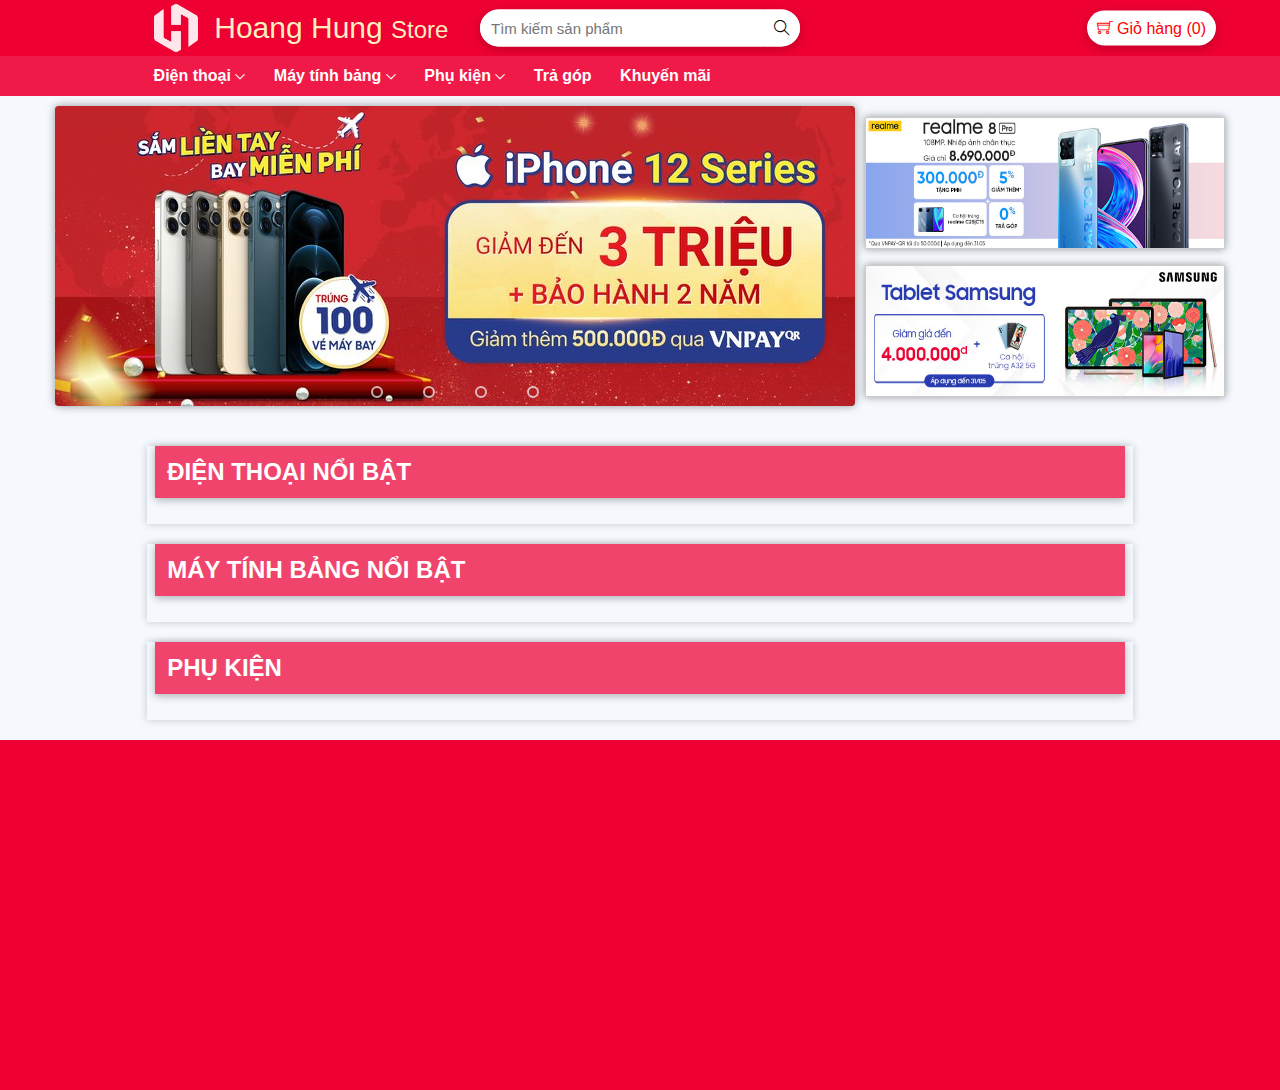
<file: index.html>
<!DOCTYPE html>
<html lang="en">

<head>
    <meta charset="UTF-8">
    <meta http-equiv="X-UA-Compatible" content="IE=edge">
    <meta name="viewport" content="width=device-width, initial-scale=1.0">

    <title>Hoàng Hưng Mobile</title>
    <!-- <link rel="stylesheet" href="./assets/css/bootstrap.min.css">
    <script src="./assets/js/jquery-3.6.0.min.js"></script>
    <script src="./assets/js/bootstrap.min.js"></script> -->

    <link rel="stylesheet" href="./assets/fonts/themify-icons/themify-icons.css">


    <script src="./assets/js/jquery-3.6.0.min.js"></script>
    <link rel="stylesheet" href="./assets/css/style.css">
    <link rel="stylesheet" href="./assets/css/header.css">
    <link rel="stylesheet" href="./assets/css/nav.css">
    <link rel="stylesheet" href="./assets/css/banner.css">
    <link rel="stylesheet" href="./assets/css/content.css">
    <link rel="stylesheet" href="./assets/css/footer.css">

    <script src="./assets/js/content.js" type="text/javascript"></script>

</head>

<body>
    <div id="main">
        <div id="header">
            <div id="logo">
                <img src="./assets/img/logo/logoS.png" alt="">
                <label for="">&nbsp; Hoang Hung <span>Store</span></label>
            </div>
            <div class="search">
                <input type="text" placeholder="Tìm kiếm sản phẩm" class="txt-search">
                <div class="btnSearch">
                    <i class="ti-search"></i>
                </div>
            </div>

            <div class="cart">

                <p><i class="ti-shopping-cart"></i> Giỏ hàng (0)</p>
            </div>
        </div>


        <ul id="nav">
            <li>
                <a href="#">Điện thoại <i class="ti-angle-down"></i></a>

                <div class="subnav">
                    <ul class="subnav-item">
                        <label for=""><b>Thương hiệu</b></label> <br>
                        <li><a href="#">Iphone</a></li>
                        <li><a href="#">Samsung</a></li>
                        <li><a href="#">Oppo</a></li>
                        <li><a href="#">Vivo</a></li>
                        <li><a href="#">Vsmart</a></li>
                        <li><a href="#">Nokia</a></li>
                        <li><a href="#">Huawei</a></li>
                        <li><a href="#">Realme</a></li>
                    </ul>

                    <ul class="subnav-item">
                        <label for=""><b>Mức giá</b></label> <br>
                        <li><a href="#">Dưới 1 triệu</a></li>
                        <li><a href="#">Từ 1 - 3 triệu</a></li>
                        <li><a href="#">Từ 3 - 7 triệu</a></li>
                        <li><a href="#">Từ 7 - 12 triệu</a></li>
                        <li><a href="#">Trên 12 triệu</a></li>
                    </ul>
                </div>
            </li>
            <li>
                <a href="#">Máy tính bảng <i class="ti-angle-down"></i></a>

                <div class="subnav">
                    <ul class="subnav-item">
                        <label for=""><b>Thương hiệu</b></label> <br>
                        <li><a href="#">Apple(iPad)</a></li>
                        <li><a href="#">Samsung</a></li>
                        <li><a href="#">Lenovo</a></li>
                        <li><a href="#">Masstel</a></li>
                        <li><a href="#">Microsoft</a></li>
                    </ul>

                    <ul class="subnav-item">
                        <label for=""><b>Mức giá</b></label> <br>
                        <li><a href="#">Dưới 3 triệu</a></li>
                        <li><a href="#">Từ 3 - 8 triệu</a></li>
                        <li><a href="#">Từ 8 - 15 triệu</a></li>
                        <li><a href="#">Trên 15 triệu</a></li>
                    </ul>
                </div>

            </li>
            <li>
                <a href="#">Phụ kiện <i class="ti-angle-down"></i></a>

                <div class="subnav">
                    <ul class="subnav-item">
                        <li><a href="#">Cáp sạc</a></li>
                        <li><a href="#">Pin dự phòng</a></li>
                        <li><a href="#">Tai nghe</a></li>
                        <li><a href="#">Ốp lưng, bao da</a></li>
                        <li><a href="#">Thẻ nhớ</a></li>
                        <li><a href="#">Kính cường lực</a></li>
                    </ul>

                </div>
            </li>
            <li>
                <a href="#">Trả góp</a>
            </li>
            <li>
                <a href="#">Khuyến mãi</a>
            </li>
        </ul>

        <div id="banner">

            <div id="slider">
                <div id="slides">

                    <!-- radio button start -->
                    <input type="radio" name="radio-btn" id="radio1">
                    <input type="radio" name="radio-btn" id="radio2">
                    <input type="radio" name="radio-btn" id="radio3">
                    <input type="radio" name="radio-btn" id="radio4">
                    <!-- radio button end -->

                    <!-- slide image start -->
                    <div class="slide first">
                        <img src="./assets/img/slide/slide1.jpeg" alt="">
                    </div>
                    <div class="slide ">
                        <img src="./assets/img/slide/slide2.jpeg" alt="">
                    </div>
                    <div class="slide">
                        <img src="./assets/img/slide/slide3.jpeg" alt="">
                    </div>
                    <div class="slide">
                        <img src="./assets/img/slide/slide4.jpeg" alt="">
                    </div>
                    <!-- slide image end -->

                    <!-- automatic navigation start -->
                    <div class="navigation-auto">
                        <div class="btn-auto1"></div>
                        <div class="btn-auto2"></div>
                        <div class="btn-auto3"></div>
                        <div class="btn-auto4"></div>
                    </div>
                    <!-- automatic navigation end -->


                    <div id="btn-prevSlide" class="btn-slide nextSlide">
                        <i class="ti-angle-left"></i>
                    </div>

                    <div id="btn-nextSlide" class="btn-slide prevSlide">
                        <i class="ti-angle-right"></i>
                    </div>

                </div>
                <!-- manual navigation start -->
                <!-- <div class="navigation-manual">
                    <label for="radio1" class="manual-btn"></label>
                    <label for="radio2" class="manual-btn"></label>
                    <label for="radio3" class="manual-btn"></label>
                    <label for="radio4" class="manual-btn"></label>
                </div> -->
                <!-- manual navigation end -->



            </div>

            <!-- begin:js for slider -->
            <script>
                // $(document).ready(function () {
                //     const mySlide = document.querySelectorAll('.slide');
                //     var count = 1;

                //     $('#slides').hover(function () {
                //         // hiện thị nút next và prev khi hover lên slide
                //         document.getElementById('btn-nextSlide').style.display = "flex";
                //         if (count == 1)
                //             document.getElementById('btn-prevSlide').style.display = "none";
                //         else
                //             document.getElementById('btn-prevSlide').style.display = "flex";
                //     })

                //     $('#slides').mouseleave(function () {
                //         //ẩn nút next và prev khi k hover lên slide
                //         document.getElementById('btn-nextSlide').style.display = "none";
                //         document.getElementById('btn-prevSlide').style.display = "none";
                //     })


                //     let timer = setInterval(autoSlide, 5000);

                //     function autoSlide() {
                //         document.getElementById('radio' + count).checked = true;
                //         count++;
                //         if (count > mySlide.length) {
                //             count = 1;
                //         }
                //     }

                //     // function resetTimer() {
                //     //     clearInterval(timer);
                //     //     timer = setInterval(autoSlide, 5000);
                //     // }

                //     $('#btn-nextSlide').click(function () {
                //         clearInterval(timer);

                //         count++;
                //         if (count > mySlide.length) {
                //             count = 1;
                //             document.getElementById('btn-prevSlide').style.display = "none";
                //         }
                //         if (count != 1)
                //             document.getElementById('btn-prevSlide').style.display = "flex";

                //         document.getElementById('radio' + count).checked = true;

                //         timer = setInterval(autoSlide, 5000);
                //         // resetTimer()
                //     })

                //     $('#btn-prevSlide').click(function () {
                //         clearInterval(timer);
                //         count--;
                //         if (count < 1) {
                //             count = 1;
                //             return 0;
                //         }

                //         document.getElementById('radio' + count).checked = true;

                //         timer = setInterval(autoSlide, 5000);
                //         // resetTimer()
                //     })

                //     $('.product').on("mouseenter", function () {
                //         // $(this).css("z-index", "20");
                //         $(this).css("box-shadow", "0 0 8px rgba(0, 0, 0, 0.2), 0px 8px 8px rgba(0, 0, 0, 0.2)");
                //         $(this).css("border", "1px solid rgba(0, 0, 0, 0.1)");
                //     }).on("mouseleave", function () {
                //         $(".product").css("box-shadow", "none");
                //         $(this).css("border", "none");

                //     });


                // })
            </script>
            <!-- end:js for slider -->

            <div id="subBanner">
                <div class="subBanner-item">
                    <img src="./assets/img/subBanner/image1.jpg" alt="">
                </div>
                <div class="subBanner-item">
                    <img src="./assets/img/subBanner/image3.jpg" alt="">
                </div>
            </div>
        </div>

        <div id="content">
            <div class="row product-type w-77p mt-20 bs-02" id="phone-popular">
                <label for="" class="label-type">Điện thoại nổi bật</label> <br>

                <!-- <div class="col col-5">
                    <div class="product">
                        <img src="./assets/img/product/phone/iphone/iphone-12-violet.jpg" class="product-img mt-8"
                            alt="">
                        <div class="product-info">
                            <h3 class="product-name mt-10">Product Name</h3>
                            <p class="product-price mt-10">10,000,000 VND</p>
                        </div>
                    </div>
                </div> -->

            </div>

            <div class="row product-type w-77p mt-20 bs-02" id="tablet">
                <label for="" class="label-type">Máy tính bảng nổi bật</label> <br>
                <!-- <div class="col col-5">
                    <div class="product">
                        <img src="./assets/img/product/tablet/samsung/samsung-galaxy-tab-s7-gold-new-600x600.jpg" class="product-img" alt="">
                        <div class="product-info">
                            <h3 class="product-name mt-10">Product Name</h3>
                            <p class="product-price mt-10">10,000,000 VND</p>
                        </div>
                    </div>
                </div>
                -->
            </div>

            <div class="row product-type w-77p mt-20 bs-02" id="phone-accessories">
                <label for="" class="label-type">Phụ kiện</label> <br>
                <!-- <div class="col col-5">
                    <div class="product">
                        <img src="./assets/img/product/phone/iphone/iphone-12-violet.jpg" class="product-img" alt="">
                        <div class="product-info">
                            <h3 class="product-name mt-10">Product Name</h3>
                            <p class="product-price mt-10">10,000,000 VND</p>
                        </div>
                    </div>
                </div> -->

            </div>
        </div>

        <div id="footer">

            <div id="content">

            </div>
        </div>


</body>

</html>
</file>
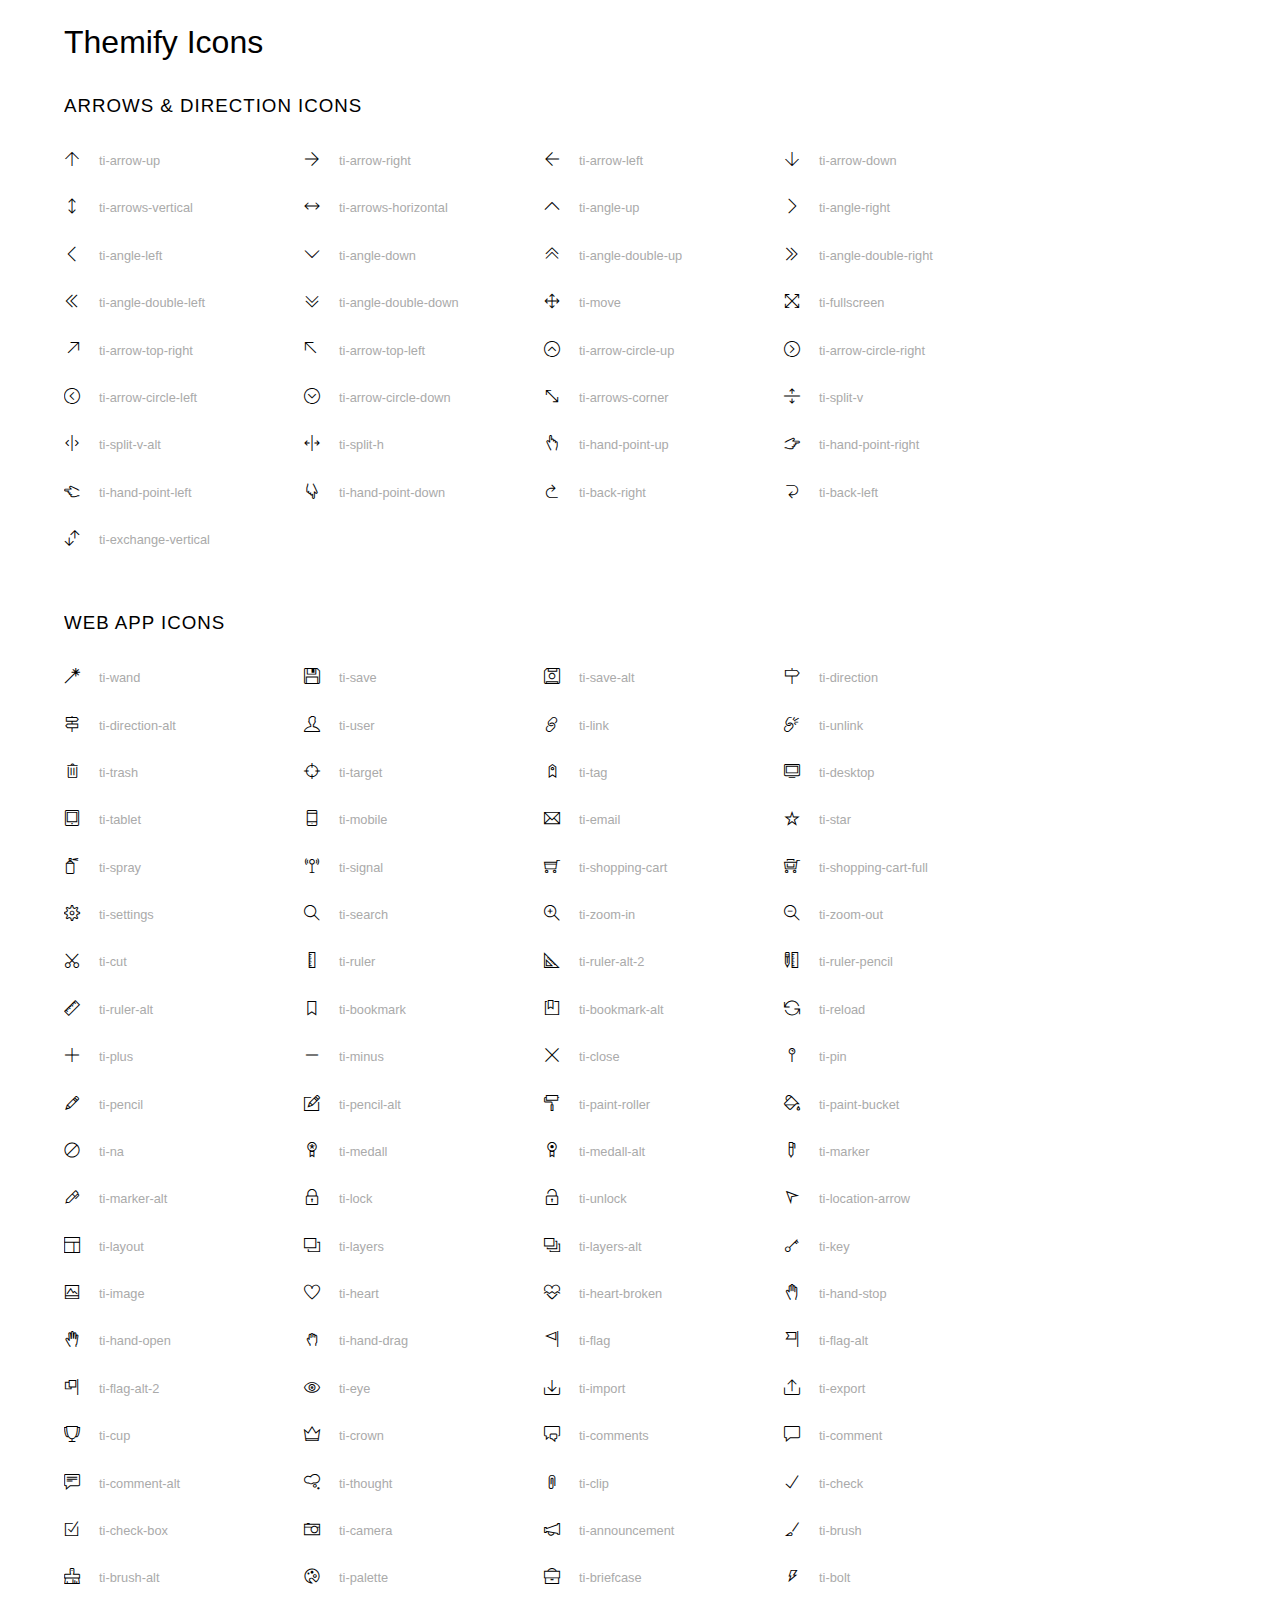
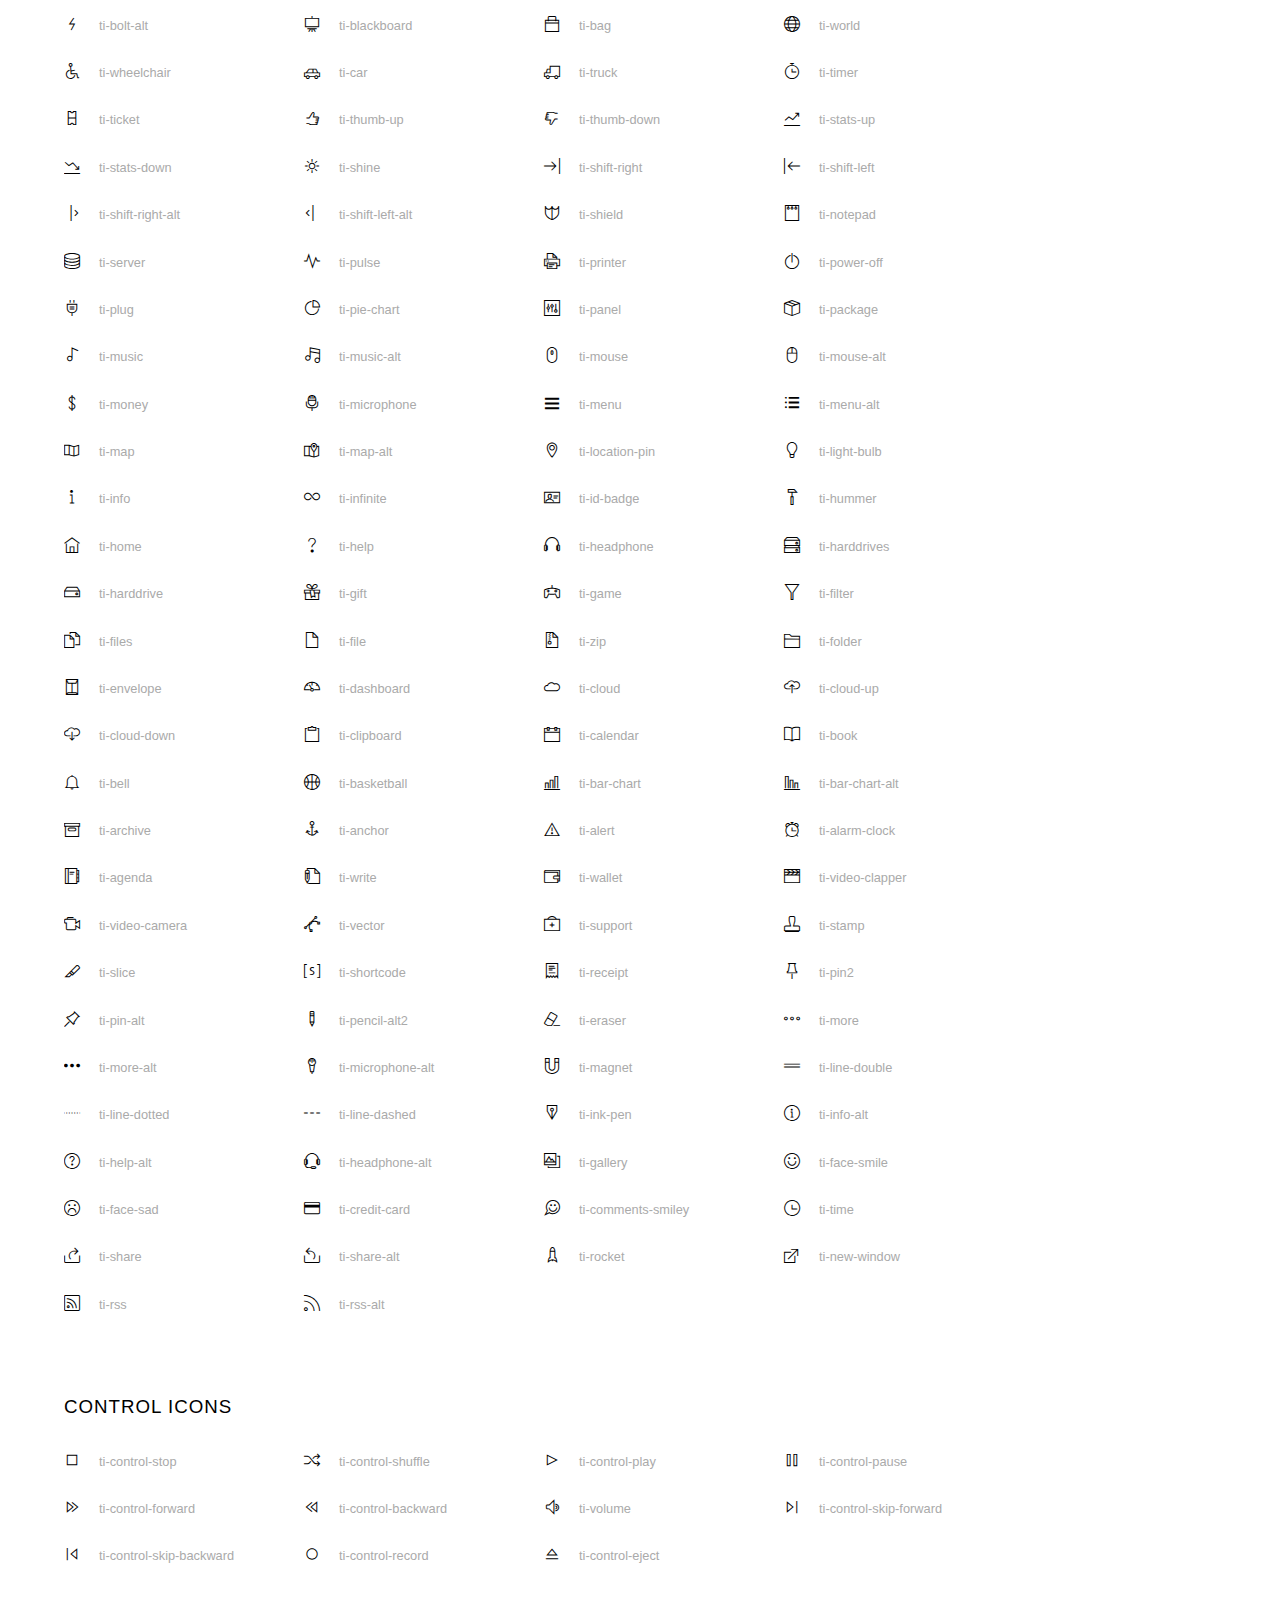
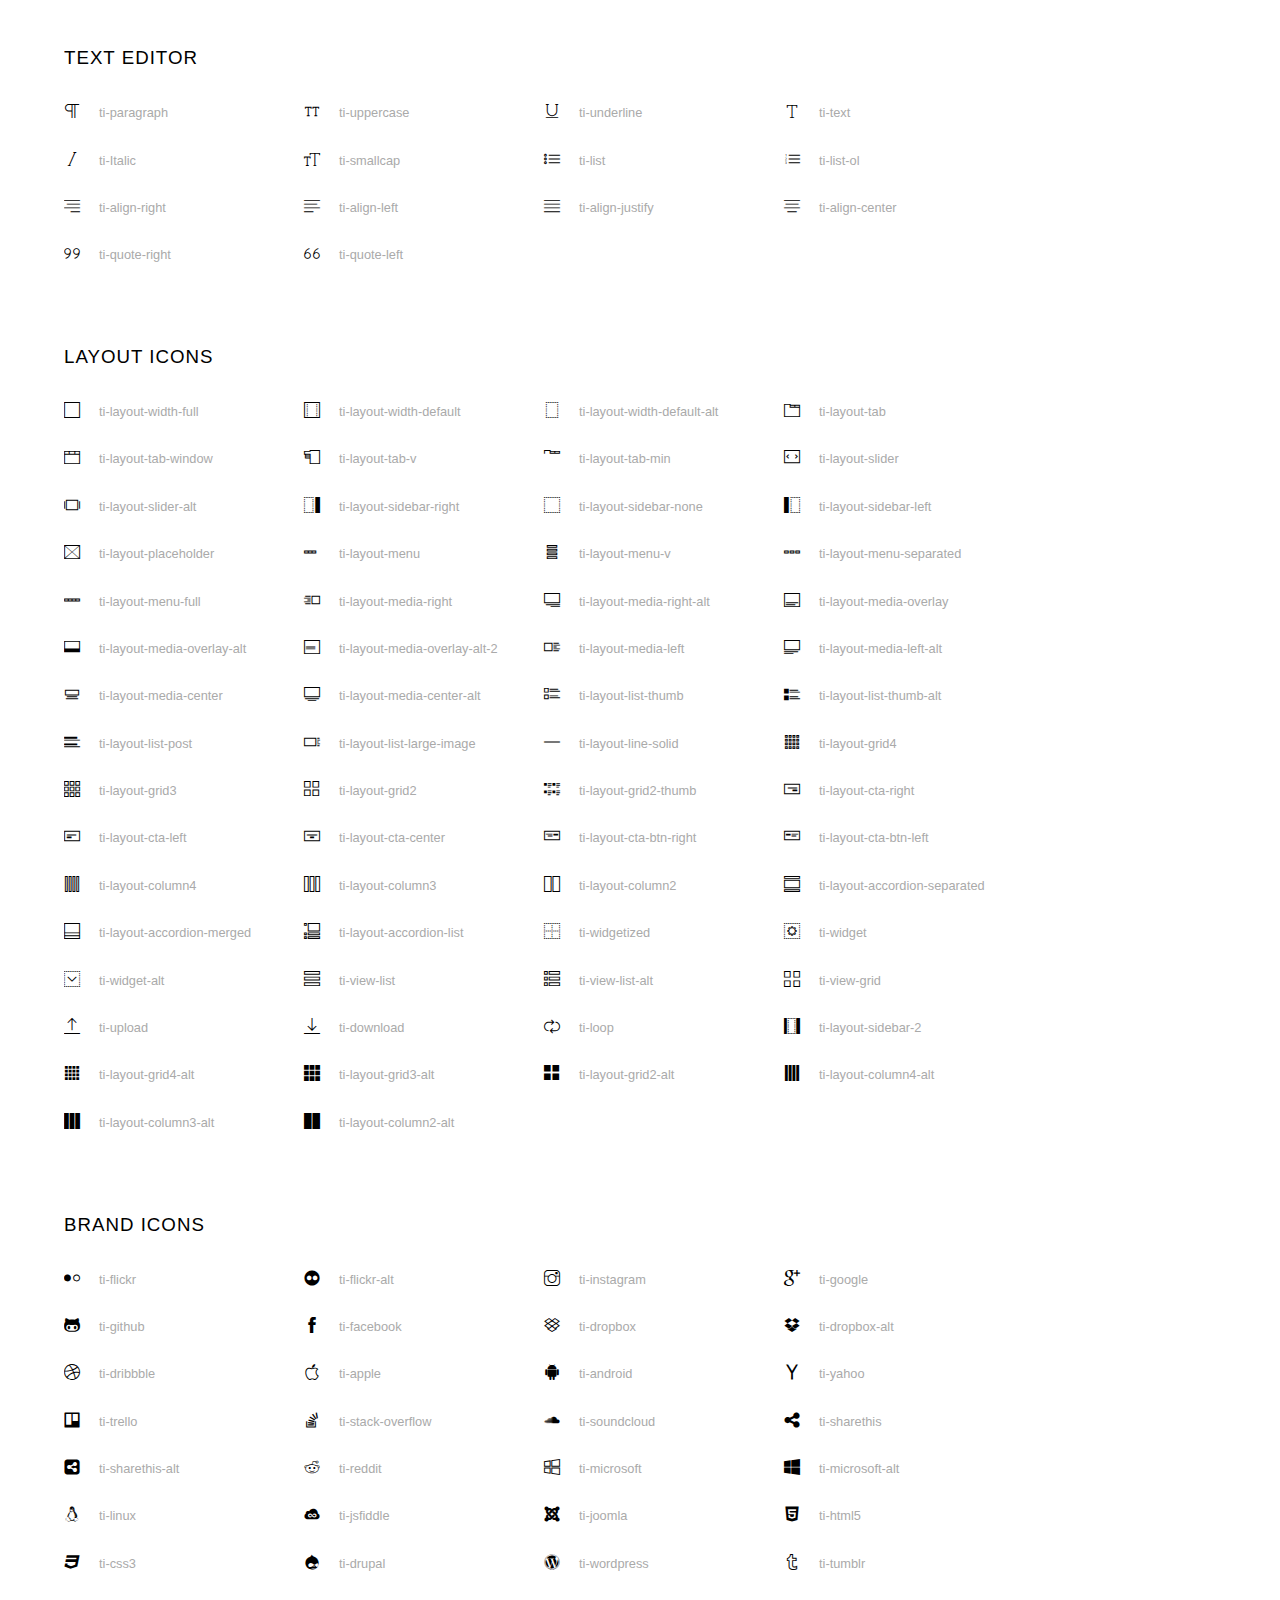
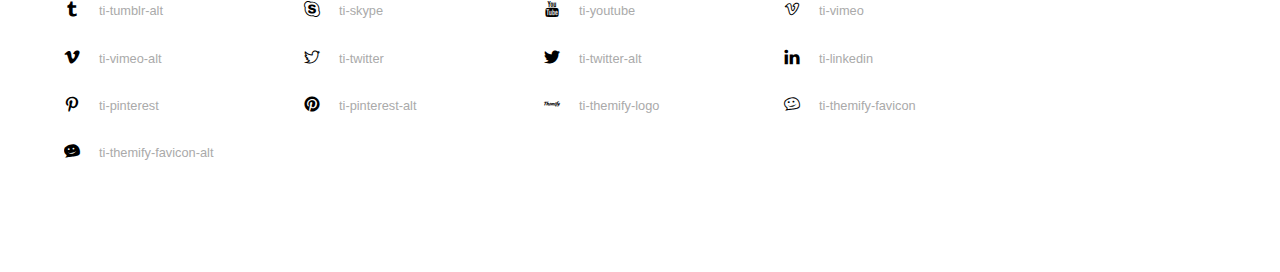
<file: assets/fonts/themify-icons/index.html>
<!doctype html>
<html>
<head>
	<meta charset="utf-8">
	<title>Themify Icon Font</title>
	<meta name="viewport" content="width=device-width">
	<link rel="stylesheet" href="demo-files/demo.css">
	<link rel="stylesheet" href="themify-icons.css">
	<!--[if lt IE 8]><!-->
	<link rel="stylesheet" href="ie7/ie7.css">
	<!--<![endif]-->
</head>
<body>
	<h1>Themify Icons</h1>

	<div class="icon-section">

		<div class="icon-section">
			<h3>Arrows &amp; Direction Icons </h3>

			<div class="icon-container">
				<span class="ti-arrow-up"></span><span class="icon-name"> ti-arrow-up</span>
			</div>
			<div class="icon-container">
				<span class="ti-arrow-right"></span><span class="icon-name"> ti-arrow-right</span>
			</div>
			<div class="icon-container">
				<span class="ti-arrow-left"></span><span class="icon-name"> ti-arrow-left</span>
			</div>
			<div class="icon-container">
				<span class="ti-arrow-down"></span><span class="icon-name"> ti-arrow-down</span>
			</div>
			<div class="icon-container">
				<span class="ti-arrows-vertical"></span><span class="icon-name"> ti-arrows-vertical</span>
			</div>
			<div class="icon-container">
				<span class="ti-arrows-horizontal"></span><span class="icon-name"> ti-arrows-horizontal</span>
			</div>
			<div class="icon-container">
				<span class="ti-angle-up"></span><span class="icon-name"> ti-angle-up</span>
			</div>
			<div class="icon-container">
				<span class="ti-angle-right"></span><span class="icon-name"> ti-angle-right</span>
			</div>
			<div class="icon-container">
				<span class="ti-angle-left"></span><span class="icon-name"> ti-angle-left</span>
			</div>
			<div class="icon-container">
				<span class="ti-angle-down"></span><span class="icon-name"> ti-angle-down</span>
			</div>	
			<div class="icon-container">
				<span class="ti-angle-double-up"></span><span class="icon-name"> ti-angle-double-up</span>
			</div>
			<div class="icon-container">
				<span class="ti-angle-double-right"></span><span class="icon-name"> ti-angle-double-right</span>
			</div>
			<div class="icon-container">
				<span class="ti-angle-double-left"></span><span class="icon-name"> ti-angle-double-left</span>
			</div>
			<div class="icon-container">
				<span class="ti-angle-double-down"></span><span class="icon-name"> ti-angle-double-down</span>
			</div>					
			<div class="icon-container">
				<span class="ti-move"></span><span class="icon-name"> ti-move</span>
			</div>
			<div class="icon-container">
				<span class="ti-fullscreen"></span><span class="icon-name"> ti-fullscreen</span>
			</div>
			<div class="icon-container">
				<span class="ti-arrow-top-right"></span><span class="icon-name"> ti-arrow-top-right</span>
			</div>
			<div class="icon-container">
				<span class="ti-arrow-top-left"></span><span class="icon-name"> ti-arrow-top-left</span>
			</div>
			<div class="icon-container">
				<span class="ti-arrow-circle-up"></span><span class="icon-name"> ti-arrow-circle-up</span>
			</div>
			<div class="icon-container">
				<span class="ti-arrow-circle-right"></span><span class="icon-name"> ti-arrow-circle-right</span>
			</div>
			<div class="icon-container">
				<span class="ti-arrow-circle-left"></span><span class="icon-name"> ti-arrow-circle-left</span>
			</div>
			<div class="icon-container">
				<span class="ti-arrow-circle-down"></span><span class="icon-name"> ti-arrow-circle-down</span>
			</div>
			<div class="icon-container">
				<span class="ti-arrows-corner"></span><span class="icon-name"> ti-arrows-corner</span>
			</div>
			<div class="icon-container">
				<span class="ti-split-v"></span><span class="icon-name"> ti-split-v</span>
			</div>

			<div class="icon-container">
				<span class="ti-split-v-alt"></span><span class="icon-name"> ti-split-v-alt</span>
			</div>
			<div class="icon-container">
				<span class="ti-split-h"></span><span class="icon-name"> ti-split-h</span>
			</div>
			<div class="icon-container">
				<span class="ti-hand-point-up"></span><span class="icon-name"> ti-hand-point-up</span>
			</div>
			<div class="icon-container">
				<span class="ti-hand-point-right"></span><span class="icon-name"> ti-hand-point-right</span>
			</div>
			<div class="icon-container">
				<span class="ti-hand-point-left"></span><span class="icon-name"> ti-hand-point-left</span>
			</div>
			<div class="icon-container">
				<span class="ti-hand-point-down"></span><span class="icon-name"> ti-hand-point-down</span>
			</div>
			<div class="icon-container">
				<span class="ti-back-right"></span><span class="icon-name"> ti-back-right</span>
			</div>
			<div class="icon-container">
				<span class="ti-back-left"></span><span class="icon-name"> ti-back-left</span>
			</div>
			<div class="icon-container">
				<span class="ti-exchange-vertical"></span><span class="icon-name"> ti-exchange-vertical</span>
			</div>

		</div> <!-- Arrows Icons -->



		<h3>Web App Icons</h3>
		
		<div class="icon-section">

			<div class="icon-container">
				<span class="ti-wand"></span><span class="icon-name"> ti-wand</span>
			</div>
			<div class="icon-container">
				<span class="ti-save"></span><span class="icon-name"> ti-save</span>
			</div>
			<div class="icon-container">
				<span class="ti-save-alt"></span><span class="icon-name"> ti-save-alt</span>
			</div>

			<div class="icon-container">
				<span class="ti-direction"></span><span class="icon-name"> ti-direction</span>
			</div>
			<div class="icon-container">
				<span class="ti-direction-alt"></span><span class="icon-name"> ti-direction-alt</span>
			</div>
			<div class="icon-container">
				<span class="ti-user"></span><span class="icon-name"> ti-user</span>
			</div>
			<div class="icon-container">
				<span class="ti-link"></span><span class="icon-name"> ti-link</span>
			</div>
			<div class="icon-container">
				<span class="ti-unlink"></span><span class="icon-name"> ti-unlink</span>
			</div>
			<div class="icon-container">
				<span class="ti-trash"></span><span class="icon-name"> ti-trash</span>
			</div>
			<div class="icon-container">
				<span class="ti-target"></span><span class="icon-name"> ti-target</span>
			</div>
			<div class="icon-container">
				<span class="ti-tag"></span><span class="icon-name"> ti-tag</span>
			</div>
			<div class="icon-container">
				<span class="ti-desktop"></span><span class="icon-name"> ti-desktop</span>
			</div>
			<div class="icon-container">
				<span class="ti-tablet"></span><span class="icon-name"> ti-tablet</span>
			</div>
			<div class="icon-container">
				<span class="ti-mobile"></span><span class="icon-name"> ti-mobile</span>
			</div>
			<div class="icon-container">
				<span class="ti-email"></span><span class="icon-name"> ti-email</span>
			</div>	
			<div class="icon-container">
				<span class="ti-star"></span><span class="icon-name"> ti-star</span>
			</div>
			<div class="icon-container">
				<span class="ti-spray"></span><span class="icon-name"> ti-spray</span>
			</div>
			<div class="icon-container">
				<span class="ti-signal"></span><span class="icon-name"> ti-signal</span>
			</div>
			<div class="icon-container">
				<span class="ti-shopping-cart"></span><span class="icon-name"> ti-shopping-cart</span>
			</div>
			<div class="icon-container">
				<span class="ti-shopping-cart-full"></span><span class="icon-name"> ti-shopping-cart-full</span>
			</div>
			<div class="icon-container">
				<span class="ti-settings"></span><span class="icon-name"> ti-settings</span>
			</div>
			<div class="icon-container">
				<span class="ti-search"></span><span class="icon-name"> ti-search</span>
			</div>
			<div class="icon-container">
				<span class="ti-zoom-in"></span><span class="icon-name"> ti-zoom-in</span>
			</div>
			<div class="icon-container">
				<span class="ti-zoom-out"></span><span class="icon-name"> ti-zoom-out</span>
			</div>
			<div class="icon-container">
				<span class="ti-cut"></span><span class="icon-name"> ti-cut</span>
			</div>
			<div class="icon-container">
				<span class="ti-ruler"></span><span class="icon-name"> ti-ruler</span>
			</div>
			<div class="icon-container">
				<span class="ti-ruler-alt-2"></span><span class="icon-name"> ti-ruler-alt-2</span>
			</div>			
			<div class="icon-container">
				<span class="ti-ruler-pencil"></span><span class="icon-name"> ti-ruler-pencil</span>
			</div>
			<div class="icon-container">
				<span class="ti-ruler-alt"></span><span class="icon-name"> ti-ruler-alt</span>
			</div>
			<div class="icon-container">
				<span class="ti-bookmark"></span><span class="icon-name"> ti-bookmark</span>
			</div>
			<div class="icon-container">
				<span class="ti-bookmark-alt"></span><span class="icon-name"> ti-bookmark-alt</span>
			</div>
			<div class="icon-container">
				<span class="ti-reload"></span><span class="icon-name"> ti-reload</span>
			</div>
			<div class="icon-container">
				<span class="ti-plus"></span><span class="icon-name"> ti-plus</span>
			</div>
			<div class="icon-container">
				<span class="ti-minus"></span><span class="icon-name"> ti-minus</span>
			</div>
			<div class="icon-container">
				<span class="ti-close"></span><span class="icon-name"> ti-close</span>
			</div>			
			<div class="icon-container">
				<span class="ti-pin"></span><span class="icon-name"> ti-pin</span>
			</div>
			<div class="icon-container">
				<span class="ti-pencil"></span><span class="icon-name"> ti-pencil</span>
			</div>
					
		  	<div class="icon-container">
				<span class="ti-pencil-alt"></span><span class="icon-name"> ti-pencil-alt</span>
			</div>
			<div class="icon-container">
				<span class="ti-paint-roller"></span><span class="icon-name"> ti-paint-roller</span>
			</div>
			<div class="icon-container">
				<span class="ti-paint-bucket"></span><span class="icon-name"> ti-paint-bucket</span>
			</div>
			<div class="icon-container">
				<span class="ti-na"></span><span class="icon-name"> ti-na</span>
			</div>
			<div class="icon-container">
				<span class="ti-medall"></span><span class="icon-name"> ti-medall</span>
			</div>
			<div class="icon-container">
				<span class="ti-medall-alt"></span><span class="icon-name"> ti-medall-alt</span>
			</div>
			<div class="icon-container">
				<span class="ti-marker"></span><span class="icon-name"> ti-marker</span>
			</div>
			<div class="icon-container">
				<span class="ti-marker-alt"></span><span class="icon-name"> ti-marker-alt</span>
			</div>

			<div class="icon-container">
				<span class="ti-lock"></span><span class="icon-name"> ti-lock</span>
			</div>
			<div class="icon-container">
				<span class="ti-unlock"></span><span class="icon-name"> ti-unlock</span>
			</div>
			<div class="icon-container">
				<span class="ti-location-arrow"></span><span class="icon-name"> ti-location-arrow</span>
			</div>
			<div class="icon-container">
				<span class="ti-layout"></span><span class="icon-name"> ti-layout</span>
			</div>
			<div class="icon-container">
				<span class="ti-layers"></span><span class="icon-name"> ti-layers</span>
			</div>
			<div class="icon-container">
				<span class="ti-layers-alt"></span><span class="icon-name"> ti-layers-alt</span>
			</div>
			<div class="icon-container">
				<span class="ti-key"></span><span class="icon-name"> ti-key</span>
			</div>
			<div class="icon-container">
				<span class="ti-image"></span><span class="icon-name"> ti-image</span>
			</div>
			<div class="icon-container">
				<span class="ti-heart"></span><span class="icon-name"> ti-heart</span>
			</div>
			<div class="icon-container">
				<span class="ti-heart-broken"></span><span class="icon-name"> ti-heart-broken</span>
			</div>
			<div class="icon-container">
				<span class="ti-hand-stop"></span><span class="icon-name"> ti-hand-stop</span>
			</div>
			<div class="icon-container">
				<span class="ti-hand-open"></span><span class="icon-name"> ti-hand-open</span>
			</div>
			<div class="icon-container">
				<span class="ti-hand-drag"></span><span class="icon-name"> ti-hand-drag</span>
			</div>
			<div class="icon-container">
				<span class="ti-flag"></span><span class="icon-name"> ti-flag</span>
			</div>
			<div class="icon-container">
				<span class="ti-flag-alt"></span><span class="icon-name"> ti-flag-alt</span>
			</div>
			<div class="icon-container">
				<span class="ti-flag-alt-2"></span><span class="icon-name"> ti-flag-alt-2</span>
			</div>
			<div class="icon-container">
				<span class="ti-eye"></span><span class="icon-name"> ti-eye</span>
			</div>
			<div class="icon-container">
				<span class="ti-import"></span><span class="icon-name"> ti-import</span>
			</div>			
			<div class="icon-container">
				<span class="ti-export"></span><span class="icon-name"> ti-export</span>
			</div>
			<div class="icon-container">
				<span class="ti-cup"></span><span class="icon-name"> ti-cup</span>
			</div>
			<div class="icon-container">
				<span class="ti-crown"></span><span class="icon-name"> ti-crown</span>
			</div>
			<div class="icon-container">
				<span class="ti-comments"></span><span class="icon-name"> ti-comments</span>
			</div>
			<div class="icon-container">
				<span class="ti-comment"></span><span class="icon-name"> ti-comment</span>
			</div>
			<div class="icon-container">
				<span class="ti-comment-alt"></span><span class="icon-name"> ti-comment-alt</span>
			</div>
			<div class="icon-container">
				<span class="ti-thought"></span><span class="icon-name"> ti-thought</span>
			</div>			
			<div class="icon-container">
				<span class="ti-clip"></span><span class="icon-name"> ti-clip</span>
			</div>

			<div class="icon-container">
				<span class="ti-check"></span><span class="icon-name"> ti-check</span>
			</div>
			<div class="icon-container">
				<span class="ti-check-box"></span><span class="icon-name"> ti-check-box</span>
			</div>
			<div class="icon-container">
				<span class="ti-camera"></span><span class="icon-name"> ti-camera</span>
			</div>
			<div class="icon-container">
				<span class="ti-announcement"></span><span class="icon-name"> ti-announcement</span>
			</div>
			<div class="icon-container">
				<span class="ti-brush"></span><span class="icon-name"> ti-brush</span>
			</div>
			<div class="icon-container">
				<span class="ti-brush-alt"></span><span class="icon-name"> ti-brush-alt</span>
			</div>
			<div class="icon-container">
				<span class="ti-palette"></span><span class="icon-name"> ti-palette</span>
			</div>			
			<div class="icon-container">
				<span class="ti-briefcase"></span><span class="icon-name"> ti-briefcase</span>
			</div>
			<div class="icon-container">
				<span class="ti-bolt"></span><span class="icon-name"> ti-bolt</span>
			</div>
			<div class="icon-container">
				<span class="ti-bolt-alt"></span><span class="icon-name"> ti-bolt-alt</span>
			</div>
			<div class="icon-container">
				<span class="ti-blackboard"></span><span class="icon-name"> ti-blackboard</span>
			</div>
			<div class="icon-container">
				<span class="ti-bag"></span><span class="icon-name"> ti-bag</span>
			</div>
			<div class="icon-container">
				<span class="ti-world"></span><span class="icon-name"> ti-world</span>
			</div>
			<div class="icon-container">
				<span class="ti-wheelchair"></span><span class="icon-name"> ti-wheelchair</span>
			</div>
			<div class="icon-container">
				<span class="ti-car"></span><span class="icon-name"> ti-car</span>
			</div>
			<div class="icon-container">
				<span class="ti-truck"></span><span class="icon-name"> ti-truck</span>
			</div>
			<div class="icon-container">
				<span class="ti-timer"></span><span class="icon-name"> ti-timer</span>
			</div>
			<div class="icon-container">
				<span class="ti-ticket"></span><span class="icon-name"> ti-ticket</span>
			</div>
			<div class="icon-container">
				<span class="ti-thumb-up"></span><span class="icon-name"> ti-thumb-up</span>
			</div>
			<div class="icon-container">
				<span class="ti-thumb-down"></span><span class="icon-name"> ti-thumb-down</span>
			</div>

			<div class="icon-container">
				<span class="ti-stats-up"></span><span class="icon-name"> ti-stats-up</span>
			</div>
			<div class="icon-container">
				<span class="ti-stats-down"></span><span class="icon-name"> ti-stats-down</span>
			</div>
			<div class="icon-container">
				<span class="ti-shine"></span><span class="icon-name"> ti-shine</span>
			</div>
			<div class="icon-container">
				<span class="ti-shift-right"></span><span class="icon-name"> ti-shift-right</span>
			</div>
			<div class="icon-container">
				<span class="ti-shift-left"></span><span class="icon-name"> ti-shift-left</span>
			</div>

			<div class="icon-container">
				<span class="ti-shift-right-alt"></span><span class="icon-name"> ti-shift-right-alt</span>
			</div>
			<div class="icon-container">
				<span class="ti-shift-left-alt"></span><span class="icon-name"> ti-shift-left-alt</span>
			</div>
			<div class="icon-container">
				<span class="ti-shield"></span><span class="icon-name"> ti-shield</span>
			</div>
			<div class="icon-container">
				<span class="ti-notepad"></span><span class="icon-name"> ti-notepad</span>
			</div>
			<div class="icon-container">
				<span class="ti-server"></span><span class="icon-name"> ti-server</span>
			</div>

			<div class="icon-container">
				<span class="ti-pulse"></span><span class="icon-name"> ti-pulse</span>
			</div>
			<div class="icon-container">
				<span class="ti-printer"></span><span class="icon-name"> ti-printer</span>
			</div>
			<div class="icon-container">
				<span class="ti-power-off"></span><span class="icon-name"> ti-power-off</span>
			</div>
			<div class="icon-container">
				<span class="ti-plug"></span><span class="icon-name"> ti-plug</span>
			</div>
			<div class="icon-container">
				<span class="ti-pie-chart"></span><span class="icon-name"> ti-pie-chart</span>
			</div>

			<div class="icon-container">
				<span class="ti-panel"></span><span class="icon-name"> ti-panel</span>
			</div>
			<div class="icon-container">
				<span class="ti-package"></span><span class="icon-name"> ti-package</span>
			</div>
			<div class="icon-container">
				<span class="ti-music"></span><span class="icon-name"> ti-music</span>
			</div>
			<div class="icon-container">
				<span class="ti-music-alt"></span><span class="icon-name"> ti-music-alt</span>
			</div>
			<div class="icon-container">
				<span class="ti-mouse"></span><span class="icon-name"> ti-mouse</span>
			</div>
			<div class="icon-container">
				<span class="ti-mouse-alt"></span><span class="icon-name"> ti-mouse-alt</span>
			</div>
			<div class="icon-container">
				<span class="ti-money"></span><span class="icon-name"> ti-money</span>
			</div>
			<div class="icon-container">
				<span class="ti-microphone"></span><span class="icon-name"> ti-microphone</span>
			</div>
			<div class="icon-container">
				<span class="ti-menu"></span><span class="icon-name"> ti-menu</span>
			</div>
			<div class="icon-container">
				<span class="ti-menu-alt"></span><span class="icon-name"> ti-menu-alt</span>
			</div>
			<div class="icon-container">
				<span class="ti-map"></span><span class="icon-name"> ti-map</span>
			</div>
			<div class="icon-container">
				<span class="ti-map-alt"></span><span class="icon-name"> ti-map-alt</span>
			</div>

			<div class="icon-container">
				<span class="ti-location-pin"></span><span class="icon-name"> ti-location-pin</span>
			</div>

			<div class="icon-container">
				<span class="ti-light-bulb"></span><span class="icon-name"> ti-light-bulb</span>
			</div>
			<div class="icon-container">
				<span class="ti-info"></span><span class="icon-name"> ti-info</span>
			</div>
			<div class="icon-container">
				<span class="ti-infinite"></span><span class="icon-name"> ti-infinite</span>
			</div>
			<div class="icon-container">
				<span class="ti-id-badge"></span><span class="icon-name"> ti-id-badge</span>
			</div>
			<div class="icon-container">
				<span class="ti-hummer"></span><span class="icon-name"> ti-hummer</span>
			</div>
			<div class="icon-container">
				<span class="ti-home"></span><span class="icon-name"> ti-home</span>
			</div>
			<div class="icon-container">
				<span class="ti-help"></span><span class="icon-name"> ti-help</span>
			</div>
			<div class="icon-container">
				<span class="ti-headphone"></span><span class="icon-name"> ti-headphone</span>
			</div>
			<div class="icon-container">
				<span class="ti-harddrives"></span><span class="icon-name"> ti-harddrives</span>
			</div>
			<div class="icon-container">
				<span class="ti-harddrive"></span><span class="icon-name"> ti-harddrive</span>
			</div>
			<div class="icon-container">
				<span class="ti-gift"></span><span class="icon-name"> ti-gift</span>
			</div>
			<div class="icon-container">
				<span class="ti-game"></span><span class="icon-name"> ti-game</span>
			</div>
			<div class="icon-container">
				<span class="ti-filter"></span><span class="icon-name"> ti-filter</span>
			</div>
			<div class="icon-container">
				<span class="ti-files"></span><span class="icon-name"> ti-files</span>
			</div>
			<div class="icon-container">
				<span class="ti-file"></span><span class="icon-name"> ti-file</span>
			</div>
			<div class="icon-container">
				<span class="ti-zip"></span><span class="icon-name"> ti-zip</span>
			</div>
			<div class="icon-container">
				<span class="ti-folder"></span><span class="icon-name"> ti-folder</span>
			</div>			
			<div class="icon-container">
				<span class="ti-envelope"></span><span class="icon-name"> ti-envelope</span>
			</div>


			<div class="icon-container">
				<span class="ti-dashboard"></span><span class="icon-name"> ti-dashboard</span>
			</div>
			<div class="icon-container">
				<span class="ti-cloud"></span><span class="icon-name"> ti-cloud</span>
			</div>
			<div class="icon-container">
				<span class="ti-cloud-up"></span><span class="icon-name"> ti-cloud-up</span>
			</div>
			<div class="icon-container">
				<span class="ti-cloud-down"></span><span class="icon-name"> ti-cloud-down</span>
			</div>
			<div class="icon-container">
				<span class="ti-clipboard"></span><span class="icon-name"> ti-clipboard</span>
			</div>
			<div class="icon-container">
				<span class="ti-calendar"></span><span class="icon-name"> ti-calendar</span>
			</div>
			<div class="icon-container">
				<span class="ti-book"></span><span class="icon-name"> ti-book</span>
			</div>
			<div class="icon-container">
				<span class="ti-bell"></span><span class="icon-name"> ti-bell</span>
			</div>
			<div class="icon-container">
				<span class="ti-basketball"></span><span class="icon-name"> ti-basketball</span>
			</div>
			<div class="icon-container">
				<span class="ti-bar-chart"></span><span class="icon-name"> ti-bar-chart</span>
			</div>
			<div class="icon-container">
				<span class="ti-bar-chart-alt"></span><span class="icon-name"> ti-bar-chart-alt</span>
			</div>


			<div class="icon-container">
				<span class="ti-archive"></span><span class="icon-name"> ti-archive</span>
			</div>
			<div class="icon-container">
				<span class="ti-anchor"></span><span class="icon-name"> ti-anchor</span>
			</div>

			<div class="icon-container">
				<span class="ti-alert"></span><span class="icon-name"> ti-alert</span>
			</div>
			<div class="icon-container">
				<span class="ti-alarm-clock"></span><span class="icon-name"> ti-alarm-clock</span>
			</div>
			<div class="icon-container">
				<span class="ti-agenda"></span><span class="icon-name"> ti-agenda</span>
			</div>
			<div class="icon-container">
				<span class="ti-write"></span><span class="icon-name"> ti-write</span>
			</div>

			<div class="icon-container">
				<span class="ti-wallet"></span><span class="icon-name"> ti-wallet</span>
			</div>
			<div class="icon-container">
				<span class="ti-video-clapper"></span><span class="icon-name"> ti-video-clapper</span>
			</div>
			<div class="icon-container">
				<span class="ti-video-camera"></span><span class="icon-name"> ti-video-camera</span>
			</div>
			<div class="icon-container">
				<span class="ti-vector"></span><span class="icon-name"> ti-vector</span>
			</div>

			<div class="icon-container">
				<span class="ti-support"></span><span class="icon-name"> ti-support</span>
			</div>
			<div class="icon-container">
				<span class="ti-stamp"></span><span class="icon-name"> ti-stamp</span>
			</div>
			<div class="icon-container">
				<span class="ti-slice"></span><span class="icon-name"> ti-slice</span>
			</div>
			<div class="icon-container">
				<span class="ti-shortcode"></span><span class="icon-name"> ti-shortcode</span>
			</div>
			<div class="icon-container">
				<span class="ti-receipt"></span><span class="icon-name"> ti-receipt</span>
			</div>
			<div class="icon-container">
				<span class="ti-pin2"></span><span class="icon-name"> ti-pin2</span>
			</div>
			<div class="icon-container">
				<span class="ti-pin-alt"></span><span class="icon-name"> ti-pin-alt</span>
			</div>
			<div class="icon-container">
				<span class="ti-pencil-alt2"></span><span class="icon-name"> ti-pencil-alt2</span>
			</div>
			<div class="icon-container">
				<span class="ti-eraser"></span><span class="icon-name"> ti-eraser</span>
			</div>			
			<div class="icon-container">
				<span class="ti-more"></span><span class="icon-name"> ti-more</span>
			</div>
			<div class="icon-container">
				<span class="ti-more-alt"></span><span class="icon-name"> ti-more-alt</span>
			</div>
			<div class="icon-container">
				<span class="ti-microphone-alt"></span><span class="icon-name"> ti-microphone-alt</span>
			</div>
			<div class="icon-container">
				<span class="ti-magnet"></span><span class="icon-name"> ti-magnet</span>
			</div>
			<div class="icon-container">
				<span class="ti-line-double"></span><span class="icon-name"> ti-line-double</span>
			</div>
			<div class="icon-container">
				<span class="ti-line-dotted"></span><span class="icon-name"> ti-line-dotted</span>
			</div>
			<div class="icon-container">
				<span class="ti-line-dashed"></span><span class="icon-name"> ti-line-dashed</span>
			</div>

			<div class="icon-container">
				<span class="ti-ink-pen"></span><span class="icon-name"> ti-ink-pen</span>
			</div>
			<div class="icon-container">
				<span class="ti-info-alt"></span><span class="icon-name"> ti-info-alt</span>
			</div>
			<div class="icon-container">
				<span class="ti-help-alt"></span><span class="icon-name"> ti-help-alt</span>
			</div>
			<div class="icon-container">
				<span class="ti-headphone-alt"></span><span class="icon-name"> ti-headphone-alt</span>
			</div>

			<div class="icon-container">
				<span class="ti-gallery"></span><span class="icon-name"> ti-gallery</span>
			</div>
			<div class="icon-container">
				<span class="ti-face-smile"></span><span class="icon-name"> ti-face-smile</span>
			</div>
			<div class="icon-container">
				<span class="ti-face-sad"></span><span class="icon-name"> ti-face-sad</span>
			</div>
			<div class="icon-container">
				<span class="ti-credit-card"></span><span class="icon-name"> ti-credit-card</span>
			</div>
			<div class="icon-container">
				<span class="ti-comments-smiley"></span><span class="icon-name"> ti-comments-smiley</span>
			</div>
			<div class="icon-container">
				<span class="ti-time"></span><span class="icon-name"> ti-time</span>
			</div>
			<div class="icon-container">
				<span class="ti-share"></span><span class="icon-name"> ti-share</span>
			</div>
			<div class="icon-container">
				<span class="ti-share-alt"></span><span class="icon-name"> ti-share-alt</span>
			</div>
			<div class="icon-container">
				<span class="ti-rocket"></span><span class="icon-name"> ti-rocket</span>
			</div>

			<div class="icon-container">
				<span class="ti-new-window"></span><span class="icon-name"> ti-new-window</span>
			</div>

			<div class="icon-container">
				<span class="ti-rss"></span><span class="icon-name"> ti-rss</span>
			</div>

			<div class="icon-container">
				<span class="ti-rss-alt"></span><span class="icon-name"> ti-rss-alt</span>
			</div>
			
		</div><!-- Web App Icons -->


		<div class="icon-section">
			<h3>Control Icons</h3>
			<div class="icon-container">
				<span class="ti-control-stop"></span><span class="icon-name"> ti-control-stop</span>
			</div>
			<div class="icon-container">
				<span class="ti-control-shuffle"></span><span class="icon-name"> ti-control-shuffle</span>
			</div>
			<div class="icon-container">
				<span class="ti-control-play"></span><span class="icon-name"> ti-control-play</span>
			</div>
			<div class="icon-container">
				<span class="ti-control-pause"></span><span class="icon-name"> ti-control-pause</span>
			</div>
			<div class="icon-container">
				<span class="ti-control-forward"></span><span class="icon-name"> ti-control-forward</span>
			</div>
			<div class="icon-container">
				<span class="ti-control-backward"></span><span class="icon-name"> ti-control-backward</span>
			</div>	
			<div class="icon-container">
				<span class="ti-volume"></span><span class="icon-name"> ti-volume</span>
			</div>
			<div class="icon-container">
				<span class="ti-control-skip-forward"></span><span class="icon-name"> ti-control-skip-forward</span>
			</div>
			<div class="icon-container">
				<span class="ti-control-skip-backward"></span><span class="icon-name"> ti-control-skip-backward</span>
			</div>
			<div class="icon-container">
				<span class="ti-control-record"></span><span class="icon-name"> ti-control-record</span>
			</div>
			<div class="icon-container">
				<span class="ti-control-eject"></span><span class="icon-name"> ti-control-eject</span>
			</div>			
		</div> <!-- Control Icons -->


		<div class="icon-section">
			<h3>Text Editor</h3>

			<div class="icon-container">
				<span class="ti-paragraph"></span><span class="icon-name"> ti-paragraph</span>
			</div>
			<div class="icon-container">
				<span class="ti-uppercase"></span><span class="icon-name"> ti-uppercase</span>
			</div>

			<div class="icon-container">
				<span class="ti-underline"></span><span class="icon-name"> ti-underline</span>
			</div>
			<div class="icon-container">
				<span class="ti-text"></span><span class="icon-name"> ti-text</span>
			</div>
			<div class="icon-container">
				<span class="ti-Italic"></span><span class="icon-name"> ti-Italic</span>
			</div>
			<div class="icon-container">
				<span class="ti-smallcap"></span><span class="icon-name"> ti-smallcap</span>
			</div>
			<div class="icon-container">
				<span class="ti-list"></span><span class="icon-name"> ti-list</span>
			</div>
			<div class="icon-container">
				<span class="ti-list-ol"></span><span class="icon-name"> ti-list-ol</span>
			</div>
			<div class="icon-container">
				<span class="ti-align-right"></span><span class="icon-name"> ti-align-right</span>
			</div>
			<div class="icon-container">
				<span class="ti-align-left"></span><span class="icon-name"> ti-align-left</span>
			</div>
			<div class="icon-container">
				<span class="ti-align-justify"></span><span class="icon-name"> ti-align-justify</span>
			</div>
			<div class="icon-container">
				<span class="ti-align-center"></span><span class="icon-name"> ti-align-center</span>
			</div>
			<div class="icon-container">
				<span class="ti-quote-right"></span><span class="icon-name"> ti-quote-right</span>
			</div>
			<div class="icon-container">
				<span class="ti-quote-left"></span><span class="icon-name"> ti-quote-left</span>
			</div>

		</div> <!-- Text Editor -->



		<div class="icon-section">
			<h3>Layout Icons</h3>
			<div class="icon-container">
				<span class="ti-layout-width-full"></span><span class="icon-name"> ti-layout-width-full</span>
			</div>
			<div class="icon-container">
				<span class="ti-layout-width-default"></span><span class="icon-name"> ti-layout-width-default</span>
			</div>
			<div class="icon-container">
				<span class="ti-layout-width-default-alt"></span><span class="icon-name"> ti-layout-width-default-alt</span>
			</div>
			<div class="icon-container">
				<span class="ti-layout-tab"></span><span class="icon-name"> ti-layout-tab</span>
			</div>
			<div class="icon-container">
				<span class="ti-layout-tab-window"></span><span class="icon-name"> ti-layout-tab-window</span>
			</div>
			<div class="icon-container">
				<span class="ti-layout-tab-v"></span><span class="icon-name"> ti-layout-tab-v</span>
			</div>
			<div class="icon-container">
				<span class="ti-layout-tab-min"></span><span class="icon-name"> ti-layout-tab-min</span>
			</div>
			<div class="icon-container">
				<span class="ti-layout-slider"></span><span class="icon-name"> ti-layout-slider</span>
			</div>
			<div class="icon-container">
				<span class="ti-layout-slider-alt"></span><span class="icon-name"> ti-layout-slider-alt</span>
			</div>
			<div class="icon-container">
				<span class="ti-layout-sidebar-right"></span><span class="icon-name"> ti-layout-sidebar-right</span>
			</div>
			<div class="icon-container">
				<span class="ti-layout-sidebar-none"></span><span class="icon-name"> ti-layout-sidebar-none</span>
			</div>
			<div class="icon-container">
				<span class="ti-layout-sidebar-left"></span><span class="icon-name"> ti-layout-sidebar-left</span>
			</div>
			<div class="icon-container">
				<span class="ti-layout-placeholder"></span><span class="icon-name"> ti-layout-placeholder</span>
			</div>
			<div class="icon-container">
				<span class="ti-layout-menu"></span><span class="icon-name"> ti-layout-menu</span>
			</div>
			<div class="icon-container">
				<span class="ti-layout-menu-v"></span><span class="icon-name"> ti-layout-menu-v</span>
			</div>
			<div class="icon-container">
				<span class="ti-layout-menu-separated"></span><span class="icon-name"> ti-layout-menu-separated</span>
			</div>
			<div class="icon-container">
				<span class="ti-layout-menu-full"></span><span class="icon-name"> ti-layout-menu-full</span>
			</div>
			<div class="icon-container">
				<span class="ti-layout-media-right"></span><span class="icon-name"> ti-layout-media-right</span>
			</div>
			<div class="icon-container">
				<span class="ti-layout-media-right-alt"></span><span class="icon-name"> ti-layout-media-right-alt</span>
			</div>
			<div class="icon-container">
				<span class="ti-layout-media-overlay"></span><span class="icon-name"> ti-layout-media-overlay</span>
			</div>
			<div class="icon-container">
				<span class="ti-layout-media-overlay-alt"></span><span class="icon-name"> ti-layout-media-overlay-alt</span>
			</div>
			<div class="icon-container">
				<span class="ti-layout-media-overlay-alt-2"></span><span class="icon-name"> ti-layout-media-overlay-alt-2</span>
			</div>
			<div class="icon-container">
				<span class="ti-layout-media-left"></span><span class="icon-name"> ti-layout-media-left</span>
			</div>
			<div class="icon-container">
				<span class="ti-layout-media-left-alt"></span><span class="icon-name"> ti-layout-media-left-alt</span>
			</div>
			<div class="icon-container">
				<span class="ti-layout-media-center"></span><span class="icon-name"> ti-layout-media-center</span>
			</div>
			<div class="icon-container">
				<span class="ti-layout-media-center-alt"></span><span class="icon-name"> ti-layout-media-center-alt</span>
			</div>
			<div class="icon-container">
				<span class="ti-layout-list-thumb"></span><span class="icon-name"> ti-layout-list-thumb</span>
			</div>
			<div class="icon-container">
				<span class="ti-layout-list-thumb-alt"></span><span class="icon-name"> ti-layout-list-thumb-alt</span>
			</div>
			<div class="icon-container">
				<span class="ti-layout-list-post"></span><span class="icon-name"> ti-layout-list-post</span>
			</div>
			<div class="icon-container">
				<span class="ti-layout-list-large-image"></span><span class="icon-name"> ti-layout-list-large-image</span>
			</div>
			<div class="icon-container">
				<span class="ti-layout-line-solid"></span><span class="icon-name"> ti-layout-line-solid</span>
			</div>
			<div class="icon-container">
				<span class="ti-layout-grid4"></span><span class="icon-name"> ti-layout-grid4</span>
			</div>
			<div class="icon-container">
				<span class="ti-layout-grid3"></span><span class="icon-name"> ti-layout-grid3</span>
			</div>
			<div class="icon-container">
				<span class="ti-layout-grid2"></span><span class="icon-name"> ti-layout-grid2</span>
			</div>
			<div class="icon-container">
				<span class="ti-layout-grid2-thumb"></span><span class="icon-name"> ti-layout-grid2-thumb</span>
			</div>
			<div class="icon-container">
				<span class="ti-layout-cta-right"></span><span class="icon-name"> ti-layout-cta-right</span>
			</div>
			<div class="icon-container">
				<span class="ti-layout-cta-left"></span><span class="icon-name"> ti-layout-cta-left</span>
			</div>
			<div class="icon-container">
				<span class="ti-layout-cta-center"></span><span class="icon-name"> ti-layout-cta-center</span>
			</div>
			<div class="icon-container">
				<span class="ti-layout-cta-btn-right"></span><span class="icon-name"> ti-layout-cta-btn-right</span>
			</div>
			<div class="icon-container">
				<span class="ti-layout-cta-btn-left"></span><span class="icon-name"> ti-layout-cta-btn-left</span>
			</div>
			<div class="icon-container">
				<span class="ti-layout-column4"></span><span class="icon-name"> ti-layout-column4</span>
			</div>
			<div class="icon-container">
				<span class="ti-layout-column3"></span><span class="icon-name"> ti-layout-column3</span>
			</div>
			<div class="icon-container">
				<span class="ti-layout-column2"></span><span class="icon-name"> ti-layout-column2</span>
			</div>
			<div class="icon-container">
				<span class="ti-layout-accordion-separated"></span><span class="icon-name"> ti-layout-accordion-separated</span>
			</div>
			<div class="icon-container">
				<span class="ti-layout-accordion-merged"></span><span class="icon-name"> ti-layout-accordion-merged</span>
			</div>
			<div class="icon-container">
				<span class="ti-layout-accordion-list"></span><span class="icon-name"> ti-layout-accordion-list</span>
			</div>
			<div class="icon-container">
				<span class="ti-widgetized"></span><span class="icon-name"> ti-widgetized</span>
			</div>
			<div class="icon-container">
				<span class="ti-widget"></span><span class="icon-name"> ti-widget</span>
			</div>
			<div class="icon-container">
				<span class="ti-widget-alt"></span><span class="icon-name"> ti-widget-alt</span>
			</div>
			<div class="icon-container">
				<span class="ti-view-list"></span><span class="icon-name"> ti-view-list</span>
			</div>
			<div class="icon-container">
				<span class="ti-view-list-alt"></span><span class="icon-name"> ti-view-list-alt</span>
			</div>
			<div class="icon-container">
				<span class="ti-view-grid"></span><span class="icon-name"> ti-view-grid</span>
			</div>
			<div class="icon-container">
				<span class="ti-upload"></span><span class="icon-name"> ti-upload</span>
			</div>
			<div class="icon-container">
				<span class="ti-download"></span><span class="icon-name"> ti-download</span>
			</div>	
			<div class="icon-container">
				<span class="ti-loop"></span><span class="icon-name"> ti-loop</span>
			</div>
			<div class="icon-container">
				<span class="ti-layout-sidebar-2"></span><span class="icon-name"> ti-layout-sidebar-2</span>
			</div>
			<div class="icon-container">
				<span class="ti-layout-grid4-alt"></span><span class="icon-name"> ti-layout-grid4-alt</span>
			</div>
			<div class="icon-container">
				<span class="ti-layout-grid3-alt"></span><span class="icon-name"> ti-layout-grid3-alt</span>
			</div>
			<div class="icon-container">
				<span class="ti-layout-grid2-alt"></span><span class="icon-name"> ti-layout-grid2-alt</span>
			</div>
			<div class="icon-container">
				<span class="ti-layout-column4-alt"></span><span class="icon-name"> ti-layout-column4-alt</span>
			</div>
			<div class="icon-container">
				<span class="ti-layout-column3-alt"></span><span class="icon-name"> ti-layout-column3-alt</span>
			</div>
			<div class="icon-container">
				<span class="ti-layout-column2-alt"></span><span class="icon-name"> ti-layout-column2-alt</span>
			</div>		


		</div> <!-- Layout Icons -->


		<div class="icon-section">
			<h3>Brand Icons</h3>

			<div class="icon-container">
				<span class="ti-flickr"></span><span class="icon-name"> ti-flickr</span>
			</div>
			<div class="icon-container">
				<span class="ti-flickr-alt"></span><span class="icon-name"> ti-flickr-alt</span>
			</div>			
			<div class="icon-container">
				<span class="ti-instagram"></span><span class="icon-name"> ti-instagram</span>
			</div>
			<div class="icon-container">
				<span class="ti-google"></span><span class="icon-name"> ti-google</span>
			</div>
			<div class="icon-container">
				<span class="ti-github"></span><span class="icon-name"> ti-github</span>
			</div>

			<div class="icon-container">
				<span class="ti-facebook"></span><span class="icon-name"> ti-facebook</span>
			</div>
			<div class="icon-container">
				<span class="ti-dropbox"></span><span class="icon-name"> ti-dropbox</span>
			</div>
			<div class="icon-container">
				<span class="ti-dropbox-alt"></span><span class="icon-name"> ti-dropbox-alt</span>
			</div>
			<div class="icon-container">
				<span class="ti-dribbble"></span><span class="icon-name"> ti-dribbble</span>
			</div>
			<div class="icon-container">
				<span class="ti-apple"></span><span class="icon-name"> ti-apple</span>
			</div>
			<div class="icon-container">
				<span class="ti-android"></span><span class="icon-name"> ti-android</span>
			</div>
			<div class="icon-container">
				<span class="ti-yahoo"></span><span class="icon-name"> ti-yahoo</span>
			</div>
			<div class="icon-container">
				<span class="ti-trello"></span><span class="icon-name"> ti-trello</span>
			</div>
			<div class="icon-container">
				<span class="ti-stack-overflow"></span><span class="icon-name"> ti-stack-overflow</span>
			</div>
			<div class="icon-container">
				<span class="ti-soundcloud"></span><span class="icon-name"> ti-soundcloud</span>
			</div>
			<div class="icon-container">
				<span class="ti-sharethis"></span><span class="icon-name"> ti-sharethis</span>
			</div>
			<div class="icon-container">
				<span class="ti-sharethis-alt"></span><span class="icon-name"> ti-sharethis-alt</span>
			</div>
			<div class="icon-container">
				<span class="ti-reddit"></span><span class="icon-name"> ti-reddit</span>
			</div>

			<div class="icon-container">
				<span class="ti-microsoft"></span><span class="icon-name"> ti-microsoft</span>
			</div>
			<div class="icon-container">
				<span class="ti-microsoft-alt"></span><span class="icon-name"> ti-microsoft-alt</span>
			</div>
			<div class="icon-container">
				<span class="ti-linux"></span><span class="icon-name"> ti-linux</span>
			</div>
			<div class="icon-container">
				<span class="ti-jsfiddle"></span><span class="icon-name"> ti-jsfiddle</span>
			</div>
			<div class="icon-container">
				<span class="ti-joomla"></span><span class="icon-name"> ti-joomla</span>
			</div>
			<div class="icon-container">
				<span class="ti-html5"></span><span class="icon-name"> ti-html5</span>
			</div>
			<div class="icon-container">
				<span class="ti-css3"></span><span class="icon-name"> ti-css3</span>
			</div>	
			<div class="icon-container">
				<span class="ti-drupal"></span><span class="icon-name"> ti-drupal</span>
			</div>
			<div class="icon-container">
				<span class="ti-wordpress"></span><span class="icon-name"> ti-wordpress</span>
			</div>		
			<div class="icon-container">
				<span class="ti-tumblr"></span><span class="icon-name"> ti-tumblr</span>
			</div>
			<div class="icon-container">
				<span class="ti-tumblr-alt"></span><span class="icon-name"> ti-tumblr-alt</span>
			</div>
			<div class="icon-container">
				<span class="ti-skype"></span><span class="icon-name"> ti-skype</span>
			</div>
			<div class="icon-container">
				<span class="ti-youtube"></span><span class="icon-name"> ti-youtube</span>
			</div>
			<div class="icon-container">
				<span class="ti-vimeo"></span><span class="icon-name"> ti-vimeo</span>
			</div>
			<div class="icon-container">
				<span class="ti-vimeo-alt"></span><span class="icon-name"> ti-vimeo-alt</span>
			</div>			
			<div class="icon-container">
				<span class="ti-twitter"></span><span class="icon-name"> ti-twitter</span>
			</div>
			<div class="icon-container">
				<span class="ti-twitter-alt"></span><span class="icon-name"> ti-twitter-alt</span>
			</div>
			<div class="icon-container">
				<span class="ti-linkedin"></span><span class="icon-name"> ti-linkedin</span>
			</div>
			<div class="icon-container">
				<span class="ti-pinterest"></span><span class="icon-name"> ti-pinterest</span>
			</div>

			<div class="icon-container">
				<span class="ti-pinterest-alt"></span><span class="icon-name"> ti-pinterest-alt</span>
			</div>
			<div class="icon-container">
				<span class="ti-themify-logo"></span><span class="icon-name"> ti-themify-logo</span>
			</div>
			<div class="icon-container">
				<span class="ti-themify-favicon"></span><span class="icon-name"> ti-themify-favicon</span>
			</div>
			<div class="icon-container">
				<span class="ti-themify-favicon-alt"></span><span class="icon-name"> ti-themify-favicon-alt</span>
			</div>

		</div> <!-- brand Icons -->

	</div>

</body>
</html>
</file>
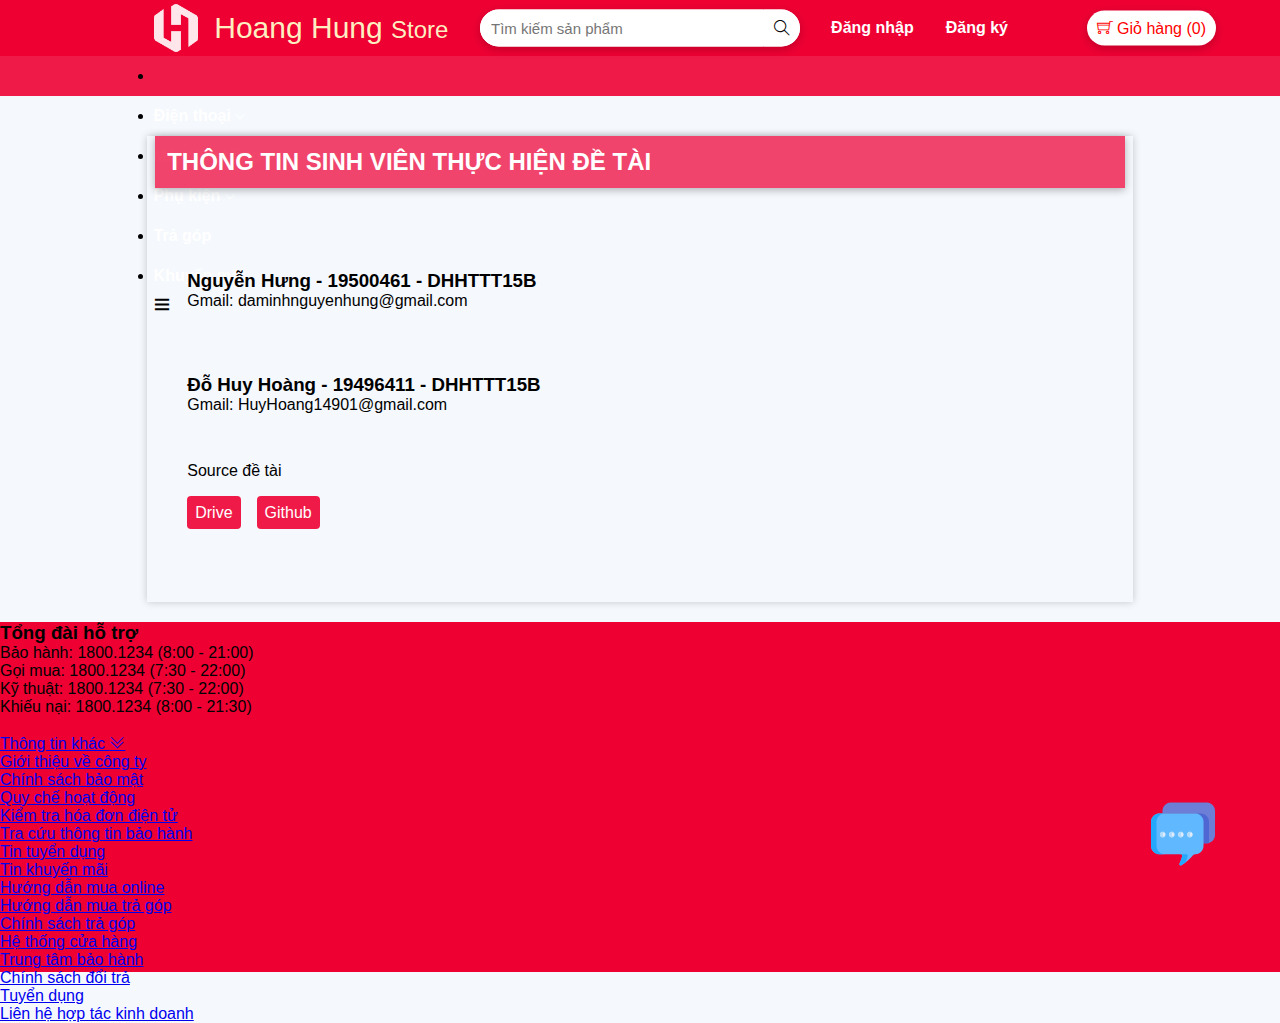
<file: aboutUs.html>
<!DOCTYPE html>
<html lang="en">

<head>
    <meta charset="UTF-8">
    <meta http-equiv="X-UA-Compatible" content="IE=edge">
    <meta name="viewport" content="width=device-width, initial-scale=1.0">

    <title>Hoàng Hưng Store</title>
    <!-- <link rel="stylesheet" href="./assets/css/bootstrap.min.css">
    <script src="./assets/js/jquery-3.6.0.min.js"></script>
    <script src="./assets/js/bootstrap.min.js"></script> -->

    <link rel="stylesheet" href="./assets/fonts/themify-icons/themify-icons.css">


    <script src="./assets/js/jquery-3.6.0.min.js"></script>
    <link rel="stylesheet" href="./assets/css/style.css">
    <link rel="stylesheet" href="./assets/css/header.css">
    <link rel="stylesheet" href="./assets/css/nav.css">
    <link rel="stylesheet" href="./assets/css/banner.css">
    <link rel="stylesheet" href="./assets/css/content.css">
    <link rel="stylesheet" href="./assets/css/footer.css">

    <link rel="stylesheet" href="./assets/css/iconFixed.css">
    <link rel="stylesheet" href="./assets/css/content_aboutUs.css">


    <script src="./assets/js/header.js" type="module"></script>
    <script src="./assets/js/nav_index.js" type="module"></script>
    <script src="./assets/js/content.js" type="module"></script>
    <script src="./assets/js/data.js" type="module"></script>
    <script src="./assets/js/footer.js" type="module"></script>
    <script src="./assets/js/iconFixed.js" type="module"></script>
    <script src="./assets/js/modal.js" type="module"></script>

</head>

<body>
    <div id="main">
        <div id="header">
            <div id="logo">
                <img src="./assets/img/logo/logoS.png" alt="">
                <label for="">&nbsp; Hoang Hung <span>Store</span></label>
            </div>
            <div class="search">
                <input type="text" placeholder="Tìm kiếm sản phẩm" class="txt-search">
                <div class="btnSearch">
                    <i class="ti-search"></i>
                </div>
            </div>

            <div class="account">
                <div class="btn-account sign-in" id="btnLogin">
                    Đăng nhập
                </div>
                <div class="btn-account sign-up" id="btnRegister">
                    Đăng ký
                </div>
            </div>

            <div class="cart">

                <p><i class="ti-shopping-cart"></i> Giỏ hàng (0)</p>
            </div>
        </div>


        <div id="nav">
            <ul id="nav-body" class="nav-content">
                <li><a href="javascript:void(0);" id="pseudo-nav-item"></a></li>
                <li>
                    <a href="" id="nav-phone">Điện thoại <i class="icon-down ti-angle-down"></i></a>

                    <div class="subnav">
                        <ul class="subnav-item">
                            <label for=""><b>Thương hiệu</b></label> <br>
                            <li><a href="#" id="iphone">Iphone</a></li>
                            <li><a href="#" id="samsung">Samsung</a></li>
                            <li><a href="#" id="oppo">Oppo</a></li>
                            <li><a href="#" id="vivo">Vivo</a></li>
                            <li><a href="#" id="vsmart">Vsmart</a></li>
                            <li><a href="#" id="realme">Realme</a></li>

                        </ul>

                        <ul class="subnav-item">
                            <label for=""><b>Mức giá</b></label> <br>
                            <li><a href="#">Dưới 1 triệu</a></li>
                            <li><a href="#">Từ 1 - 3 triệu</a></li>
                            <li><a href="#">Từ 3 - 7 triệu</a></li>
                            <li><a href="#">Từ 7 - 12 triệu</a></li>
                            <li><a href="#">Trên 12 triệu</a></li>
                        </ul>
                    </div>
                </li>
                <li>
                    <a href="#" id="nav-tablet">Máy tính bảng <i class="icon-down ti-angle-down"></i></a>

                    <div class="subnav">
                        <ul class="subnav-item">
                            <label for=""><b>Thương hiệu</b></label> <br>
                            <li><a href="#" id="ipad">Apple(iPad)</a></li>
                            <li><a href="#" id="tablet-samsung">Samsung</a></li>
                            <li><a href="#" id="tablet-lenovo">Lenovo</a></li>
                            <li><a href="#" id="tablet-masstel">Masstel</a></li>
                            <li><a href="#" id="tablet-microsoft">Microsoft</a></li>
                        </ul>

                        <ul class="subnav-item">
                            <label for=""><b>Mức giá</b></label> <br>
                            <li><a href="#">Dưới 3 triệu</a></li>
                            <li><a href="#">Từ 3 - 8 triệu</a></li>
                            <li><a href="#">Từ 8 - 15 triệu</a></li>
                            <li><a href="#">Trên 15 triệu</a></li>
                        </ul>
                    </div>

                </li>
                <li>
                    <a href="#" id="nav-accessories">Phụ kiện <i class="icon-down ti-angle-down"></i></a>

                    <div class="subnav">
                        <ul class="subnav-item">
                            <li><a href="#">Cáp sạc</a></li>
                            <li><a href="#">Pin dự phòng</a></li>
                            <li><a href="#">Tai nghe</a></li>
                            <li><a href="#">Ốp lưng, bao da</a></li>
                            <li><a href="#">Thẻ nhớ</a></li>
                            <li><a href="#">Kính cường lực</a></li>
                        </ul>

                    </div>
                </li>
                <li>
                    <a href="#">Trả góp</a>
                </li>
                <li>
                    <a href="#">Khuyến mãi</a>
                </li>

                <!-- <a href="javascript:void(0);" class="menu-nav" onclick="navResponsive();"><i>Menu</i></a> -->
            </ul>

            <div id="mobile-menu" class="mobile-menu-btn">
                <i class="ti-menu"></i>
            </div>
        </div>

        <script>
            var headerMenu = document.getElementById('nav-body');
            var mobileMenu = document.getElementById('mobile-menu');
            var navHeight = document.getElementById('nav-body');
            mobileMenu.onclick = function () {
                var isClose = headerMenu.clientHeight === 40;
                if (isClose) {
                    headerMenu.style.height = 'auto';
                    // console.log("456")
                } else {
                    headerMenu.style.height = '40px';
                    // console.log("4567")

                }

                // console.log(headerMenu)

            }



        </script>



        <div id="content">

            <div class="row product-type w-77p mt-20 bs-02">
                <label for="" class="label-type">Thông tin sinh viên thực hiện đề tài</label> <br>

                <div class="aboutUs">
                    <div class="member">
                        <h3>Nguyễn Hưng - 19500461 - DHHTTT15B</h3>
                        <p>Gmail: daminhnguyenhung@gmail.com</p>
                    </div>
                    <div class="member">
                        <h3>Đỗ Huy Hoàng - 19496411 - DHHTTT15B</h3>
                        <p>Gmail: HuyHoang14901@gmail.com</p>
                    </div>

                    <div class="source-link">
                        <label for="">Source đề tài</label>
                        <ul>
                            <li><a href="https://drive.google.com/drive/folders/1Z9hJvgNxH_KTJmi5s2ScxHmo_dhmn4e-?usp=sharing">Drive</a></li>
                            <li><a href="https://github.com/NguyenHung-Hub/Shop_smartphone.git">Github</a></li>
                        </ul>
                    </div>
                </div>


            </div>

        </div>

        <div id="footer">
            <div id="info" class="footer-content">

                <div class="switchBoard">
                    <ul>
                        <h3>Tổng đài hỗ trợ</h3>
                        <li>Bảo hành: 1800.1234 (8:00 - 21:00)</li>
                        <li>Gọi mua: 1800.1234 (7:30 - 22:00)</li>
                        <li>Kỹ thuật: 1800.1234 (7:30 - 22:00)</li>
                        <li>Khiếu nại: 1800.1234 (8:00 - 21:30)</li>
                    </ul>
                </div>

                <br>
                <a href="javascript:void(0);" class="icon" onclick="collapseService()">
                    Thông tin khác
                    <i class="ti-angle-double-down" id="angle-double-down"></i>
                    <!-- <i class="ti-angle-double-up" id="angle-double-up"></i> -->
                </a>

                <div class="service">
                    <ul>
                        <li><a href="./aboutUs.html">Giới thiệu về công ty</a></li>
                        <li><a href="#">Chính sách bảo mật</a></li>
                        <li><a href="#">Quy chế hoạt động</a></li>
                        <li><a href="#">Kiểm tra hóa đơn điện tử</a></li>
                        <li><a href="#">Tra cứu thông tin bảo hành</a></li>
                    </ul>
                </div>
                <div class="service">
                    <ul>
                        <li><a href="#">Tin tuyển dụng</a></li>
                        <li><a href="#">Tin khuyến mãi</a></li>
                        <li><a href="#">Hướng dẫn mua online</a></li>
                        <li><a href="#">Hướng dẫn mua trả góp</a></li>
                        <li><a href="#">Chính sách trả góp</a></li>
                    </ul>
                </div>

                <div class="service">
                    <ul>
                        <li><a href="#">Hệ thống cửa hàng</a></li>
                        <li><a href="#">Trung tâm bảo hành</a></li>
                        <li><a href="#">Chính sách đổi trả</a></li>
                        <li><a href="#">Tuyển dụng</a></li>
                        <li><a href="#">Liên hệ hợp tác kinh doanh</a></li>
                    </ul>
                </div>



                <script>
                    function collapseService() {
                        var x = document.getElementById("info");
                        if (x.className === "footer-content") {
                            x.className += " responsive";

                            //đổi chiều mũi tên lên
                            document.getElementById("angle-double-down").setAttribute("class", "ti-angle-double-up");
                        } else {
                            x.className = "footer-content";

                            //đổi chiều mũi tên xuống
                            document.getElementById("angle-double-down").setAttribute("class", "ti-angle-double-down");

                        }
                    }
                </script>
            </div>
        </div>

        <div id="message-icon">
            <img src="./assets/img/icon-message/comments64.png" alt="message" id="mesage-img">
        </div>

        <div id="message-box">
            <div class="message-box-head">
                <label for="">HoangHungStore <br>
                    <p>Chúng tôi sẵn sàng hỗ trợ bạn</p>
                </label>
                <i class="ti-close" id="close-mesage-btn"></i>
            </div>

            <div class="message-box-content">

                <div class="message-box-input">
                    <label for="">Họ và tên </label> <span class="text-danger">*</span> <br>
                    <input type="text" id="txtCustomer">
                </div>
                <div class="message-box-input">
                    <label for="">Số điện thoại</label> <span class="text-danger">*</span> <br>
                    <input type="number" id="txtCustomerPhone">
                </div>
                <div class="message-box-input">
                    <label for="">Tin nhắn</label> <span class="text-danger">*</span> <br>
                    <textarea name="" id="txtMessage" cols="30" rows="10"></textarea>
                </div>



            </div>

            <input type="button" value="Để lại tin nhắn" id="send-message-btn">
        </div>

        <a href="#" class="btnGoTop">
            <i class="ti-arrow-circle-up"></i>
        </a>
    </div>

    <!-- <div class="modal" id="modalContainer">
        <div class="modal__overlay"></div>
        <div class="modal__body">
            <div class="auth-form" id="formRegister">
                <div class="auth-form__container">
                    <div class="auth-form__header">
                        <h3 class="auth-form__heading">Đăng ký</h3>
                        <span class="auth-form__switch-btn">Đăng nhập</span>
                    </div>

                    <div class="auth-form__form">
                        <div class="auth-form__group">
                            <input type="text" class="auth-form__input" placeholder="Email của bạn">
                        </div>
                        <div class="auth-form__group">
                            <input type="password" class="auth-form__input" placeholder="Mật khẩu của bạn">
                        </div>
                        <div class="auth-form__group">
                            <input type="password" class="auth-form__input" placeholder="Nhập lại mật khẩu">
                        </div>
                    </div>

                    <div class="auth-form__aside">
                        <p class="auth-form__policy-text">
                            Bằng việc đăng ký, bạn đã đồng ý với chúng tôi về
                            <a href="" class="auth-form__text-link">Điều khoản dịch vụ</a> &
                            <a href="" class="auth-form__text-link">Chính sách bảo mật</a>
                        </p>
                    </div>

                    <div class="auth-form__control">
                        <button class="btn-auth-form auth-form__control-back btn--normal">TRỞ LẠI</button>
                        <button class="btn-auth-form btn-primary">ĐĂNG KÝ</button>
                    </div>
                </div>

                <div class="auth-form__socials">
                    <a href="" class="auth-form__socials-facebook btn-auth-form btn--size-s btn--with-icon">
                        <i class="auth-form__socials-icon ti-facebook"></i>

                        <span class="auth-form__socials-title">
                            Kết nối với Facebook
                        </span>
                    </a>
                    <a href="" class="auth-form__socials-google btn-auth-form btn--size-s btn--with-icon">
                        <i class="auth-form__socials-icon ti-google"></i>

                        <span class="auth-form__socials-title">
                            Kết nối với Google
                        </span>
                    </a>
                </div>
            </div>

            <div class="auth-form" id="formLogin">
                <div class="auth-form__container">
                    <div class="auth-form__header">
                        <h3 class="auth-form__heading">Đăng nhập</h3>
                        <span class="auth-form__switch-btn">Đăng ký</span>
                    </div>

                    <div class="auth-form__form">
                        <div class="auth-form__group">
                            <input type="text" class="auth-form__input" placeholder="Email của bạn">
                        </div>
                        <div class="auth-form__group">
                            <input type="password" class="auth-form__input" placeholder="Mật khẩu của bạn">
                        </div>

                    </div>

                    <div class="auth-form__aside">
                        <p class="auth-form__policy-text">
                        <div class="auth-form__help">
                            <a href="" class="auth-form__help-link auth-form__help-forgot">Quên mật khẩu</a>
                            <span class="auth-form__help-separate"></span>
                            <a href="" class="auth-form__help-link">Cần trợ giúp?</a>
                        </div>
                        </p>
                    </div>

                    <div class="auth-form__control">
                        <button class="btn-auth-form auth-form__control-back btn--normal" id="btnBack">TRỞ LẠI</button>
                        <button class="btn-auth-form btn-primary">ĐĂNG NHẬP</button>
                    </div>
                </div>

                <div class="auth-form__socials">
                    <a href="" class="auth-form__socials-facebook btn-auth-form btn--size-s btn--with-icon">
                        <i class="auth-form__socials-icon ti-facebook"></i>

                        <span class="auth-form__socials-title">
                            Kết nối với Facebook
                        </span>
                    </a>
                    <a href="" class="auth-form__socials-google btn-auth-form btn--size-s btn--with-icon">
                        <i class="auth-form__socials-icon ti-google"></i>

                        <span class="auth-form__socials-title">
                            Kết nối với Google
                        </span>
                    </a>
                </div>
            </div>
        </div>
    </div> -->

    <div class="modal" id="modalRegister">
        <div class="modal__overlay"></div>
        <div class="modal__body">
            <!-- Register form -->
            <div class="auth-form" id="formRegister">
                <div class="auth-form__container">
                    <div class="auth-form__header">
                        <h3 class="auth-form__heading">Đăng ký</h3>
                        <span class="auth-form__switch-btn">Đăng nhập</span>
                    </div>

                    <div class="auth-form__form">
                        <div class="auth-form__group">
                            <input type="text" class="auth-form__input" placeholder="Email của bạn">
                        </div>
                        <div class="auth-form__group">
                            <input type="password" class="auth-form__input" placeholder="Mật khẩu của bạn">
                        </div>
                        <div class="auth-form__group">
                            <input type="password" class="auth-form__input" placeholder="Nhập lại mật khẩu">
                        </div>
                    </div>

                    <div class="auth-form__aside">
                        <p class="auth-form__policy-text">
                            Bằng việc đăng ký, bạn đã đồng ý với chúng tôi về
                            <a href="" class="auth-form__text-link">Điều khoản dịch vụ</a> &
                            <a href="" class="auth-form__text-link">Chính sách bảo mật</a>
                        </p>
                    </div>

                    <div class="auth-form__control">
                        <button class="btn-auth-form auth-form__control-back btn--normal" id="btnBackRegister">TRỞ
                            LẠI</button>
                        <button class="btn-auth-form btn-primary">ĐĂNG KÝ</button>
                    </div>
                </div>

                <div class="auth-form__socials">
                    <a href="" class="auth-form__socials-facebook btn-auth-form btn--size-s btn--with-icon">
                        <i class="auth-form__socials-icon ti-facebook"></i>

                        <span class="auth-form__socials-title">
                            Kết nối với Facebook
                        </span>
                    </a>
                    <a href="" class="auth-form__socials-google btn-auth-form btn--size-s btn--with-icon">
                        <i class="auth-form__socials-icon ti-google"></i>

                        <span class="auth-form__socials-title">
                            Kết nối với Google
                        </span>
                    </a>
                </div>
            </div>

            <!-- Login form -->
            <!-- <div class="auth-form" id="formLogin">
                <div class="auth-form__container">
                    <div class="auth-form__header">
                        <h3 class="auth-form__heading">Đăng nhập</h3>
                        <span class="auth-form__switch-btn">Đăng ký</span>
                    </div>

                    <div class="auth-form__form">
                        <div class="auth-form__group">
                            <input type="text" class="auth-form__input" placeholder="Email của bạn">
                        </div>
                        <div class="auth-form__group">
                            <input type="password" class="auth-form__input" placeholder="Mật khẩu của bạn">
                        </div>

                    </div>

                    <div class="auth-form__aside">
                        <p class="auth-form__policy-text">
                        <div class="auth-form__help">
                            <a href="" class="auth-form__help-link auth-form__help-forgot">Quên mật khẩu</a>
                            <span class="auth-form__help-separate"></span>
                            <a href="" class="auth-form__help-link">Cần trợ giúp?</a>
                        </div>
                        </p>
                    </div>

                    <div class="auth-form__control">
                        <button class="btn-auth-form auth-form__control-back btn--normal" id="btnBack">TRỞ LẠI</button>
                        <button class="btn-auth-form btn-primary">ĐĂNG NHẬP</button>
                    </div>
                </div>

                <div class="auth-form__socials">
                    <a href="" class="auth-form__socials-facebook btn-auth-form btn--size-s btn--with-icon">
                        <i class="auth-form__socials-icon ti-facebook"></i>

                        <span class="auth-form__socials-title">
                            Kết nối với Facebook
                        </span>
                    </a>
                    <a href="" class="auth-form__socials-google btn-auth-form btn--size-s btn--with-icon">
                        <i class="auth-form__socials-icon ti-google"></i>

                        <span class="auth-form__socials-title">
                            Kết nối với Google
                        </span>
                    </a>
                </div>
            </div> -->
        </div>
    </div>

    <div class="modal" id="modalLogin">
        <div class="modal__overlay"></div>
        <div class="modal__body">
            <!-- Register form -->
            <!-- <div class="auth-form" id="formRegister">
                <div class="auth-form__container">
                    <div class="auth-form__header">
                        <h3 class="auth-form__heading">Đăng ký</h3>
                        <span class="auth-form__switch-btn">Đăng nhập</span>
                    </div>

                    <div class="auth-form__form">
                        <div class="auth-form__group">
                            <input type="text" class="auth-form__input" placeholder="Email của bạn">
                        </div>
                        <div class="auth-form__group">
                            <input type="password" class="auth-form__input" placeholder="Mật khẩu của bạn">
                        </div>
                        <div class="auth-form__group">
                            <input type="password" class="auth-form__input" placeholder="Nhập lại mật khẩu">
                        </div>
                    </div>

                    <div class="auth-form__aside">
                        <p class="auth-form__policy-text">
                            Bằng việc đăng ký, bạn đã đồng ý với chúng tôi về
                            <a href="" class="auth-form__text-link">Điều khoản dịch vụ</a> &
                            <a href="" class="auth-form__text-link">Chính sách bảo mật</a>
                        </p>
                    </div>

                    <div class="auth-form__control">
                        <button class="btn-auth-form auth-form__control-back btn--normal">TRỞ LẠI</button>
                        <button class="btn-auth-form btn-primary">ĐĂNG KÝ</button>
                    </div>
                </div>

                <div class="auth-form__socials">
                    <a href="" class="auth-form__socials-facebook btn-auth-form btn--size-s btn--with-icon">
                        <i class="auth-form__socials-icon ti-facebook"></i>

                        <span class="auth-form__socials-title">
                            Kết nối với Facebook
                        </span>
                    </a>
                    <a href="" class="auth-form__socials-google btn-auth-form btn--size-s btn--with-icon">
                        <i class="auth-form__socials-icon ti-google"></i>

                        <span class="auth-form__socials-title">
                            Kết nối với Google
                        </span>
                    </a>
                </div>
            </div> -->

            <!-- Login form -->
            <div class="auth-form" id="formLogin">
                <div class="auth-form__container">
                    <div class="auth-form__header">
                        <h3 class="auth-form__heading">Đăng nhập</h3>
                        <span class="auth-form__switch-btn">Đăng ký</span>
                    </div>

                    <div class="auth-form__form">
                        <div class="auth-form__group">
                            <input type="text" class="auth-form__input" placeholder="Email của bạn">
                        </div>
                        <div class="auth-form__group">
                            <input type="password" class="auth-form__input" placeholder="Mật khẩu của bạn">
                        </div>

                    </div>

                    <div class="auth-form__aside">
                        <p class="auth-form__policy-text">
                        <div class="auth-form__help">
                            <a href="" class="auth-form__help-link auth-form__help-forgot">Quên mật khẩu</a>
                            <span class="auth-form__help-separate"></span>
                            <a href="" class="auth-form__help-link">Cần trợ giúp?</a>
                        </div>
                        </p>
                    </div>

                    <div class="auth-form__control">
                        <button class="btn-auth-form auth-form__control-back btn--normal" id="btnBackLogin">TRỞ
                            LẠI</button>
                        <button class="btn-auth-form btn-primary">ĐĂNG NHẬP</button>
                    </div>
                </div>

                <div class="auth-form__socials">
                    <a href="" class="auth-form__socials-facebook btn-auth-form btn--size-s btn--with-icon">
                        <i class="auth-form__socials-icon ti-facebook"></i>

                        <span class="auth-form__socials-title">
                            Kết nối với Facebook
                        </span>
                    </a>
                    <a href="" class="auth-form__socials-google btn-auth-form btn--size-s btn--with-icon">
                        <i class="auth-form__socials-icon ti-google"></i>

                        <span class="auth-form__socials-title">
                            Kết nối với Google
                        </span>
                    </a>
                </div>
            </div>
        </div>
    </div>

</body>

</html>
</file>
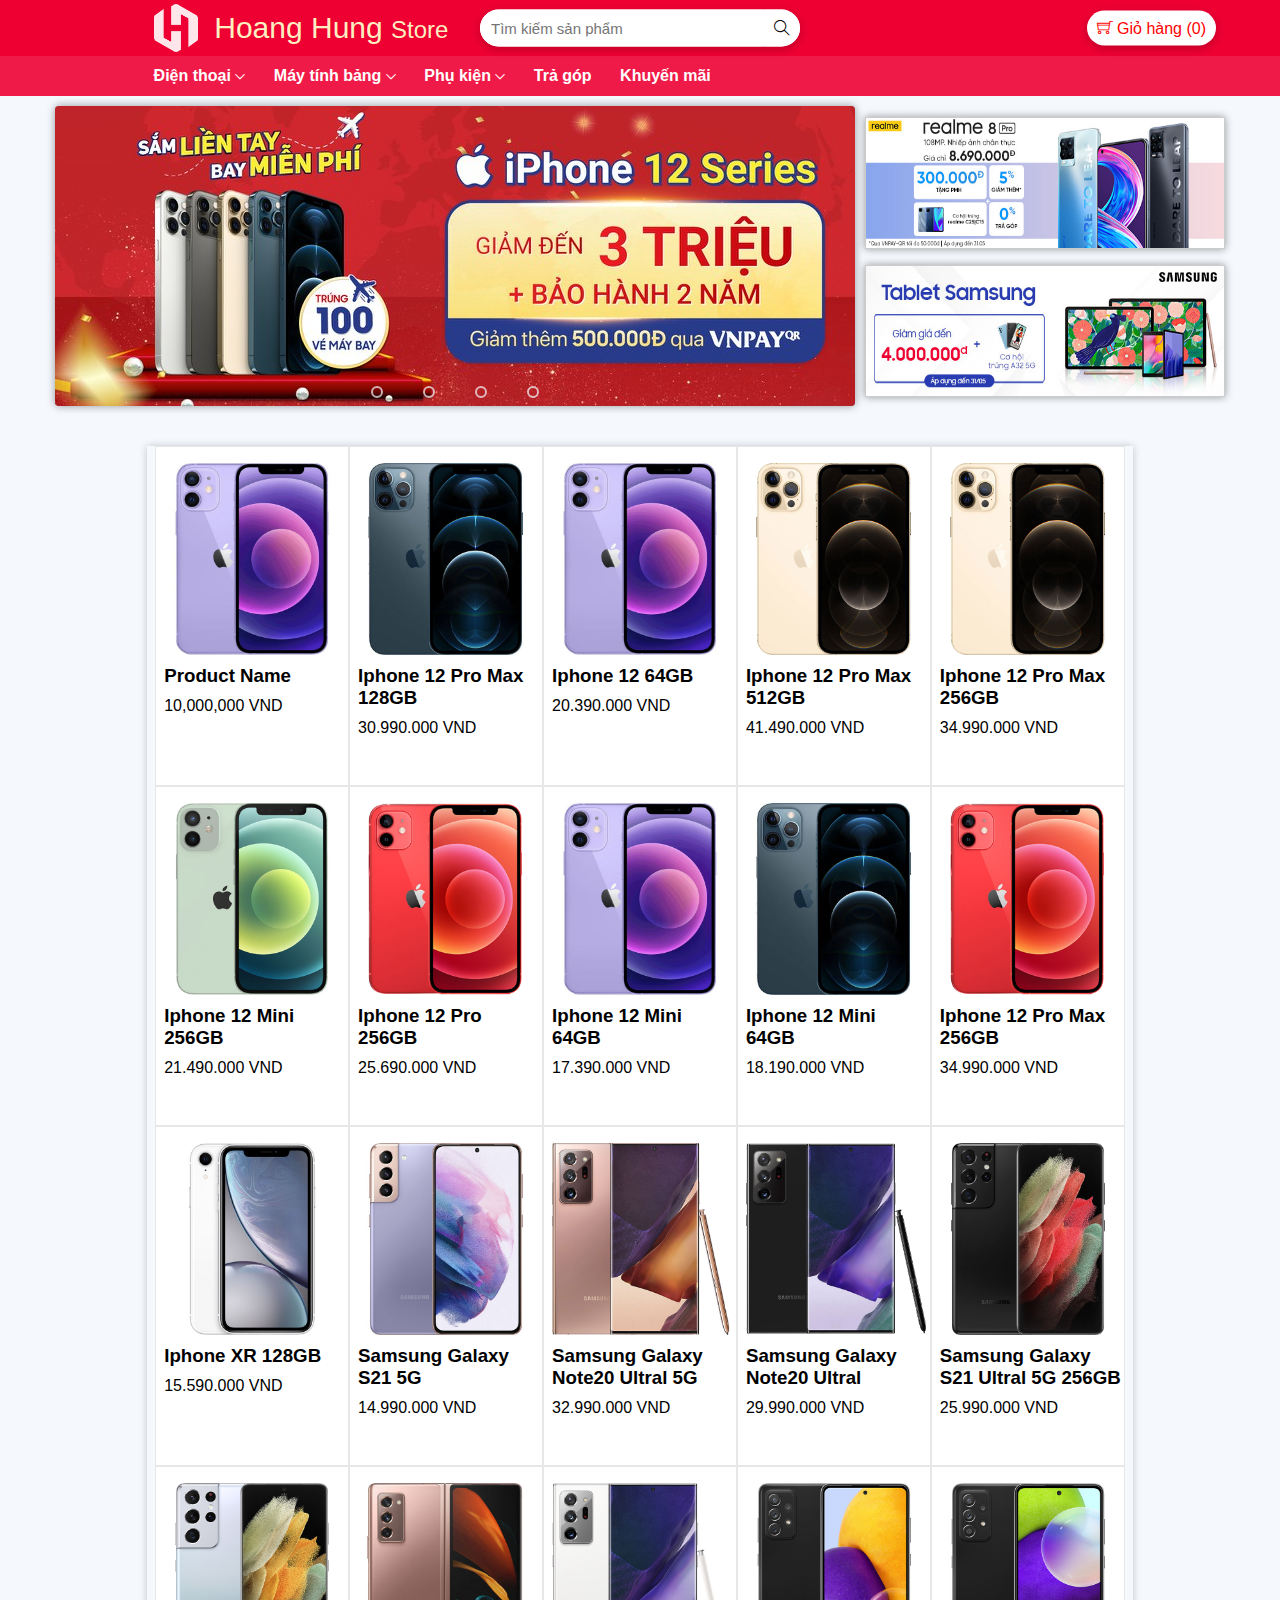
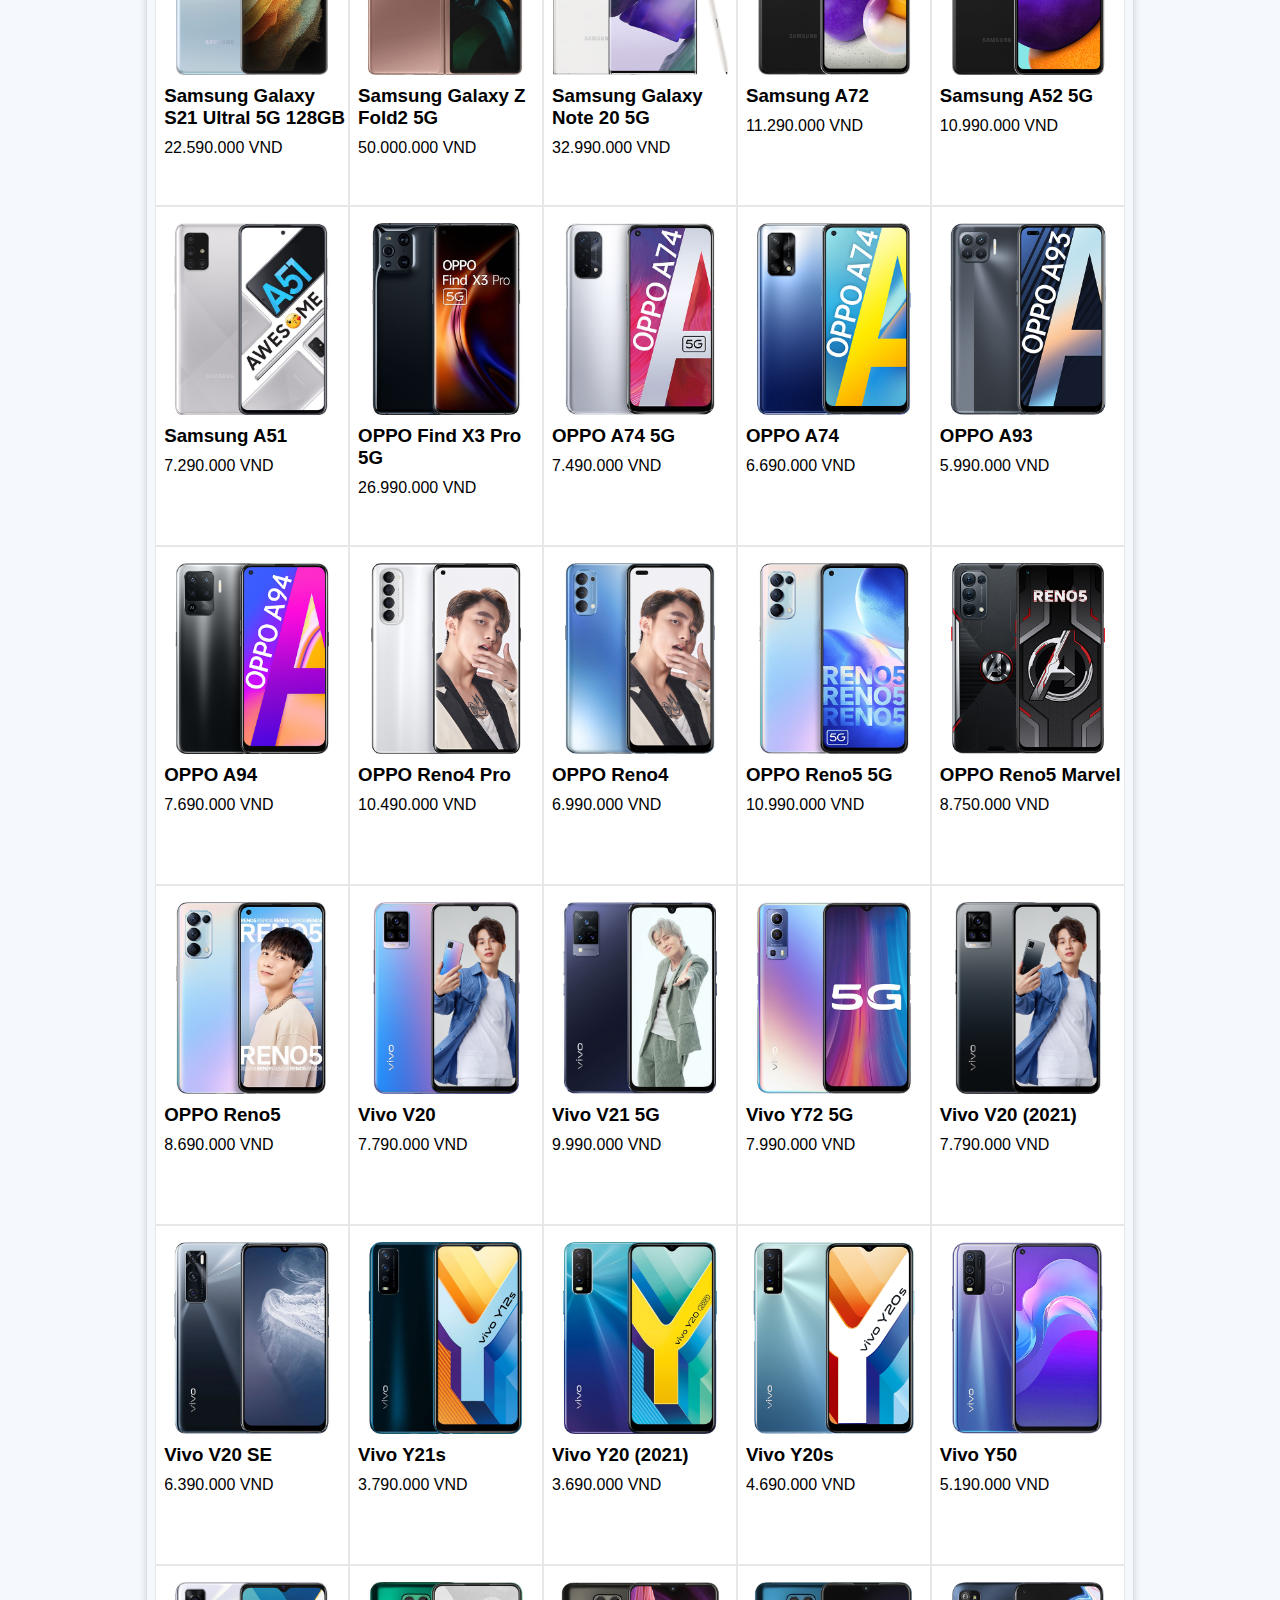
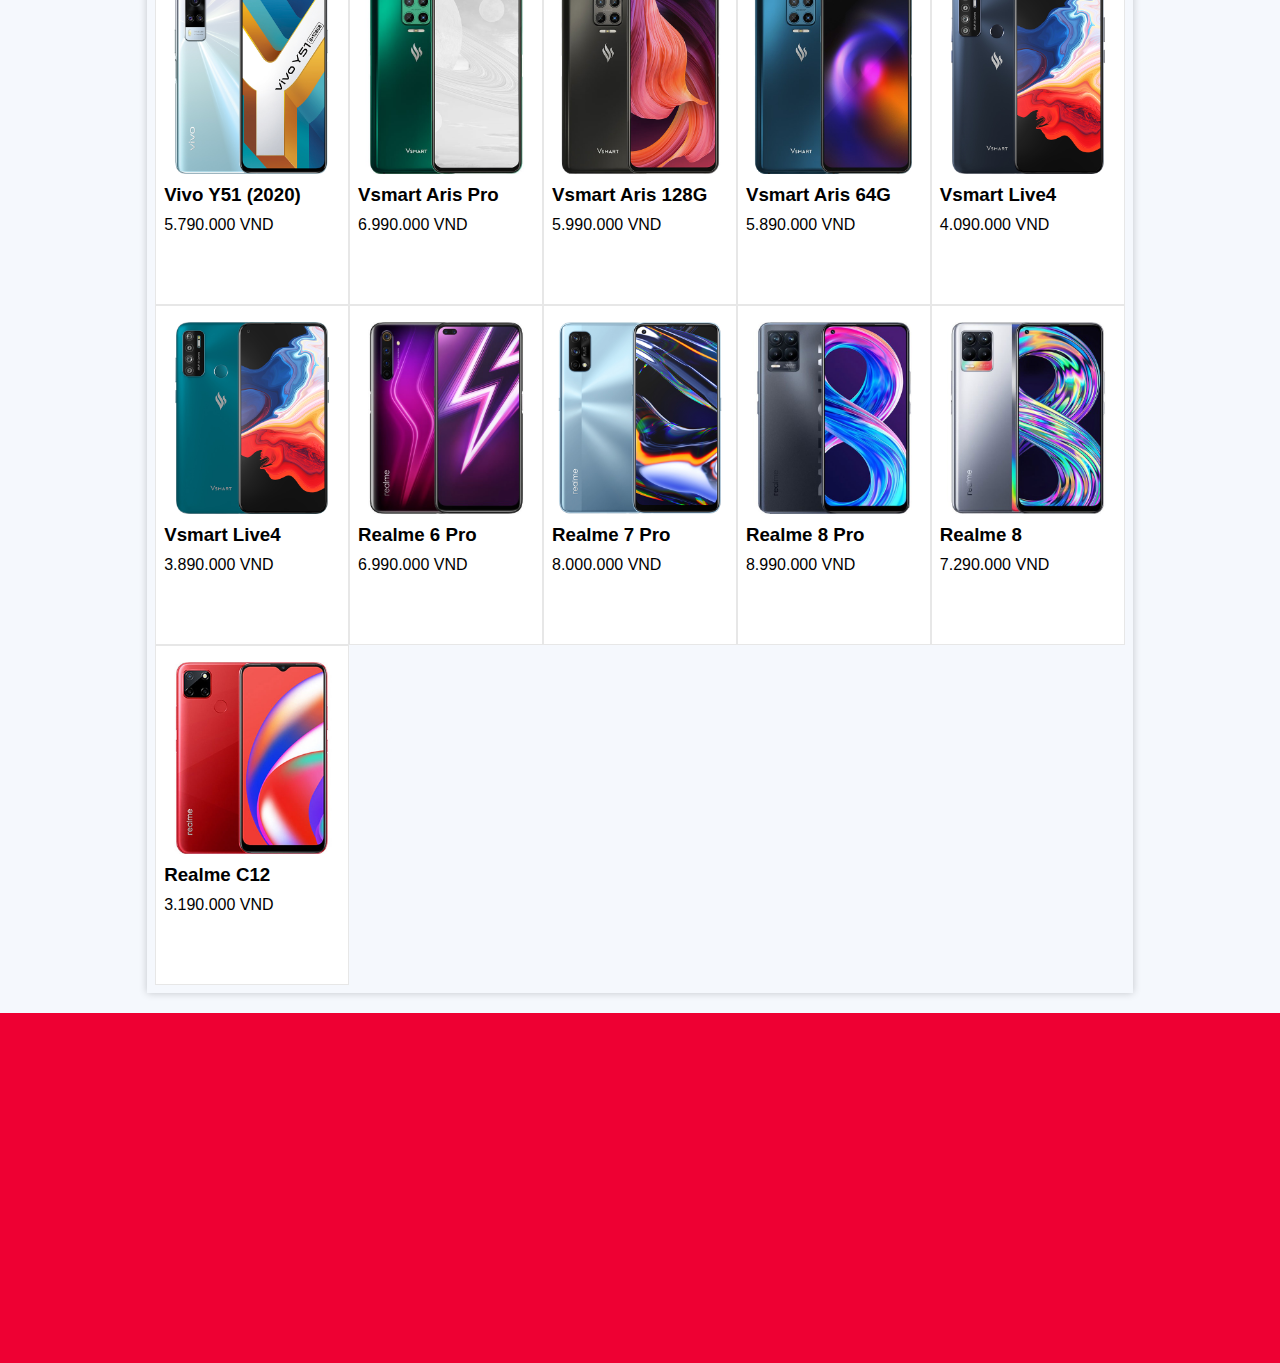
<file: phone.html>
<!DOCTYPE html>
<html lang="en">

<head>
    <meta charset="UTF-8">
    <meta http-equiv="X-UA-Compatible" content="IE=edge">
    <meta name="viewport" content="width=device-width, initial-scale=1.0">

    <title>Hoàng Hưng Mobile</title>
    <!-- <link rel="stylesheet" href="./assets/css/bootstrap.min.css">
    <script src="./assets/js/jquery-3.6.0.min.js"></script>
    <script src="./assets/js/bootstrap.min.js"></script> -->

    <link rel="stylesheet" href="./assets/fonts/themify-icons/themify-icons.css">


    <script src="./assets/js/jquery-3.6.0.min.js"></script>
    <link rel="stylesheet" href="./assets/css/style.css">
    <link rel="stylesheet" href="./assets/css/header.css">
    <link rel="stylesheet" href="./assets/css/nav.css">
    <link rel="stylesheet" href="./assets/css/banner.css">
    <link rel="stylesheet" href="./assets/css/content.css">
    <link rel="stylesheet" href="./assets/css/footer.css">

    <script src="./assets/js/nav_index.js" type="text/javascript"></script>
    <script src="./assets/js/content.js" type="module"></script>
    <script src="./assets/js/data.js" type="module"></script>

</head>

<body>
    <div id="main">
        <div id="header">
            <div id="logo">
                <img src="./assets/img/logo/logoS.png" alt="">
                <label for="">&nbsp; Hoang Hung <span>Store</span></label>
            </div>
            <div class="search">
                <input type="text" placeholder="Tìm kiếm sản phẩm" class="txt-search">
                <div class="btnSearch">
                    <i class="ti-search"></i>
                </div>
            </div>

            <div class="cart">

                <p><i class="ti-shopping-cart"></i> Giỏ hàng (0)</p>
            </div>
        </div>


        <ul id="nav">
            <li>
                <a href="#">Điện thoại <i class="ti-angle-down"></i></a>

                <div class="subnav">
                    <ul class="subnav-item">
                        <label for=""><b>Thương hiệu</b></label> <br>
                        <li><a href="./phone.html">Iphone</a></li>
                        <li><a href="#">Samsung</a></li>
                        <li><a href="#">Oppo</a></li>
                        <li><a href="#">Vivo</a></li>
                        <li><a href="#">Vsmart</a></li>
                        <li><a href="#">Nokia</a></li>
                        <li><a href="#">Huawei</a></li>
                        <li><a href="#">Realme</a></li>
                    </ul>

                    <ul class="subnav-item">
                        <label for=""><b>Mức giá</b></label> <br>
                        <li><a href="#">Dưới 1 triệu</a></li>
                        <li><a href="#">Từ 1 - 3 triệu</a></li>
                        <li><a href="#">Từ 3 - 7 triệu</a></li>
                        <li><a href="#">Từ 7 - 12 triệu</a></li>
                        <li><a href="#">Trên 12 triệu</a></li>
                    </ul>
                </div>
            </li>
            <li>
                <a href="#">Máy tính bảng <i class="ti-angle-down"></i></a>

                <div class="subnav">
                    <ul class="subnav-item">
                        <label for=""><b>Thương hiệu</b></label> <br>
                        <li><a href="#">Apple(iPad)</a></li>
                        <li><a href="#">Samsung</a></li>
                        <li><a href="#">Lenovo</a></li>
                        <li><a href="#">Masstel</a></li>
                        <li><a href="#">Microsoft</a></li>
                    </ul>

                    <ul class="subnav-item">
                        <label for=""><b>Mức giá</b></label> <br>
                        <li><a href="#">Dưới 3 triệu</a></li>
                        <li><a href="#">Từ 3 - 8 triệu</a></li>
                        <li><a href="#">Từ 8 - 15 triệu</a></li>
                        <li><a href="#">Trên 15 triệu</a></li>
                    </ul>
                </div>

            </li>
            <li>
                <a href="#">Phụ kiện <i class="ti-angle-down"></i></a>

                <div class="subnav">
                    <ul class="subnav-item">
                        <li><a href="#">Cáp sạc</a></li>
                        <li><a href="#">Pin dự phòng</a></li>
                        <li><a href="#">Tai nghe</a></li>
                        <li><a href="#">Ốp lưng, bao da</a></li>
                        <li><a href="#">Thẻ nhớ</a></li>
                        <li><a href="#">Kính cường lực</a></li>
                    </ul>

                </div>
            </li>
            <li>
                <a href="#">Trả góp</a>
            </li>
            <li>
                <a href="#">Khuyến mãi</a>
            </li>
        </ul>

        <div id="banner">

            <div id="slider">
                <div id="slides">

                    <!-- radio button start -->
                    <input type="radio" name="radio-btn" id="radio1">
                    <input type="radio" name="radio-btn" id="radio2">
                    <input type="radio" name="radio-btn" id="radio3">
                    <input type="radio" name="radio-btn" id="radio4">
                    <!-- radio button end -->

                    <!-- slide image start -->
                    <div class="slide first">
                        <img src="./assets/img/slide/slide1.jpeg" alt="">
                    </div>
                    <div class="slide ">
                        <img src="./assets/img/slide/slide2.jpeg" alt="">
                    </div>
                    <div class="slide">
                        <img src="./assets/img/slide/slide3.jpeg" alt="">
                    </div>
                    <div class="slide">
                        <img src="./assets/img/slide/slide4.jpeg" alt="">
                    </div>
                    <!-- slide image end -->

                    <!-- automatic navigation start -->
                    <div class="navigation-auto">
                        <div class="btn-auto1"></div>
                        <div class="btn-auto2"></div>
                        <div class="btn-auto3"></div>
                        <div class="btn-auto4"></div>
                    </div>
                    <!-- automatic navigation end -->


                    <div id="btn-prevSlide" class="btn-slide nextSlide">
                        <i class="ti-angle-left"></i>
                    </div>

                    <div id="btn-nextSlide" class="btn-slide prevSlide">
                        <i class="ti-angle-right"></i>
                    </div>

                </div>
                <!-- manual navigation start -->
                <!-- <div class="navigation-manual">
                    <label for="radio1" class="manual-btn"></label>
                    <label for="radio2" class="manual-btn"></label>
                    <label for="radio3" class="manual-btn"></label>
                    <label for="radio4" class="manual-btn"></label>
                </div> -->
                <!-- manual navigation end -->



            </div>



            <div id="subBanner">
                <div class="subBanner-item">
                    <img src="./assets/img/subBanner/image1.jpg" alt="">
                </div>
                <div class="subBanner-item">
                    <img src="./assets/img/subBanner/image3.jpg" alt="">
                </div>
            </div>
        </div>

        <div id="content">
            <div class="row product-type w-77p mt-20 bs-02" id="phone-popular">
                <div class="col col-5">
                    <div class="product">
                        <img src="./assets/img/product/phone/iphone/iphone-12-violet.jpg" class="product-img mt-8"
                            alt="">
                        <div class="product-info">
                            <h3 class="product-name mt-10">Product Name</h3>
                            <p class="product-price mt-10">10,000,000 VND</p>
                        </div>
                    </div>
                </div>
            </div>
        </div>

        <div id="footer">
            <div id="content">

            </div>
        </div>
    </div>
</body>

</html>
</file>
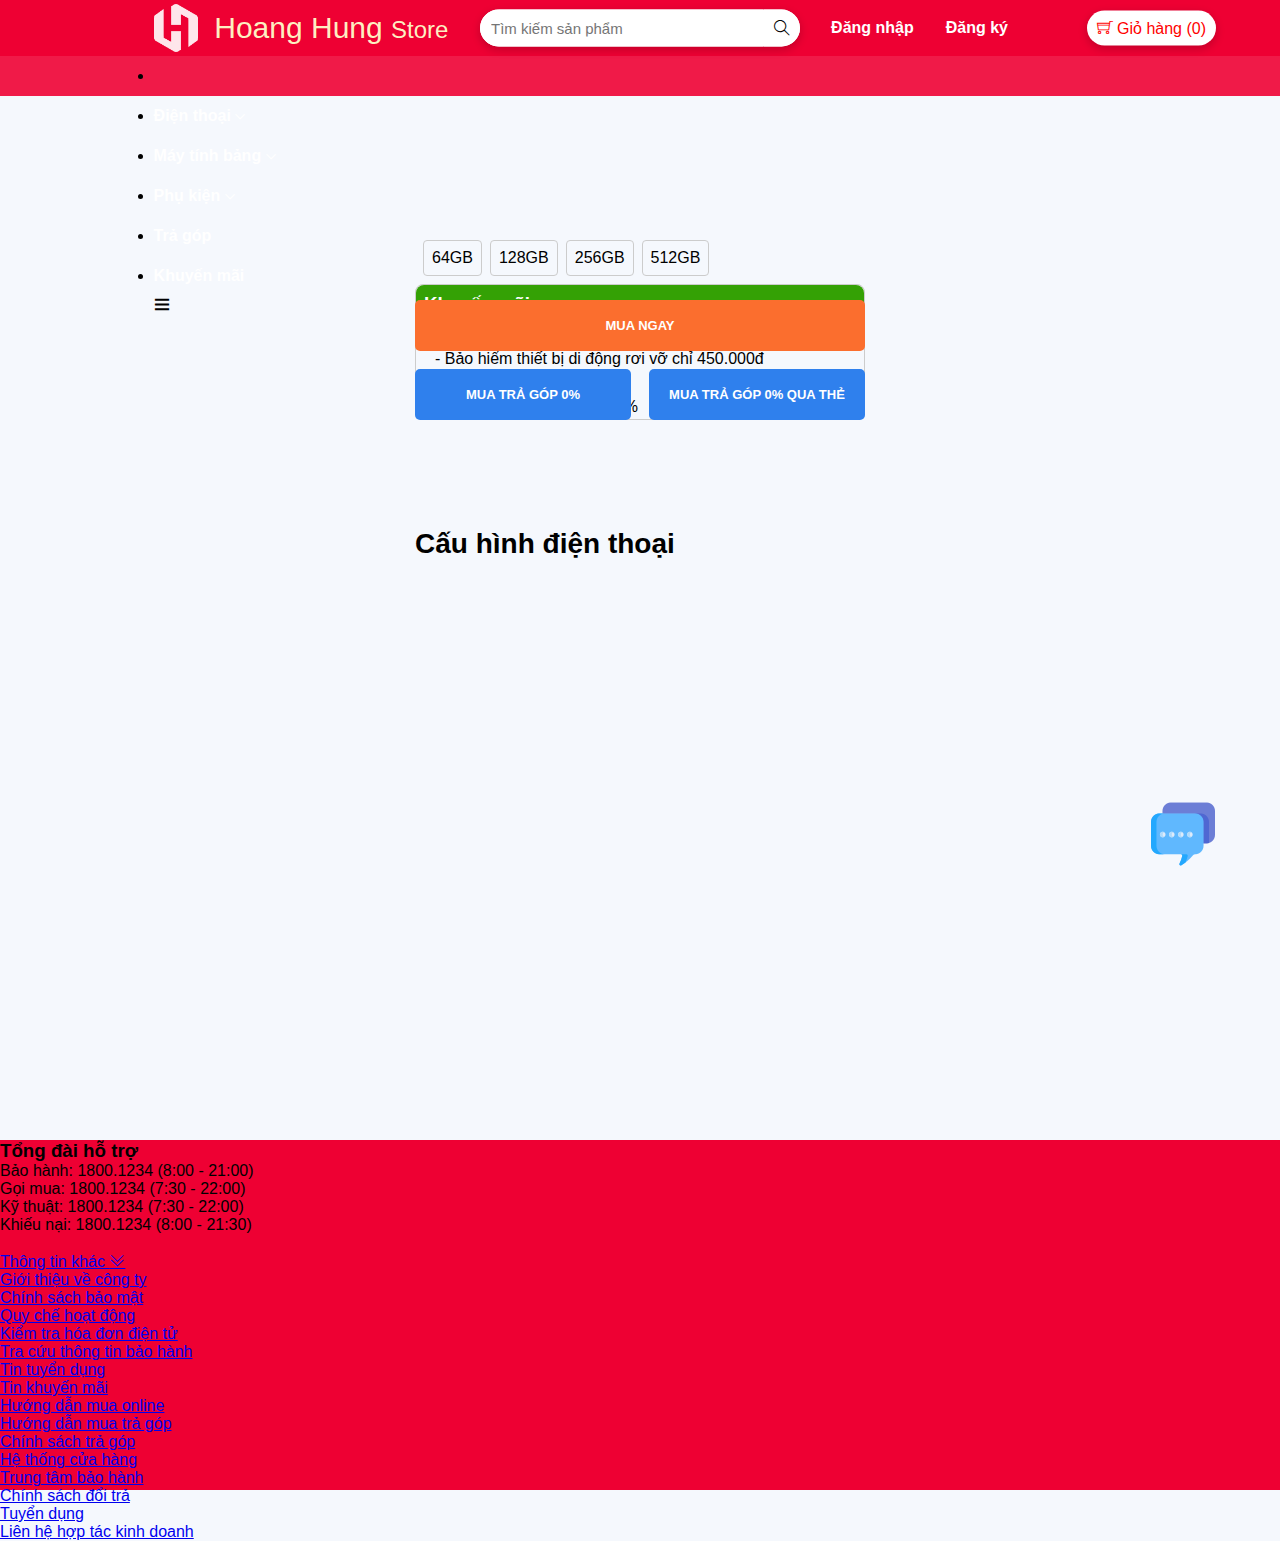
<file: product_detail.html>
<!DOCTYPE html>
<html lang="en">

<head>
    <meta charset="UTF-8">
    <meta http-equiv="X-UA-Compatible" content="IE=edge">
    <meta name="viewport" content="width=device-width, initial-scale=1.0">

    <title>Hoàng Hưng Store</title>
    <!-- <link rel="stylesheet" href="./assets/css/bootstrap.min.css">
    <script src="./assets/js/jquery-3.6.0.min.js"></script>
    <script src="./assets/js/bootstrap.min.js"></script> -->

    <link rel="stylesheet" href="./assets/fonts/themify-icons/themify-icons.css">


    <script src="./assets/js/jquery-3.6.0.min.js"></script>
    <link rel="stylesheet" href="./assets/css/style.css">
    <link rel="stylesheet" href="./assets/css/header.css">
    <link rel="stylesheet" href="./assets/css/nav.css">
    <link rel="stylesheet" href="./assets/css/banner.css">
    <link rel="stylesheet" href="./assets/css/content.css">
    <link rel="stylesheet" href="./assets/css/footer.css">

    <link rel="stylesheet" href="./assets/css/content_pro_detail.css">
    <link rel="stylesheet" href="./assets/css/iconFixed.css">


    <script src="./assets/js/header.js" type="module"></script>
    <script src="./assets/js/nav_index.js" type="module"></script>
    <script src="./assets/js/content.js" type="module"></script>
    <script src="./assets/js/data.js" type="module"></script>
    <script src="./assets/js/footer.js" type="module"></script>
    <script src="./assets/js/iconFixed.js" type="module"></script>
    <script src="./assets/js/content_detail.js" type="module"></script>
    <script src="./assets/js/modal.js" type="module"></script>





</head>

<body>
    <div id="main">
        <div id="header">
            <div id="logo">
                <img src="./assets/img/logo/logoS.png" alt="">
                <label for="">&nbsp; Hoang Hung <span>Store</span></label>
            </div>
            <div class="search">
                <input type="text" placeholder="Tìm kiếm sản phẩm" class="txt-search">
                <div class="btnSearch">
                    <i class="ti-search"></i>
                </div>
            </div>

            <div class="account">
                <div class="btn-account sign-in" id="btnLogin">
                    Đăng nhập
                </div>
                <div class="btn-account sign-up" id="btnRegister">
                    Đăng ký
                </div>
            </div>

            <div class="cart">

                <p><i class="ti-shopping-cart"></i> Giỏ hàng (0)</p>
            </div>
        </div>


        <!-- <ul id="nav">
            <li>
                <a href="#" id="phone">Điện thoại <i class="ti-angle-down"></i></a>

                <div class="subnav">
                    <ul class="subnav-item">
                        <label for=""><b>Thương hiệu</b></label> <br>
                        <li><a href="#" id="iphone">Iphone</a></li>
                        <li><a href="#" id="samsung">Samsung</a></li>
                        <li><a href="#" id="oppo">Oppo</a></li>
                        <li><a href="#" id="vivo">Vivo</a></li>
                        <li><a href="#" id="vsmart">Vsmart</a></li>
                        <li><a href="#" id="realme">Realme</a></li>
                    </ul>

                    <ul class="subnav-item">
                        <label for=""><b>Mức giá</b></label> <br>
                        <li><a href="#">Dưới 1 triệu</a></li>
                        <li><a href="#">Từ 1 - 3 triệu</a></li>
                        <li><a href="#">Từ 3 - 7 triệu</a></li>
                        <li><a href="#">Từ 7 - 12 triệu</a></li>
                        <li><a href="#">Trên 12 triệu</a></li>
                    </ul>
                </div>
            </li>
            <li>
                <a href="#">Máy tính bảng <i class="ti-angle-down"></i></a>

                <div class="subnav">
                    <ul class="subnav-item">
                        <label for=""><b>Thương hiệu</b></label> <br>
                        <li><a href="#" id="ipad">Apple(iPad)</a></li>
                        <li><a href="#" id="tablet-samsung">Samsung</a></li>
                        <li><a href="#" id="tablet-lenovo">Lenovo</a></li>
                        <li><a href="#" id="tablet-masstel">Masstel</a></li>
                        <li><a href="#" id="tablet-microsoft">Microsoft</a></li>
                    </ul>

                    <ul class="subnav-item">
                        <label for=""><b>Mức giá</b></label> <br>
                        <li><a href="#">Dưới 3 triệu</a></li>
                        <li><a href="#">Từ 3 - 8 triệu</a></li>
                        <li><a href="#">Từ 8 - 15 triệu</a></li>
                        <li><a href="#">Trên 15 triệu</a></li>
                    </ul>
                </div>

            </li>
            <li>
                <a href="#">Phụ kiện <i class="ti-angle-down"></i></a>

                <div class="subnav">
                    <ul class="subnav-item">
                        <li><a href="#">Cáp sạc</a></li>
                        <li><a href="#">Pin dự phòng</a></li>
                        <li><a href="#">Tai nghe</a></li>
                        <li><a href="#">Ốp lưng, bao da</a></li>
                        <li><a href="#">Thẻ nhớ</a></li>
                        <li><a href="#">Kính cường lực</a></li>
                    </ul>

                </div>
            </li>
            <li>
                <a href="#">Trả góp</a>
            </li>
            <li>
                <a href="#">Khuyến mãi</a>
            </li>
        </ul> -->

        <div id="nav">
            <ul id="nav-body" class="nav-content">
                <li><a href="javascript:void(0);" id="pseudo-nav-item"></a></li>
                <li>
                    <a href="#" id="phone">Điện thoại <i class="ti-angle-down"></i></a>

                    <div class="subnav">
                        <ul class="subnav-item">
                            <label for=""><b>Thương hiệu</b></label> <br>
                            <li><a href="#" id="iphone">Iphone</a></li>
                            <li><a href="#" id="samsung">Samsung</a></li>
                            <li><a href="#" id="oppo">Oppo</a></li>
                            <li><a href="#" id="vivo">Vivo</a></li>
                            <li><a href="#" id="vsmart">Vsmart</a></li>
                            <li><a href="#" id="realme">Realme</a></li>
                        </ul>

                        <ul class="subnav-item">
                            <label for=""><b>Mức giá</b></label> <br>
                            <li><a href="#">Dưới 1 triệu</a></li>
                            <li><a href="#">Từ 1 - 3 triệu</a></li>
                            <li><a href="#">Từ 3 - 7 triệu</a></li>
                            <li><a href="#">Từ 7 - 12 triệu</a></li>
                            <li><a href="#">Trên 12 triệu</a></li>
                        </ul>
                    </div>
                </li>
                <li>
                    <a href="#">Máy tính bảng <i class="ti-angle-down"></i></a>

                    <div class="subnav">
                        <ul class="subnav-item">
                            <label for=""><b>Thương hiệu</b></label> <br>
                            <li><a href="#" id="ipad">Apple(iPad)</a></li>
                            <li><a href="#" id="tablet-samsung">Samsung</a></li>
                            <li><a href="#" id="tablet-lenovo">Lenovo</a></li>
                            <li><a href="#" id="tablet-masstel">Masstel</a></li>
                            <li><a href="#" id="tablet-microsoft">Microsoft</a></li>
                        </ul>

                        <ul class="subnav-item">
                            <label for=""><b>Mức giá</b></label> <br>
                            <li><a href="#">Dưới 3 triệu</a></li>
                            <li><a href="#">Từ 3 - 8 triệu</a></li>
                            <li><a href="#">Từ 8 - 15 triệu</a></li>
                            <li><a href="#">Trên 15 triệu</a></li>
                        </ul>
                    </div>

                </li>
                <li>
                    <a href="#">Phụ kiện <i class="ti-angle-down"></i></a>

                    <div class="subnav">
                        <ul class="subnav-item">
                            <li><a href="#">Cáp sạc</a></li>
                            <li><a href="#">Pin dự phòng</a></li>
                            <li><a href="#">Tai nghe</a></li>
                            <li><a href="#">Ốp lưng, bao da</a></li>
                            <li><a href="#">Thẻ nhớ</a></li>
                            <li><a href="#">Kính cường lực</a></li>
                        </ul>

                    </div>
                </li>
                <li>
                    <a href="#">Trả góp</a>
                </li>
                <li>
                    <a href="#">Khuyến mãi</a>
                </li>

                <!-- <a href="javascript:void(0);" class="menu-nav" onclick="navResponsive();"><i>Menu</i></a> -->
            </ul>

            <div id="mobile-menu" class="mobile-menu-btn">
                <i class="ti-menu"></i>
            </div>
        </div>

        <script>
            var headerMenu = document.getElementById('nav-body');
            var mobileMenu = document.getElementById('mobile-menu');
            var navHeight = document.getElementById('nav-body');
            mobileMenu.onclick = function () {
                var isClose = headerMenu.clientHeight === 40;
                if (isClose) {
                    headerMenu.style.height = 'auto';
                    // console.log("456")
                } else {
                    headerMenu.style.height = '40px';
                    // console.log("4567")

                }

                // console.log(headerMenu)

            }

        </script>



        <div id="content">
            <div id="product-container">
                <div id="product-container-info">
                    <!-- <img src="./assets/img/product/phone/samsung/info/samsung-galaxy-s21-tong-quan-780x433.jpg" alt="" class="img-main"> -->

                    <div id="product-buy">
                        <div class="product-buy-head">
                            <div class="product-info">
                                <!-- <h3 class="product-name txt-24">Product Name</h3>
                                <p class="product-price mt-10 txt-24">10,000,000 VND</p> -->
                            </div>
                            <div class="product-memory">
                                <div class="product-memory-item"><a href="#">64GB</a></div>
                                <div class="product-memory-item"><a href="#">128GB</a></div>
                                <div class="product-memory-item"><a href="#">256GB</a></div>
                                <div class="product-memory-item"><a href="#">512GB</a></div>
                            </div>
                            <div class="product-promotion">
                                <h3 class="promotion-title">Khuyến mãi</h3>
                                <p class="promotion-item">- Tặng phiếu mua hàng 200.000đ</p>
                                <p class="promotion-item">- Bảo hiểm thiết bị di động rơi vỡ chỉ 450.000đ</p>
                                <p class="promotion-item">- Trả góp 0% trên giá bán</p>
                                <p class="promotion-item">- Thu cũ đổi mới trợ giá 15%</p>
                            </div>
                        </div>

                        <div class="btn-buy">
                            <input type="button" class="btn btn-buy-now" value="Mua Ngay"> <br>
                            <div class="btn-buy-ins">
                                <input type="button" class="btn btn-buy-ins1" value="Mua trả góp 0%">
                                <input type="button" class="btn btn-buy-ins2" value="Mua trả góp 0% qua thẻ">
                            </div>
                        </div>
                    </div>
                </div>

                <div id="product-container-detail">
                    <div class="product-detail-img">
                        <!-- <img src="./assets/img/product/phone/iphone/detail/iphone-12-note.jpg" alt=""> -->
                    </div>
                    <div class="product-detail">
                        <label for="product-parameter-table">Cấu hình điện thoại</label>
                        <table class="product-parameter-table">
                            <!-- <tr>
                                <td>Màn hình:</td>
                                <td>Thông tin thông tin</td>
                            </tr>
                            <tr>
                                <td>Hệ điều hành:</td>
                                <td>Thông tin thông tin</td>
                            </tr>
                            <tr>
                                <td>Camera sau:</td>
                                <td>Thông tin thông tin</td>
                            </tr>
                            <tr>
                                <td>Camera trước:</td>
                                <td>Thông tin thông tin</td>
                            </tr>
                            <tr>
                                <td>Chip:</td>
                                <td>Thông tin thông tin</td>
                            </tr>
                            <tr>
                                <td>RAM:</td>
                                <td>Thông tin thông tin</td>
                            </tr>
                            <tr>
                                <td>Bộ nhớ trong:</td>
                                <td>Thông tin thông tin</td>
                            </tr>
                            <tr>
                                <td>Sim:</td>
                                <td>Thông tin thông tin</td>
                            </tr>
                            <tr>
                                <td>Pin:</td>
                                <td>Thông tin thông tin</td>
                            </tr> -->
                        </table>  
                    </div>
                </div>
            </div>

        </div>

        <div id="footer">
            <div id="info" class="footer-content">

                <div class="switchBoard">
                    <ul>
                        <h3>Tổng đài hỗ trợ</h3>
                        <li>Bảo hành: 1800.1234 (8:00 - 21:00)</li>
                        <li>Gọi mua: 1800.1234 (7:30 - 22:00)</li>
                        <li>Kỹ thuật: 1800.1234 (7:30 - 22:00)</li>
                        <li>Khiếu nại: 1800.1234 (8:00 - 21:30)</li>
                    </ul>
                </div>

                <br>
                <a href="javascript:void(0);" class="icon" onclick="collapseService()">
                    Thông tin khác
                    <i class="ti-angle-double-down" id="angle-double-down"></i>
                    <!-- <i class="ti-angle-double-up" id="angle-double-up"></i> -->
                </a>

                <div class="service">
                    <ul>
                        <li><a href="./aboutUs.html">Giới thiệu về công ty</a></li>
                        <li><a href="#">Chính sách bảo mật</a></li>
                        <li><a href="#">Quy chế hoạt động</a></li>
                        <li><a href="#">Kiểm tra hóa đơn điện tử</a></li>
                        <li><a href="#">Tra cứu thông tin bảo hành</a></li>
                    </ul>
                </div>
                <div class="service">
                    <ul>
                        <li><a href="#">Tin tuyển dụng</a></li>
                        <li><a href="#">Tin khuyến mãi</a></li>
                        <li><a href="#">Hướng dẫn mua online</a></li>
                        <li><a href="#">Hướng dẫn mua trả góp</a></li>
                        <li><a href="#">Chính sách trả góp</a></li>
                    </ul>
                </div>

                <div class="service">
                    <ul>
                        <li><a href="#">Hệ thống cửa hàng</a></li>
                        <li><a href="#">Trung tâm bảo hành</a></li>
                        <li><a href="#">Chính sách đổi trả</a></li>
                        <li><a href="#">Tuyển dụng</a></li>
                        <li><a href="#">Liên hệ hợp tác kinh doanh</a></li>
                    </ul>
                </div>



                <script>
                    function collapseService() {
                        var x = document.getElementById("info");
                        if (x.className === "footer-content") {
                            x.className += " responsive";

                            //đổi chiều mũi tên lên
                            document.getElementById("angle-double-down").setAttribute("class", "ti-angle-double-up");
                        } else {
                            x.className = "footer-content";

                            //đổi chiều mũi tên xuống
                            document.getElementById("angle-double-down").setAttribute("class", "ti-angle-double-down");

                        }
                    }
                </script>
            </div>
        </div>

        <div id="message-icon">
            <img src="./assets/img/icon-message/comments64.png" alt="message" id="mesage-img">
        </div>

        <div id="message-box">
            <div class="message-box-head">
                <label for="">HoangHungStore <br>
                    <p>Chúng tôi sẵn sàng hỗ trợ bạn</p>
                </label>
                <i class="ti-close" id="close-mesage-btn"></i>
            </div>

            <div class="message-box-content">

                <div class="message-box-input">
                    <label for="">Họ và tên </label> <span class="text-danger">*</span> <br>
                    <input type="text" id="txtCustomer">
                </div>
                <div class="message-box-input">
                    <label for="">Số điện thoại</label> <span class="text-danger">*</span> <br>
                    <input type="number" id="txtCustomerPhone">
                </div>
                <div class="message-box-input">
                    <label for="">Tin nhắn</label> <span class="text-danger">*</span> <br>
                    <textarea name="" id="txtMessage" cols="30" rows="10"></textarea>
                </div>



            </div>

            <input type="button" value="Để lại tin nhắn" id="send-message-btn">
        </div>

        <a href="#" class="btnGoTop">
            <i class="ti-arrow-circle-up"></i>
        </a>
    </div>


    <div class="modal" id="modalRegister">
        <div class="modal__overlay"></div>
        <div class="modal__body">
            <!-- Register form -->
            <div class="auth-form" id="formRegister">
                <div class="auth-form__container">
                    <div class="auth-form__header">
                        <h3 class="auth-form__heading">Đăng ký</h3>
                        <span class="auth-form__switch-btn">Đăng nhập</span>
                    </div>

                    <div class="auth-form__form">
                        <div class="auth-form__group">
                            <input type="text" class="auth-form__input" placeholder="Email của bạn">
                        </div>
                        <div class="auth-form__group">
                            <input type="password" class="auth-form__input" placeholder="Mật khẩu của bạn">
                        </div>
                        <div class="auth-form__group">
                            <input type="password" class="auth-form__input" placeholder="Nhập lại mật khẩu">
                        </div>
                    </div>

                    <div class="auth-form__aside">
                        <p class="auth-form__policy-text">
                            Bằng việc đăng ký, bạn đã đồng ý với chúng tôi về
                            <a href="" class="auth-form__text-link">Điều khoản dịch vụ</a> &
                            <a href="" class="auth-form__text-link">Chính sách bảo mật</a>
                        </p>
                    </div>

                    <div class="auth-form__control">
                        <button class="btn-auth-form auth-form__control-back btn--normal" id="btnBackRegister">TRỞ LẠI</button>
                        <button class="btn-auth-form btn-primary">ĐĂNG KÝ</button>
                    </div>
                </div>

                <div class="auth-form__socials">
                    <a href="" class="auth-form__socials-facebook btn-auth-form btn--size-s btn--with-icon">
                        <i class="auth-form__socials-icon ti-facebook"></i>

                        <span class="auth-form__socials-title">
                            Kết nối với Facebook
                        </span>
                    </a>
                    <a href="" class="auth-form__socials-google btn-auth-form btn--size-s btn--with-icon">
                        <i class="auth-form__socials-icon ti-google"></i>

                        <span class="auth-form__socials-title">
                            Kết nối với Google
                        </span>
                    </a>
                </div>
            </div>

            <!-- Login form -->
            <!-- <div class="auth-form" id="formLogin">
                <div class="auth-form__container">
                    <div class="auth-form__header">
                        <h3 class="auth-form__heading">Đăng nhập</h3>
                        <span class="auth-form__switch-btn">Đăng ký</span>
                    </div>

                    <div class="auth-form__form">
                        <div class="auth-form__group">
                            <input type="text" class="auth-form__input" placeholder="Email của bạn">
                        </div>
                        <div class="auth-form__group">
                            <input type="password" class="auth-form__input" placeholder="Mật khẩu của bạn">
                        </div>

                    </div>

                    <div class="auth-form__aside">
                        <p class="auth-form__policy-text">
                        <div class="auth-form__help">
                            <a href="" class="auth-form__help-link auth-form__help-forgot">Quên mật khẩu</a>
                            <span class="auth-form__help-separate"></span>
                            <a href="" class="auth-form__help-link">Cần trợ giúp?</a>
                        </div>
                        </p>
                    </div>

                    <div class="auth-form__control">
                        <button class="btn-auth-form auth-form__control-back btn--normal" id="btnBack">TRỞ LẠI</button>
                        <button class="btn-auth-form btn-primary">ĐĂNG NHẬP</button>
                    </div>
                </div>

                <div class="auth-form__socials">
                    <a href="" class="auth-form__socials-facebook btn-auth-form btn--size-s btn--with-icon">
                        <i class="auth-form__socials-icon ti-facebook"></i>

                        <span class="auth-form__socials-title">
                            Kết nối với Facebook
                        </span>
                    </a>
                    <a href="" class="auth-form__socials-google btn-auth-form btn--size-s btn--with-icon">
                        <i class="auth-form__socials-icon ti-google"></i>

                        <span class="auth-form__socials-title">
                            Kết nối với Google
                        </span>
                    </a>
                </div>
            </div> -->
        </div>
    </div>

    <div class="modal" id="modalLogin">
        <div class="modal__overlay"></div>
        <div class="modal__body">
            <!-- Register form -->
            <!-- <div class="auth-form" id="formRegister">
                <div class="auth-form__container">
                    <div class="auth-form__header">
                        <h3 class="auth-form__heading">Đăng ký</h3>
                        <span class="auth-form__switch-btn">Đăng nhập</span>
                    </div>

                    <div class="auth-form__form">
                        <div class="auth-form__group">
                            <input type="text" class="auth-form__input" placeholder="Email của bạn">
                        </div>
                        <div class="auth-form__group">
                            <input type="password" class="auth-form__input" placeholder="Mật khẩu của bạn">
                        </div>
                        <div class="auth-form__group">
                            <input type="password" class="auth-form__input" placeholder="Nhập lại mật khẩu">
                        </div>
                    </div>

                    <div class="auth-form__aside">
                        <p class="auth-form__policy-text">
                            Bằng việc đăng ký, bạn đã đồng ý với chúng tôi về
                            <a href="" class="auth-form__text-link">Điều khoản dịch vụ</a> &
                            <a href="" class="auth-form__text-link">Chính sách bảo mật</a>
                        </p>
                    </div>

                    <div class="auth-form__control">
                        <button class="btn-auth-form auth-form__control-back btn--normal">TRỞ LẠI</button>
                        <button class="btn-auth-form btn-primary">ĐĂNG KÝ</button>
                    </div>
                </div>

                <div class="auth-form__socials">
                    <a href="" class="auth-form__socials-facebook btn-auth-form btn--size-s btn--with-icon">
                        <i class="auth-form__socials-icon ti-facebook"></i>

                        <span class="auth-form__socials-title">
                            Kết nối với Facebook
                        </span>
                    </a>
                    <a href="" class="auth-form__socials-google btn-auth-form btn--size-s btn--with-icon">
                        <i class="auth-form__socials-icon ti-google"></i>

                        <span class="auth-form__socials-title">
                            Kết nối với Google
                        </span>
                    </a>
                </div>
            </div> -->

            <!-- Login form -->
            <div class="auth-form" id="formLogin">
                <div class="auth-form__container">
                    <div class="auth-form__header">
                        <h3 class="auth-form__heading">Đăng nhập</h3>
                        <span class="auth-form__switch-btn">Đăng ký</span>
                    </div>

                    <div class="auth-form__form">
                        <div class="auth-form__group">
                            <input type="text" class="auth-form__input" placeholder="Email của bạn">
                        </div>
                        <div class="auth-form__group">
                            <input type="password" class="auth-form__input" placeholder="Mật khẩu của bạn">
                        </div>

                    </div>

                    <div class="auth-form__aside">
                        <p class="auth-form__policy-text">
                        <div class="auth-form__help">
                            <a href="" class="auth-form__help-link auth-form__help-forgot">Quên mật khẩu</a>
                            <span class="auth-form__help-separate"></span>
                            <a href="" class="auth-form__help-link">Cần trợ giúp?</a>
                        </div>
                        </p>
                    </div>

                    <div class="auth-form__control">
                        <button class="btn-auth-form auth-form__control-back btn--normal" id="btnBackLogin">TRỞ LẠI</button>
                        <button class="btn-auth-form btn-primary">ĐĂNG NHẬP</button>
                    </div>
                </div>

                <div class="auth-form__socials">
                    <a href="" class="auth-form__socials-facebook btn-auth-form btn--size-s btn--with-icon">
                        <i class="auth-form__socials-icon ti-facebook"></i>

                        <span class="auth-form__socials-title">
                            Kết nối với Facebook
                        </span>
                    </a>
                    <a href="" class="auth-form__socials-google btn-auth-form btn--size-s btn--with-icon">
                        <i class="auth-form__socials-icon ti-google"></i>

                        <span class="auth-form__socials-title">
                            Kết nối với Google
                        </span>
                    </a>
                </div>
            </div>
        </div>
    </div>

</body>

</html>
</file>
<file: assets/fonts/themify-icons/themify-icons.css>
@font-face {
	font-family: 'themify';
	src:url('fonts/themify.eot?-fvbane');
	src:url('fonts/themify.eot?#iefix-fvbane') format('embedded-opentype'),
		url('fonts/themify.woff?-fvbane') format('woff'),
		url('fonts/themify.ttf?-fvbane') format('truetype'),
		url('fonts/themify.svg?-fvbane#themify') format('svg');
	font-weight: normal;
	font-style: normal;
}

[class^="ti-"], [class*=" ti-"] {
	font-family: 'themify';
	speak: none;
	font-style: normal;
	font-weight: normal;
	font-variant: normal;
	text-transform: none;
	line-height: 1;

	/* Better Font Rendering =========== */
	-webkit-font-smoothing: antialiased;
	-moz-osx-font-smoothing: grayscale;
}

.ti-wand:before {
	content: "\e600";
}
.ti-volume:before {
	content: "\e601";
}
.ti-user:before {
	content: "\e602";
}
.ti-unlock:before {
	content: "\e603";
}
.ti-unlink:before {
	content: "\e604";
}
.ti-trash:before {
	content: "\e605";
}
.ti-thought:before {
	content: "\e606";
}
.ti-target:before {
	content: "\e607";
}
.ti-tag:before {
	content: "\e608";
}
.ti-tablet:before {
	content: "\e609";
}
.ti-star:before {
	content: "\e60a";
}
.ti-spray:before {
	content: "\e60b";
}
.ti-signal:before {
	content: "\e60c";
}
.ti-shopping-cart:before {
	content: "\e60d";
}
.ti-shopping-cart-full:before {
	content: "\e60e";
}
.ti-settings:before {
	content: "\e60f";
}
.ti-search:before {
	content: "\e610";
}
.ti-zoom-in:before {
	content: "\e611";
}
.ti-zoom-out:before {
	content: "\e612";
}
.ti-cut:before {
	content: "\e613";
}
.ti-ruler:before {
	content: "\e614";
}
.ti-ruler-pencil:before {
	content: "\e615";
}
.ti-ruler-alt:before {
	content: "\e616";
}
.ti-bookmark:before {
	content: "\e617";
}
.ti-bookmark-alt:before {
	content: "\e618";
}
.ti-reload:before {
	content: "\e619";
}
.ti-plus:before {
	content: "\e61a";
}
.ti-pin:before {
	content: "\e61b";
}
.ti-pencil:before {
	content: "\e61c";
}
.ti-pencil-alt:before {
	content: "\e61d";
}
.ti-paint-roller:before {
	content: "\e61e";
}
.ti-paint-bucket:before {
	content: "\e61f";
}
.ti-na:before {
	content: "\e620";
}
.ti-mobile:before {
	content: "\e621";
}
.ti-minus:before {
	content: "\e622";
}
.ti-medall:before {
	content: "\e623";
}
.ti-medall-alt:before {
	content: "\e624";
}
.ti-marker:before {
	content: "\e625";
}
.ti-marker-alt:before {
	content: "\e626";
}
.ti-arrow-up:before {
	content: "\e627";
}
.ti-arrow-right:before {
	content: "\e628";
}
.ti-arrow-left:before {
	content: "\e629";
}
.ti-arrow-down:before {
	content: "\e62a";
}
.ti-lock:before {
	content: "\e62b";
}
.ti-location-arrow:before {
	content: "\e62c";
}
.ti-link:before {
	content: "\e62d";
}
.ti-layout:before {
	content: "\e62e";
}
.ti-layers:before {
	content: "\e62f";
}
.ti-layers-alt:before {
	content: "\e630";
}
.ti-key:before {
	content: "\e631";
}
.ti-import:before {
	content: "\e632";
}
.ti-image:before {
	content: "\e633";
}
.ti-heart:before {
	content: "\e634";
}
.ti-heart-broken:before {
	content: "\e635";
}
.ti-hand-stop:before {
	content: "\e636";
}
.ti-hand-open:before {
	content: "\e637";
}
.ti-hand-drag:before {
	content: "\e638";
}
.ti-folder:before {
	content: "\e639";
}
.ti-flag:before {
	content: "\e63a";
}
.ti-flag-alt:before {
	content: "\e63b";
}
.ti-flag-alt-2:before {
	content: "\e63c";
}
.ti-eye:before {
	content: "\e63d";
}
.ti-export:before {
	content: "\e63e";
}
.ti-exchange-vertical:before {
	content: "\e63f";
}
.ti-desktop:before {
	content: "\e640";
}
.ti-cup:before {
	content: "\e641";
}
.ti-crown:before {
	content: "\e642";
}
.ti-comments:before {
	content: "\e643";
}
.ti-comment:before {
	content: "\e644";
}
.ti-comment-alt:before {
	content: "\e645";
}
.ti-close:before {
	content: "\e646";
}
.ti-clip:before {
	content: "\e647";
}
.ti-angle-up:before {
	content: "\e648";
}
.ti-angle-right:before {
	content: "\e649";
}
.ti-angle-left:before {
	content: "\e64a";
}
.ti-angle-down:before {
	content: "\e64b";
}
.ti-check:before {
	content: "\e64c";
}
.ti-check-box:before {
	content: "\e64d";
}
.ti-camera:before {
	content: "\e64e";
}
.ti-announcement:before {
	content: "\e64f";
}
.ti-brush:before {
	content: "\e650";
}
.ti-briefcase:before {
	content: "\e651";
}
.ti-bolt:before {
	content: "\e652";
}
.ti-bolt-alt:before {
	content: "\e653";
}
.ti-blackboard:before {
	content: "\e654";
}
.ti-bag:before {
	content: "\e655";
}
.ti-move:before {
	content: "\e656";
}
.ti-arrows-vertical:before {
	content: "\e657";
}
.ti-arrows-horizontal:before {
	content: "\e658";
}
.ti-fullscreen:before {
	content: "\e659";
}
.ti-arrow-top-right:before {
	content: "\e65a";
}
.ti-arrow-top-left:before {
	content: "\e65b";
}
.ti-arrow-circle-up:before {
	content: "\e65c";
}
.ti-arrow-circle-right:before {
	content: "\e65d";
}
.ti-arrow-circle-left:before {
	content: "\e65e";
}
.ti-arrow-circle-down:before {
	content: "\e65f";
}
.ti-angle-double-up:before {
	content: "\e660";
}
.ti-angle-double-right:before {
	content: "\e661";
}
.ti-angle-double-left:before {
	content: "\e662";
}
.ti-angle-double-down:before {
	content: "\e663";
}
.ti-zip:before {
	content: "\e664";
}
.ti-world:before {
	content: "\e665";
}
.ti-wheelchair:before {
	content: "\e666";
}
.ti-view-list:before {
	content: "\e667";
}
.ti-view-list-alt:before {
	content: "\e668";
}
.ti-view-grid:before {
	content: "\e669";
}
.ti-uppercase:before {
	content: "\e66a";
}
.ti-upload:before {
	content: "\e66b";
}
.ti-underline:before {
	content: "\e66c";
}
.ti-truck:before {
	content: "\e66d";
}
.ti-timer:before {
	content: "\e66e";
}
.ti-ticket:before {
	content: "\e66f";
}
.ti-thumb-up:before {
	content: "\e670";
}
.ti-thumb-down:before {
	content: "\e671";
}
.ti-text:before {
	content: "\e672";
}
.ti-stats-up:before {
	content: "\e673";
}
.ti-stats-down:before {
	content: "\e674";
}
.ti-split-v:before {
	content: "\e675";
}
.ti-split-h:before {
	content: "\e676";
}
.ti-smallcap:before {
	content: "\e677";
}
.ti-shine:before {
	content: "\e678";
}
.ti-shift-right:before {
	content: "\e679";
}
.ti-shift-left:before {
	content: "\e67a";
}
.ti-shield:before {
	content: "\e67b";
}
.ti-notepad:before {
	content: "\e67c";
}
.ti-server:before {
	content: "\e67d";
}
.ti-quote-right:before {
	content: "\e67e";
}
.ti-quote-left:before {
	content: "\e67f";
}
.ti-pulse:before {
	content: "\e680";
}
.ti-printer:before {
	content: "\e681";
}
.ti-power-off:before {
	content: "\e682";
}
.ti-plug:before {
	content: "\e683";
}
.ti-pie-chart:before {
	content: "\e684";
}
.ti-paragraph:before {
	content: "\e685";
}
.ti-panel:before {
	content: "\e686";
}
.ti-package:before {
	content: "\e687";
}
.ti-music:before {
	content: "\e688";
}
.ti-music-alt:before {
	content: "\e689";
}
.ti-mouse:before {
	content: "\e68a";
}
.ti-mouse-alt:before {
	content: "\e68b";
}
.ti-money:before {
	content: "\e68c";
}
.ti-microphone:before {
	content: "\e68d";
}
.ti-menu:before {
	content: "\e68e";
}
.ti-menu-alt:before {
	content: "\e68f";
}
.ti-map:before {
	content: "\e690";
}
.ti-map-alt:before {
	content: "\e691";
}
.ti-loop:before {
	content: "\e692";
}
.ti-location-pin:before {
	content: "\e693";
}
.ti-list:before {
	content: "\e694";
}
.ti-light-bulb:before {
	content: "\e695";
}
.ti-Italic:before {
	content: "\e696";
}
.ti-info:before {
	content: "\e697";
}
.ti-infinite:before {
	content: "\e698";
}
.ti-id-badge:before {
	content: "\e699";
}
.ti-hummer:before {
	content: "\e69a";
}
.ti-home:before {
	content: "\e69b";
}
.ti-help:before {
	content: "\e69c";
}
.ti-headphone:before {
	content: "\e69d";
}
.ti-harddrives:before {
	content: "\e69e";
}
.ti-harddrive:before {
	content: "\e69f";
}
.ti-gift:before {
	content: "\e6a0";
}
.ti-game:before {
	content: "\e6a1";
}
.ti-filter:before {
	content: "\e6a2";
}
.ti-files:before {
	content: "\e6a3";
}
.ti-file:before {
	content: "\e6a4";
}
.ti-eraser:before {
	content: "\e6a5";
}
.ti-envelope:before {
	content: "\e6a6";
}
.ti-download:before {
	content: "\e6a7";
}
.ti-direction:before {
	content: "\e6a8";
}
.ti-direction-alt:before {
	content: "\e6a9";
}
.ti-dashboard:before {
	content: "\e6aa";
}
.ti-control-stop:before {
	content: "\e6ab";
}
.ti-control-shuffle:before {
	content: "\e6ac";
}
.ti-control-play:before {
	content: "\e6ad";
}
.ti-control-pause:before {
	content: "\e6ae";
}
.ti-control-forward:before {
	content: "\e6af";
}
.ti-control-backward:before {
	content: "\e6b0";
}
.ti-cloud:before {
	content: "\e6b1";
}
.ti-cloud-up:before {
	content: "\e6b2";
}
.ti-cloud-down:before {
	content: "\e6b3";
}
.ti-clipboard:before {
	content: "\e6b4";
}
.ti-car:before {
	content: "\e6b5";
}
.ti-calendar:before {
	content: "\e6b6";
}
.ti-book:before {
	content: "\e6b7";
}
.ti-bell:before {
	content: "\e6b8";
}
.ti-basketball:before {
	content: "\e6b9";
}
.ti-bar-chart:before {
	content: "\e6ba";
}
.ti-bar-chart-alt:before {
	content: "\e6bb";
}
.ti-back-right:before {
	content: "\e6bc";
}
.ti-back-left:before {
	content: "\e6bd";
}
.ti-arrows-corner:before {
	content: "\e6be";
}
.ti-archive:before {
	content: "\e6bf";
}
.ti-anchor:before {
	content: "\e6c0";
}
.ti-align-right:before {
	content: "\e6c1";
}
.ti-align-left:before {
	content: "\e6c2";
}
.ti-align-justify:before {
	content: "\e6c3";
}
.ti-align-center:before {
	content: "\e6c4";
}
.ti-alert:before {
	content: "\e6c5";
}
.ti-alarm-clock:before {
	content: "\e6c6";
}
.ti-agenda:before {
	content: "\e6c7";
}
.ti-write:before {
	content: "\e6c8";
}
.ti-window:before {
	content: "\e6c9";
}
.ti-widgetized:before {
	content: "\e6ca";
}
.ti-widget:before {
	content: "\e6cb";
}
.ti-widget-alt:before {
	content: "\e6cc";
}
.ti-wallet:before {
	content: "\e6cd";
}
.ti-video-clapper:before {
	content: "\e6ce";
}
.ti-video-camera:before {
	content: "\e6cf";
}
.ti-vector:before {
	content: "\e6d0";
}
.ti-themify-logo:before {
	content: "\e6d1";
}
.ti-themify-favicon:before {
	content: "\e6d2";
}
.ti-themify-favicon-alt:before {
	content: "\e6d3";
}
.ti-support:before {
	content: "\e6d4";
}
.ti-stamp:before {
	content: "\e6d5";
}
.ti-split-v-alt:before {
	content: "\e6d6";
}
.ti-slice:before {
	content: "\e6d7";
}
.ti-shortcode:before {
	content: "\e6d8";
}
.ti-shift-right-alt:before {
	content: "\e6d9";
}
.ti-shift-left-alt:before {
	content: "\e6da";
}
.ti-ruler-alt-2:before {
	content: "\e6db";
}
.ti-receipt:before {
	content: "\e6dc";
}
.ti-pin2:before {
	content: "\e6dd";
}
.ti-pin-alt:before {
	content: "\e6de";
}
.ti-pencil-alt2:before {
	content: "\e6df";
}
.ti-palette:before {
	content: "\e6e0";
}
.ti-more:before {
	content: "\e6e1";
}
.ti-more-alt:before {
	content: "\e6e2";
}
.ti-microphone-alt:before {
	content: "\e6e3";
}
.ti-magnet:before {
	content: "\e6e4";
}
.ti-line-double:before {
	content: "\e6e5";
}
.ti-line-dotted:before {
	content: "\e6e6";
}
.ti-line-dashed:before {
	content: "\e6e7";
}
.ti-layout-width-full:before {
	content: "\e6e8";
}
.ti-layout-width-default:before {
	content: "\e6e9";
}
.ti-layout-width-default-alt:before {
	content: "\e6ea";
}
.ti-layout-tab:before {
	content: "\e6eb";
}
.ti-layout-tab-window:before {
	content: "\e6ec";
}
.ti-layout-tab-v:before {
	content: "\e6ed";
}
.ti-layout-tab-min:before {
	content: "\e6ee";
}
.ti-layout-slider:before {
	content: "\e6ef";
}
.ti-layout-slider-alt:before {
	content: "\e6f0";
}
.ti-layout-sidebar-right:before {
	content: "\e6f1";
}
.ti-layout-sidebar-none:before {
	content: "\e6f2";
}
.ti-layout-sidebar-left:before {
	content: "\e6f3";
}
.ti-layout-placeholder:before {
	content: "\e6f4";
}
.ti-layout-menu:before {
	content: "\e6f5";
}
.ti-layout-menu-v:before {
	content: "\e6f6";
}
.ti-layout-menu-separated:before {
	content: "\e6f7";
}
.ti-layout-menu-full:before {
	content: "\e6f8";
}
.ti-layout-media-right-alt:before {
	content: "\e6f9";
}
.ti-layout-media-right:before {
	content: "\e6fa";
}
.ti-layout-media-overlay:before {
	content: "\e6fb";
}
.ti-layout-media-overlay-alt:before {
	content: "\e6fc";
}
.ti-layout-media-overlay-alt-2:before {
	content: "\e6fd";
}
.ti-layout-media-left-alt:before {
	content: "\e6fe";
}
.ti-layout-media-left:before {
	content: "\e6ff";
}
.ti-layout-media-center-alt:before {
	content: "\e700";
}
.ti-layout-media-center:before {
	content: "\e701";
}
.ti-layout-list-thumb:before {
	content: "\e702";
}
.ti-layout-list-thumb-alt:before {
	content: "\e703";
}
.ti-layout-list-post:before {
	content: "\e704";
}
.ti-layout-list-large-image:before {
	content: "\e705";
}
.ti-layout-line-solid:before {
	content: "\e706";
}
.ti-layout-grid4:before {
	content: "\e707";
}
.ti-layout-grid3:before {
	content: "\e708";
}
.ti-layout-grid2:before {
	content: "\e709";
}
.ti-layout-grid2-thumb:before {
	content: "\e70a";
}
.ti-layout-cta-right:before {
	content: "\e70b";
}
.ti-layout-cta-left:before {
	content: "\e70c";
}
.ti-layout-cta-center:before {
	content: "\e70d";
}
.ti-layout-cta-btn-right:before {
	content: "\e70e";
}
.ti-layout-cta-btn-left:before {
	content: "\e70f";
}
.ti-layout-column4:before {
	content: "\e710";
}
.ti-layout-column3:before {
	content: "\e711";
}
.ti-layout-column2:before {
	content: "\e712";
}
.ti-layout-accordion-separated:before {
	content: "\e713";
}
.ti-layout-accordion-merged:before {
	content: "\e714";
}
.ti-layout-accordion-list:before {
	content: "\e715";
}
.ti-ink-pen:before {
	content: "\e716";
}
.ti-info-alt:before {
	content: "\e717";
}
.ti-help-alt:before {
	content: "\e718";
}
.ti-headphone-alt:before {
	content: "\e719";
}
.ti-hand-point-up:before {
	content: "\e71a";
}
.ti-hand-point-right:before {
	content: "\e71b";
}
.ti-hand-point-left:before {
	content: "\e71c";
}
.ti-hand-point-down:before {
	content: "\e71d";
}
.ti-gallery:before {
	content: "\e71e";
}
.ti-face-smile:before {
	content: "\e71f";
}
.ti-face-sad:before {
	content: "\e720";
}
.ti-credit-card:before {
	content: "\e721";
}
.ti-control-skip-forward:before {
	content: "\e722";
}
.ti-control-skip-backward:before {
	content: "\e723";
}
.ti-control-record:before {
	content: "\e724";
}
.ti-control-eject:before {
	content: "\e725";
}
.ti-comments-smiley:before {
	content: "\e726";
}
.ti-brush-alt:before {
	content: "\e727";
}
.ti-youtube:before {
	content: "\e728";
}
.ti-vimeo:before {
	content: "\e729";
}
.ti-twitter:before {
	content: "\e72a";
}
.ti-time:before {
	content: "\e72b";
}
.ti-tumblr:before {
	content: "\e72c";
}
.ti-skype:before {
	content: "\e72d";
}
.ti-share:before {
	content: "\e72e";
}
.ti-share-alt:before {
	content: "\e72f";
}
.ti-rocket:before {
	content: "\e730";
}
.ti-pinterest:before {
	content: "\e731";
}
.ti-new-window:before {
	content: "\e732";
}
.ti-microsoft:before {
	content: "\e733";
}
.ti-list-ol:before {
	content: "\e734";
}
.ti-linkedin:before {
	content: "\e735";
}
.ti-layout-sidebar-2:before {
	content: "\e736";
}
.ti-layout-grid4-alt:before {
	content: "\e737";
}
.ti-layout-grid3-alt:before {
	content: "\e738";
}
.ti-layout-grid2-alt:before {
	content: "\e739";
}
.ti-layout-column4-alt:before {
	content: "\e73a";
}
.ti-layout-column3-alt:before {
	content: "\e73b";
}
.ti-layout-column2-alt:before {
	content: "\e73c";
}
.ti-instagram:before {
	content: "\e73d";
}
.ti-google:before {
	content: "\e73e";
}
.ti-github:before {
	content: "\e73f";
}
.ti-flickr:before {
	content: "\e740";
}
.ti-facebook:before {
	content: "\e741";
}
.ti-dropbox:before {
	content: "\e742";
}
.ti-dribbble:before {
	content: "\e743";
}
.ti-apple:before {
	content: "\e744";
}
.ti-android:before {
	content: "\e745";
}
.ti-save:before {
	content: "\e746";
}
.ti-save-alt:before {
	content: "\e747";
}
.ti-yahoo:before {
	content: "\e748";
}
.ti-wordpress:before {
	content: "\e749";
}
.ti-vimeo-alt:before {
	content: "\e74a";
}
.ti-twitter-alt:before {
	content: "\e74b";
}
.ti-tumblr-alt:before {
	content: "\e74c";
}
.ti-trello:before {
	content: "\e74d";
}
.ti-stack-overflow:before {
	content: "\e74e";
}
.ti-soundcloud:before {
	content: "\e74f";
}
.ti-sharethis:before {
	content: "\e750";
}
.ti-sharethis-alt:before {
	content: "\e751";
}
.ti-reddit:before {
	content: "\e752";
}
.ti-pinterest-alt:before {
	content: "\e753";
}
.ti-microsoft-alt:before {
	content: "\e754";
}
.ti-linux:before {
	content: "\e755";
}
.ti-jsfiddle:before {
	content: "\e756";
}
.ti-joomla:before {
	content: "\e757";
}
.ti-html5:before {
	content: "\e758";
}
.ti-flickr-alt:before {
	content: "\e759";
}
.ti-email:before {
	content: "\e75a";
}
.ti-drupal:before {
	content: "\e75b";
}
.ti-dropbox-alt:before {
	content: "\e75c";
}
.ti-css3:before {
	content: "\e75d";
}
.ti-rss:before {
	content: "\e75e";
}
.ti-rss-alt:before {
	content: "\e75f";
}
</file>
<file: assets/css/style.css>
* {
  margin: 0;
  padding: 0;
  box-sizing: border-box;
}

html {
  scroll-behavior: smooth;
}

body {
  background-color: #f5f8fd;
  font-family: Arial, Helvetica, sans-serif;
}

#main {
  position: relative;
}

.row {
  margin-left: -8px;
  margin-right: -8px;
}

.col {
  float: left;
  /* padding-left: 1px;
    padding-right: 1px; */
}

.col-product {
  float: left;
}

.col-3 {
  width: 33.333333%;
}
.col-4 {
  width: 25%;
}

.col-5 {
  width: 20%;
}

.w-77p {
  width: 77%;
}

.mt-10 {
  margin-top: 10px;
}
.mt-16 {
  margin-top: 16px;
}
.btnSearch {
  width: 40px;
  padding: 10px 0 8px 10px;
  border-radius: 0 20px 20px 0;

  background: transparent;
}
.mt-20 {
  margin-top: 20px;
}
.mt-24 {
  margin-top: 24px;
}
.mt-32 {
  margin-top: 32px;
}
.mt-40 {
  margin-top: 40px;
}

.border {
  border: 1px solid rgba(167, 165, 165, 0.4);
}

.bs-02 {
  box-shadow: 0 0 8px rgba(0, 0, 0, 0.2);
}

.txt-18 {
  font-size: 18px;
}
.txt-20 {
  font-size: 20px;
}
.txt-24 {
  font-size: 24px;
}

.text-danger {
  color: red;
}

@keyframes fadeIn{
  from{
    opacity: 0;
  }
  to{
    opacity: 1;
  }
}
@keyframes growth{
  from{
    transform: scale(var(--growth-from));
  }
  to{
    transform: scale(var(--growth-to));
  }
}

/* Modal */
.modal {
  position: fixed;
  top: 0;
  bottom: 0;
  left: 0;
  right: 0;

  display: flex;
  justify-content: center;
  align-items: center;

  animation: fadeIn linear 0.2s;

  /* opacity: 0; */
  pointer-events: none;
  visibility: hidden;
}

.modal.show-modal {
  pointer-events: auto;
  visibility: visible;

}

.modal__overlay {
  position: absolute;
  width: 100%;
  height: 100%;
  background-color: rgba(0, 0, 0, 0.4);
}

.modal__body {
  /* height: 500px;
  width: 500px; */
  /* background-color: #fff; */
  --growth-from: 0.5;
  --growth-to: 1;

  animation: growth linear 0.2s;
  z-index: 1;
}

/* Authen form */
.auth-form {
  width: 500px;
  border-radius: 8px;

  background-color: #fff;
  overflow: hidden;

  /* visibility: hidden; */
}

/* .auth-form.show-formLogin{
  visibility: visible;
}
.auth-form.show-formRegister{
  visibility: visible;
} */

.auth-form__container {
  padding: 16px 32px;
  
}
.auth-form__header {
  display: flex;
  align-items: center;
  justify-content: space-between;
}
.auth-form__heading {
  font-size: 20px;
  font-weight: bold;
}
.auth-form__switch-btn {
  font-size: 16px;
  font-weight: 500;
  color: #ee0033;
  cursor: pointer;
}

.auth-form__form {
  margin-top: 20px;
}

.auth-form__group {
}

.auth-form__input {
  width: 100%;
  height: 40px;
  margin-bottom: 16px;

  padding: 0 12px;
  font-size: 14px;
  border-radius: 4px;
  border: 1px solid #dbdbdb;
  outline: none;
}

.auth-form__input:focus {
  border-color: #888;
}

.auth-form__aside {
  margin-top: 16px;
}

.auth-form__policy-text {
  font-size: 12px;
  line-height: 16px;
  text-align: center;
  padding: 0 12px;
}

.auth-form__text-link {
  text-decoration: none;
  color: #f01a48;
}

.auth-form__control {
  display: flex;
  justify-content: flex-end;
  margin-top: 80px;
}

.auth-form__control-back {
  margin-right: 8px;
}

/* btn */
.btn-auth-form {
  min-width: 142px;
  height: 36px;
  text-decoration: none;
  font-size: 15px;

  border: none;
  border-radius: 4px;

  padding: 0 12px;
  outline: none;
  cursor: pointer;

  display: flex;
  justify-content: center;
  align-items: center;
}

.btn-auth-form.btn--normal:hover {
  background-color: rgba(0, 0, 0, 0.2);
}

.btn-auth-form.btn--size-s {
  height: 32px;
  font-size: 12px;

  padding: 0 8px;
}

/* viết liền 2 class  => element buộc phải có 2 class*/
.btn-auth-form.btn-primary {
  color: #fff;
  background-color: #ee0033;
}

.auth-form__socials {
  display: flex;
  justify-content: space-between;
  padding: 12px 36px;

  background-color: #e6e3e3;
}

.auth-form__socials-icon {
  font-size: 18px;
}

.auth-form__socials-facebook {
  color: #fff;
  background-color: #3a5a98;
}

.auth-form__socials-google {
  background-color: #fff;
  color: #666;
}

.auth-form__socials-facebook .auth-form__socials-google {
  color: #fff;
}

.auth-form__socials-title {
  margin: 0 32px;
}

.auth-form__help{
  display: flex;
  justify-content: flex-end;
}

.auth-form__help-link{
  font-size: 14px;

  text-decoration: none;
  color: #888;
}

.auth-form__help-separate {
  display: block;
  height: 22px;
  margin: -1px 16px 0;

  border-left: 1px solid #ccc;
}

.auth-form__help-forgot {
  color: #f01a48;
}

@media only screen and (max-width: 1023px) {
  .col-5 {
    width: 20%;
  }
}
@media only screen and (max-width: 992px) {
  .w-77p {
    width: 85%;
  }
}
@media only screen and (max-width: 768px) {
  .col-5 {
    width: 25%;
  }
  .w-77p {
    width: 92%;
  }
}
@media only screen and (max-width: 576px) {
  .col-5 {
    width: 33.33333%;
  }
  .w-77p {
    width: 95%;
  }
}
@media only screen and (max-width: 414px) {
  .col-5 {
    width: 50%;
  }
  .w-77p {
    width: 100%;
  }
}
</file>
<file: assets/css/header.css>
#header {
  position: relative;
  width: 100%;
  height: 56px;
  background-color: #ee0033;

  /* z-index: 1; */
}

#header #logo {
  display: flex;
  /* justify-content: center; */
  align-items: center;
  width: 300px;
  margin-left: 12%;
}

#header #logo img {
  margin-top: 4px;
  width: 44px;
  opacity: 0.9;
}
#header #logo img:hover {
  cursor: pointer;
}

#header #logo label {
  /* color: rgba(255, 255, 255, 0.95); */
  margin-top: 4px;
  color: rgba(255, 255, 204, 0.95);
  font-size: 30px;
  font-family: Impact, Haettenschweiler, "Arial Narrow Bold", sans-serif;
}

#header #logo label {
  cursor: pointer;
}

#header #logo label span {
  color: rgba(255, 255, 204, 0.95);
  font-family: "Segoe UI", Tahoma, Geneva, Verdana, sans-serif;
  font-size: 24px;
}

#header .search {
  position: absolute;
  top: 50%;
  left: 50%;
  transform: translate(-50%, -50%);
  width: 25%;
  display: flex;
  border-radius: 20px;

  background-color: white;
  box-shadow: 0 3px 10px rgba(0, 0, 0, 0.2);
}

#header .txt-search {
  /* position: absolute;
    top: 50%;
    left: 50%;
    transform: translate(-50%, -50%); */

  /* width: 25%; */
  width: 100%;
  border-radius: 20px 0 0 20px;
  padding: 10px 0 8px 10px;
  outline: none;
  border: 1px solid white;
}

#header .txt-search::placeholder {
  margin-top: 10px;
  font-size: 15px;
}

#header .btnSearch {
  width: 40px;
  padding: 10px 0 8px 10px;
  border-radius: 0 20px 20px 0;

  background-color: white;
}

#header .btnSearch:hover {
  cursor: pointer;
  color: #ee0033;
}

#header .account {
  position: absolute;
  top: 50%;
  right: 20%;
  transform: translate(0, -50%);
  display: flex;
}

#header .btn-account{
  padding: 4px 8px;
  margin: 0 8px;
  color: #fff;
  font-weight: bold;
}

#header .btn-account:hover{
  cursor: pointer;
  color: #ffff80;
}

#header .sign-in {
  /* background-color: aqua; */
}

#header .sign-up {
  /* background-color: aqua; */
}

#header .cart {
  position: absolute;
  top: 50%;
  right: 0;
  transform: translate(0, -50%);

  padding: 8px 10px 8px 10px;
  border-radius: 20px;

  background-color: white;
  color: red;

  box-shadow: 0 3px 10px rgba(0, 0, 0, 0.2);
}

#header .cart:hover {
  cursor: pointer;
  background-color: rgb(247, 247, 247);
}

#header .cart p {
  font-family: Arial, "Helvetica Neue", Helvetica, sans-serif;
}

@media (min-width: 740px) {
  #header .cart {
    right: 5%;
  }
}

@media only screen and (max-width: 1023px) {
  #header #logo {
    margin-left: 7.5%;
  }
}
@media only screen and (max-width: 992px) {
  #header #logo {
    margin-left: 5%;
  }
}

@media only screen and (max-width: 768px) {
  #header #logo {
    margin-left: 2.5%;
  }
  #header #logo label {
    display: none;
  }
}

@media only screen and (max-width: 576px) {
  #header #logo {
    margin-left: 1%;
  }

  #header .cart {
    display: none;
  }
}

@media only screen and (max-width: 414px) {
  #header #logo {
    margin-left: 4px;
  }
}
</file>
<file: assets/css/nav.css>
#nav {
    background-color: #F01A48;
    list-style-type: none;
    
    padding-left: 12%;

    width: 100%;
    height: 40px;
}

#nav > li {

    display: inline-block;
    position: relative;

    
}

#nav>li:first-child {

}

#nav li a{
    padding: 0 24px 0 0;
    line-height: 40px;
    text-decoration: none;
    color: #fff;
    font-weight: bold;
}
#nav li a{

}
#nav li a i{
    font-size: 10px;
    font-weight: bold;

}

#nav li:hover a {
    color: #ffff80;
}

#nav li:hover .subnav{
    display: block;
}
#nav .subnav{
    display: none;
    position: absolute;
    top: 100%;
    left: 0;

    padding: 10px;

    min-width: 500px;
    background-color: #fff;
    box-shadow: 0 0 8px rgba(0, 0, 0, 0.4);
    border-radius: 4px 4px 4px 4px;

    z-index: 2;
}

#nav .subnav-item{
    list-style-type: none;
}

#nav .subnav-item li{
    display: inline-block;
    
}
#nav .subnav-item li a{
    color: #000;
    font-weight: normal;
}

#nav .subnav-item li:hover a{
    color: #F01A48;
}
</file>
<file: assets/css/banner.css>
#banner{
    display: flex;
    justify-content: center;
    align-items: center;
    
    margin: 10px 0;
    /* z-index: 1; */
}

#slider {
    width: 800px;
    height: 300px;

    /* margin-top: 10px; */

    overflow: hidden;
    border-radius: 4px;

    background-color: cadetblue;
    box-shadow: 0px 0px 8px rgba(0, 0, 0, 0.4);
    /* z-index: 1; */
}

#slides {
    position: relative;
    width: 500%;
    height: 300px;
    display: flex;
}

#slides input{
    display: none;
}

.slide {
    width: 20%;
    transition: 1.5s;
}

.slide img {
    width: 800px;
    height: 300px;
}

/* css for manual slide navigation */

/* .navigation-manual{
    position: absolute;
    width: 800px;
    margin-top: -20px;
    display: flex;
    justify-content: center;
}

.manual-btn{
    border: 2px solid #ccc;
    padding: 4px;
    border-radius: 10px;
    cursor: pointer;
    transition: 0.4s;
}

.manual-btn:not(:last-child){
    margin-right: 40px;
}

.manual-btn:hover{
    background: #ccc;
} */

#radio1:checked ~ .first{
    margin-left: 0;
    transition: ease-in-out;
}
#radio2:checked ~ .first{
    margin-left: -20%;
}
#radio3:checked ~ .first{
    margin-left: -40%;
}
#radio4:checked ~ .first{
    margin-left: -60%;
}

.navigation-auto {
    position: absolute;
    bottom: 8px;

    display: flex;
    justify-content: center;

    width: 800px;
}

.navigation-auto div{
    border: 2px solid #f5f8fdb4;
    padding: 4px;
    border-radius: 10px;
    transition: 1s;
}

.navigation-auto div:not(:last-child) {
    margin-right: 40px;
}

#radio1:checked ~ .navigation-auto .btn-auto1 {
    background: #F5F8FD;
}
#radio2:checked ~ .navigation-auto .btn-auto2 {
    background: #F5F8FD;
}
#radio3:checked ~ .navigation-auto .btn-auto3 {
    background: #F5F8FD;
}
#radio4:checked ~ .navigation-auto .btn-auto4 {
    background: #F5F8FD;
}
/*  */
.btn-slide{
    position: absolute;
    top: 50%;
    
    display: none;
    justify-content: center;
    align-items: center;

    width: 32px;
    height: 32px;
    
    border-radius: 15%;

    cursor: pointer;
    color: white;
    background-color: rgba(0, 0, 0, 0.4);
}




.nextSlide {
    left: 8px;
}

.prevSlide {
    left: 760px;
}

#subBanner {
    width: 360px;
    height: 300px;
    /* margin: 10px 0px 0px 10px; */
    margin-left: 10px;
    padding-bottom: 4px;

    /* background-color: aqua; */
    display: flex;
    justify-content: space-around;
    align-items: center;
    flex-direction: column;
}

.subBanner-item {
    /* margin: 8px 0; */
}
.subBanner-item img{
    width: 100%;
    border: 1px solid #ccc;
    height: 105%;

    cursor: pointer;
    box-shadow: 0px 0px 8px rgba(0, 0, 0, 0.4);
}

@media only screen and (max-width: 1200px) {
    #slider {
        width: 720px;
        height: 300px;
    }

    .slide img {
        width: 720px;
        height: 300px;
    }

    #subBanner{
        width: 324px;
        height: 300px;
    }
}
@media only screen and (max-width: 1100px) {
    #subBanner{
        display: none;
    }
}
@media only screen and (max-width: 1023px) {
    
}
@media only screen and (max-width: 992px) {
   
}

@media only screen and (max-width: 768px) {
    #slider {
        width: 640px;
        height: 270px;
    }

    .slide img {
        width: 640px;
        height: 270px;
    }
}
@media only screen and (max-width: 680px) {
    #slider {
        width: 580px;
        height: 240px;
    }

    .slide img {
        width: 580px;
        height: 240px;
    }
}

@media only screen and (max-width: 576px) {
    #slider {
        width: 480px;
        height: 240px;
    }

    .slide img {
        width: 480px;
        height: 240px;
    }
   
}
@media only screen and (max-width: 480px) {
    #slider {
        width: 420px;
        height: 200px;
    }

    .slide img {
        width: 420px;
        height: 200px;
    }
   
}

@media only screen and (max-width: 414px) {
    #slider {
        width: 360px;
        height: 160px;
    }

    .slide img {
        width: 360px;
        height: 160px;
    }
}
</file>
<file: assets/css/content.css>
#content {
  display: flex;
  /* justify-content: center; */
  align-items: center;
  flex-direction: column;

  width: 100%;
  /* height: 700px; */

  margin: 20px 0;

  z-index: 1;
}

.phone-popular {
  background-color: #ffffff;
  box-shadow: 0 0 8px rgba(0, 0, 0, 0.2);
}

.tablet {
  background-color: #ffffff;
}

.phone-accessories {
  background-color: #ffffff;
}

.product-type {
  /* background-color: #fff; */
  padding: 0 8px 8px 8px;
}

.label-type {
  display: block;
  padding: 12px;
  font-size: 24px;
  font-weight: bold;
  text-transform: uppercase;
  color: white;
  background-color: #ee0034b9;
  box-shadow: 0px 2px 8px rgba(0, 0, 0, 0.3);
}
.product {
  padding-top: 16px;
  background-color: #fff;
  border: 1px solid rgba(136, 136, 136, 0.2) !important;
  box-shadow: none;
}

.product-info {
  height: 120px;
  
}

.product-img {
  width: 100%;
  display: block;
}

.product-name {
  margin-left: 8px;
}
.product-price {
  margin-left: 8px;
}
</file>
<file: assets/css/footer.css>
#footer {
    width: 100%;
    height: 350px;
    background-color: #EE0033;
}
</file>
<file: assets/fonts/themify-icons/demo-files/demo.css>
body {
	font: normal 1em/1.5em Arial, Helvetica, sans-serif;
	max-width: 90%;
	margin: 30px auto 0;
}
h1, h3 {
	font-weight: normal;
}
h3 {
	font-size: 1.4;
	text-transform: uppercase;
	letter-spacing: 1px;
}

.icon-section {
	margin: 0 0 3em;
	clear: both;
	overflow: hidden;
}
.icon-container {
	width: 240px; 
	padding: .7em 0;
	float: left; 
	position: relative;
	text-align: left;
}
.icon-container [class^="ti-"], 
.icon-container [class*=" ti-"] {
	color: #000;
	position: absolute;
	margin-top: 3px;
	transition: .3s;
}
.icon-container:hover [class^="ti-"],
.icon-container:hover [class*=" ti-"] {
	font-size: 2.2em;
	margin-top: -5px;
}
.icon-container:hover .icon-name {
	color: #000;
}
.icon-name {
	color: #aaa;
	margin-left: 35px;
	font-size: .8em;
	transition: .3s;
}
.icon-container:hover .icon-name {
	margin-left: 45px;
}
</file>
<file: assets/fonts/themify-icons/ie7/ie7.css>
.ti-wand {
	*zoom: expression(this.runtimeStyle['zoom'] = '1', this.innerHTML = '&#xe600;');
}
.ti-volume {
	*zoom: expression(this.runtimeStyle['zoom'] = '1', this.innerHTML = '&#xe601;');
}
.ti-user {
	*zoom: expression(this.runtimeStyle['zoom'] = '1', this.innerHTML = '&#xe602;');
}
.ti-unlock {
	*zoom: expression(this.runtimeStyle['zoom'] = '1', this.innerHTML = '&#xe603;');
}
.ti-unlink {
	*zoom: expression(this.runtimeStyle['zoom'] = '1', this.innerHTML = '&#xe604;');
}
.ti-trash {
	*zoom: expression(this.runtimeStyle['zoom'] = '1', this.innerHTML = '&#xe605;');
}
.ti-thought {
	*zoom: expression(this.runtimeStyle['zoom'] = '1', this.innerHTML = '&#xe606;');
}
.ti-target {
	*zoom: expression(this.runtimeStyle['zoom'] = '1', this.innerHTML = '&#xe607;');
}
.ti-tag {
	*zoom: expression(this.runtimeStyle['zoom'] = '1', this.innerHTML = '&#xe608;');
}
.ti-tablet {
	*zoom: expression(this.runtimeStyle['zoom'] = '1', this.innerHTML = '&#xe609;');
}
.ti-star {
	*zoom: expression(this.runtimeStyle['zoom'] = '1', this.innerHTML = '&#xe60a;');
}
.ti-spray {
	*zoom: expression(this.runtimeStyle['zoom'] = '1', this.innerHTML = '&#xe60b;');
}
.ti-signal {
	*zoom: expression(this.runtimeStyle['zoom'] = '1', this.innerHTML = '&#xe60c;');
}
.ti-shopping-cart {
	*zoom: expression(this.runtimeStyle['zoom'] = '1', this.innerHTML = '&#xe60d;');
}
.ti-shopping-cart-full {
	*zoom: expression(this.runtimeStyle['zoom'] = '1', this.innerHTML = '&#xe60e;');
}
.ti-settings {
	*zoom: expression(this.runtimeStyle['zoom'] = '1', this.innerHTML = '&#xe60f;');
}
.ti-search {
	*zoom: expression(this.runtimeStyle['zoom'] = '1', this.innerHTML = '&#xe610;');
}
.ti-zoom-in {
	*zoom: expression(this.runtimeStyle['zoom'] = '1', this.innerHTML = '&#xe611;');
}
.ti-zoom-out {
	*zoom: expression(this.runtimeStyle['zoom'] = '1', this.innerHTML = '&#xe612;');
}
.ti-cut {
	*zoom: expression(this.runtimeStyle['zoom'] = '1', this.innerHTML = '&#xe613;');
}
.ti-ruler {
	*zoom: expression(this.runtimeStyle['zoom'] = '1', this.innerHTML = '&#xe614;');
}
.ti-ruler-pencil {
	*zoom: expression(this.runtimeStyle['zoom'] = '1', this.innerHTML = '&#xe615;');
}
.ti-ruler-alt {
	*zoom: expression(this.runtimeStyle['zoom'] = '1', this.innerHTML = '&#xe616;');
}
.ti-bookmark {
	*zoom: expression(this.runtimeStyle['zoom'] = '1', this.innerHTML = '&#xe617;');
}
.ti-bookmark-alt {
	*zoom: expression(this.runtimeStyle['zoom'] = '1', this.innerHTML = '&#xe618;');
}
.ti-reload {
	*zoom: expression(this.runtimeStyle['zoom'] = '1', this.innerHTML = '&#xe619;');
}
.ti-plus {
	*zoom: expression(this.runtimeStyle['zoom'] = '1', this.innerHTML = '&#xe61a;');
}
.ti-pin {
	*zoom: expression(this.runtimeStyle['zoom'] = '1', this.innerHTML = '&#xe61b;');
}
.ti-pencil {
	*zoom: expression(this.runtimeStyle['zoom'] = '1', this.innerHTML = '&#xe61c;');
}
.ti-pencil-alt {
	*zoom: expression(this.runtimeStyle['zoom'] = '1', this.innerHTML = '&#xe61d;');
}
.ti-paint-roller {
	*zoom: expression(this.runtimeStyle['zoom'] = '1', this.innerHTML = '&#xe61e;');
}
.ti-paint-bucket {
	*zoom: expression(this.runtimeStyle['zoom'] = '1', this.innerHTML = '&#xe61f;');
}
.ti-na {
	*zoom: expression(this.runtimeStyle['zoom'] = '1', this.innerHTML = '&#xe620;');
}
.ti-mobile {
	*zoom: expression(this.runtimeStyle['zoom'] = '1', this.innerHTML = '&#xe621;');
}
.ti-minus {
	*zoom: expression(this.runtimeStyle['zoom'] = '1', this.innerHTML = '&#xe622;');
}
.ti-medall {
	*zoom: expression(this.runtimeStyle['zoom'] = '1', this.innerHTML = '&#xe623;');
}
.ti-medall-alt {
	*zoom: expression(this.runtimeStyle['zoom'] = '1', this.innerHTML = '&#xe624;');
}
.ti-marker {
	*zoom: expression(this.runtimeStyle['zoom'] = '1', this.innerHTML = '&#xe625;');
}
.ti-marker-alt {
	*zoom: expression(this.runtimeStyle['zoom'] = '1', this.innerHTML = '&#xe626;');
}
.ti-arrow-up {
	*zoom: expression(this.runtimeStyle['zoom'] = '1', this.innerHTML = '&#xe627;');
}
.ti-arrow-right {
	*zoom: expression(this.runtimeStyle['zoom'] = '1', this.innerHTML = '&#xe628;');
}
.ti-arrow-left {
	*zoom: expression(this.runtimeStyle['zoom'] = '1', this.innerHTML = '&#xe629;');
}
.ti-arrow-down {
	*zoom: expression(this.runtimeStyle['zoom'] = '1', this.innerHTML = '&#xe62a;');
}
.ti-lock {
	*zoom: expression(this.runtimeStyle['zoom'] = '1', this.innerHTML = '&#xe62b;');
}
.ti-location-arrow {
	*zoom: expression(this.runtimeStyle['zoom'] = '1', this.innerHTML = '&#xe62c;');
}
.ti-link {
	*zoom: expression(this.runtimeStyle['zoom'] = '1', this.innerHTML = '&#xe62d;');
}
.ti-layout {
	*zoom: expression(this.runtimeStyle['zoom'] = '1', this.innerHTML = '&#xe62e;');
}
.ti-layers {
	*zoom: expression(this.runtimeStyle['zoom'] = '1', this.innerHTML = '&#xe62f;');
}
.ti-layers-alt {
	*zoom: expression(this.runtimeStyle['zoom'] = '1', this.innerHTML = '&#xe630;');
}
.ti-key {
	*zoom: expression(this.runtimeStyle['zoom'] = '1', this.innerHTML = '&#xe631;');
}
.ti-import {
	*zoom: expression(this.runtimeStyle['zoom'] = '1', this.innerHTML = '&#xe632;');
}
.ti-image {
	*zoom: expression(this.runtimeStyle['zoom'] = '1', this.innerHTML = '&#xe633;');
}
.ti-heart {
	*zoom: expression(this.runtimeStyle['zoom'] = '1', this.innerHTML = '&#xe634;');
}
.ti-heart-broken {
	*zoom: expression(this.runtimeStyle['zoom'] = '1', this.innerHTML = '&#xe635;');
}
.ti-hand-stop {
	*zoom: expression(this.runtimeStyle['zoom'] = '1', this.innerHTML = '&#xe636;');
}
.ti-hand-open {
	*zoom: expression(this.runtimeStyle['zoom'] = '1', this.innerHTML = '&#xe637;');
}
.ti-hand-drag {
	*zoom: expression(this.runtimeStyle['zoom'] = '1', this.innerHTML = '&#xe638;');
}
.ti-folder {
	*zoom: expression(this.runtimeStyle['zoom'] = '1', this.innerHTML = '&#xe639;');
}
.ti-flag {
	*zoom: expression(this.runtimeStyle['zoom'] = '1', this.innerHTML = '&#xe63a;');
}
.ti-flag-alt {
	*zoom: expression(this.runtimeStyle['zoom'] = '1', this.innerHTML = '&#xe63b;');
}
.ti-flag-alt-2 {
	*zoom: expression(this.runtimeStyle['zoom'] = '1', this.innerHTML = '&#xe63c;');
}
.ti-eye {
	*zoom: expression(this.runtimeStyle['zoom'] = '1', this.innerHTML = '&#xe63d;');
}
.ti-export {
	*zoom: expression(this.runtimeStyle['zoom'] = '1', this.innerHTML = '&#xe63e;');
}
.ti-exchange-vertical {
	*zoom: expression(this.runtimeStyle['zoom'] = '1', this.innerHTML = '&#xe63f;');
}
.ti-desktop {
	*zoom: expression(this.runtimeStyle['zoom'] = '1', this.innerHTML = '&#xe640;');
}
.ti-cup {
	*zoom: expression(this.runtimeStyle['zoom'] = '1', this.innerHTML = '&#xe641;');
}
.ti-crown {
	*zoom: expression(this.runtimeStyle['zoom'] = '1', this.innerHTML = '&#xe642;');
}
.ti-comments {
	*zoom: expression(this.runtimeStyle['zoom'] = '1', this.innerHTML = '&#xe643;');
}
.ti-comment {
	*zoom: expression(this.runtimeStyle['zoom'] = '1', this.innerHTML = '&#xe644;');
}
.ti-comment-alt {
	*zoom: expression(this.runtimeStyle['zoom'] = '1', this.innerHTML = '&#xe645;');
}
.ti-close {
	*zoom: expression(this.runtimeStyle['zoom'] = '1', this.innerHTML = '&#xe646;');
}
.ti-clip {
	*zoom: expression(this.runtimeStyle['zoom'] = '1', this.innerHTML = '&#xe647;');
}
.ti-angle-up {
	*zoom: expression(this.runtimeStyle['zoom'] = '1', this.innerHTML = '&#xe648;');
}
.ti-angle-right {
	*zoom: expression(this.runtimeStyle['zoom'] = '1', this.innerHTML = '&#xe649;');
}
.ti-angle-left {
	*zoom: expression(this.runtimeStyle['zoom'] = '1', this.innerHTML = '&#xe64a;');
}
.ti-angle-down {
	*zoom: expression(this.runtimeStyle['zoom'] = '1', this.innerHTML = '&#xe64b;');
}
.ti-check {
	*zoom: expression(this.runtimeStyle['zoom'] = '1', this.innerHTML = '&#xe64c;');
}
.ti-check-box {
	*zoom: expression(this.runtimeStyle['zoom'] = '1', this.innerHTML = '&#xe64d;');
}
.ti-camera {
	*zoom: expression(this.runtimeStyle['zoom'] = '1', this.innerHTML = '&#xe64e;');
}
.ti-announcement {
	*zoom: expression(this.runtimeStyle['zoom'] = '1', this.innerHTML = '&#xe64f;');
}
.ti-brush {
	*zoom: expression(this.runtimeStyle['zoom'] = '1', this.innerHTML = '&#xe650;');
}
.ti-briefcase {
	*zoom: expression(this.runtimeStyle['zoom'] = '1', this.innerHTML = '&#xe651;');
}
.ti-bolt {
	*zoom: expression(this.runtimeStyle['zoom'] = '1', this.innerHTML = '&#xe652;');
}
.ti-bolt-alt {
	*zoom: expression(this.runtimeStyle['zoom'] = '1', this.innerHTML = '&#xe653;');
}
.ti-blackboard {
	*zoom: expression(this.runtimeStyle['zoom'] = '1', this.innerHTML = '&#xe654;');
}
.ti-bag {
	*zoom: expression(this.runtimeStyle['zoom'] = '1', this.innerHTML = '&#xe655;');
}
.ti-move {
	*zoom: expression(this.runtimeStyle['zoom'] = '1', this.innerHTML = '&#xe656;');
}
.ti-arrows-vertical {
	*zoom: expression(this.runtimeStyle['zoom'] = '1', this.innerHTML = '&#xe657;');
}
.ti-arrows-horizontal {
	*zoom: expression(this.runtimeStyle['zoom'] = '1', this.innerHTML = '&#xe658;');
}
.ti-fullscreen {
	*zoom: expression(this.runtimeStyle['zoom'] = '1', this.innerHTML = '&#xe659;');
}
.ti-arrow-top-right {
	*zoom: expression(this.runtimeStyle['zoom'] = '1', this.innerHTML = '&#xe65a;');
}
.ti-arrow-top-left {
	*zoom: expression(this.runtimeStyle['zoom'] = '1', this.innerHTML = '&#xe65b;');
}
.ti-arrow-circle-up {
	*zoom: expression(this.runtimeStyle['zoom'] = '1', this.innerHTML = '&#xe65c;');
}
.ti-arrow-circle-right {
	*zoom: expression(this.runtimeStyle['zoom'] = '1', this.innerHTML = '&#xe65d;');
}
.ti-arrow-circle-left {
	*zoom: expression(this.runtimeStyle['zoom'] = '1', this.innerHTML = '&#xe65e;');
}
.ti-arrow-circle-down {
	*zoom: expression(this.runtimeStyle['zoom'] = '1', this.innerHTML = '&#xe65f;');
}
.ti-angle-double-up {
	*zoom: expression(this.runtimeStyle['zoom'] = '1', this.innerHTML = '&#xe660;');
}
.ti-angle-double-right {
	*zoom: expression(this.runtimeStyle['zoom'] = '1', this.innerHTML = '&#xe661;');
}
.ti-angle-double-left {
	*zoom: expression(this.runtimeStyle['zoom'] = '1', this.innerHTML = '&#xe662;');
}
.ti-angle-double-down {
	*zoom: expression(this.runtimeStyle['zoom'] = '1', this.innerHTML = '&#xe663;');
}
.ti-zip {
	*zoom: expression(this.runtimeStyle['zoom'] = '1', this.innerHTML = '&#xe664;');
}
.ti-world {
	*zoom: expression(this.runtimeStyle['zoom'] = '1', this.innerHTML = '&#xe665;');
}
.ti-wheelchair {
	*zoom: expression(this.runtimeStyle['zoom'] = '1', this.innerHTML = '&#xe666;');
}
.ti-view-list {
	*zoom: expression(this.runtimeStyle['zoom'] = '1', this.innerHTML = '&#xe667;');
}
.ti-view-list-alt {
	*zoom: expression(this.runtimeStyle['zoom'] = '1', this.innerHTML = '&#xe668;');
}
.ti-view-grid {
	*zoom: expression(this.runtimeStyle['zoom'] = '1', this.innerHTML = '&#xe669;');
}
.ti-uppercase {
	*zoom: expression(this.runtimeStyle['zoom'] = '1', this.innerHTML = '&#xe66a;');
}
.ti-upload {
	*zoom: expression(this.runtimeStyle['zoom'] = '1', this.innerHTML = '&#xe66b;');
}
.ti-underline {
	*zoom: expression(this.runtimeStyle['zoom'] = '1', this.innerHTML = '&#xe66c;');
}
.ti-truck {
	*zoom: expression(this.runtimeStyle['zoom'] = '1', this.innerHTML = '&#xe66d;');
}
.ti-timer {
	*zoom: expression(this.runtimeStyle['zoom'] = '1', this.innerHTML = '&#xe66e;');
}
.ti-ticket {
	*zoom: expression(this.runtimeStyle['zoom'] = '1', this.innerHTML = '&#xe66f;');
}
.ti-thumb-up {
	*zoom: expression(this.runtimeStyle['zoom'] = '1', this.innerHTML = '&#xe670;');
}
.ti-thumb-down {
	*zoom: expression(this.runtimeStyle['zoom'] = '1', this.innerHTML = '&#xe671;');
}
.ti-text {
	*zoom: expression(this.runtimeStyle['zoom'] = '1', this.innerHTML = '&#xe672;');
}
.ti-stats-up {
	*zoom: expression(this.runtimeStyle['zoom'] = '1', this.innerHTML = '&#xe673;');
}
.ti-stats-down {
	*zoom: expression(this.runtimeStyle['zoom'] = '1', this.innerHTML = '&#xe674;');
}
.ti-split-v {
	*zoom: expression(this.runtimeStyle['zoom'] = '1', this.innerHTML = '&#xe675;');
}
.ti-split-h {
	*zoom: expression(this.runtimeStyle['zoom'] = '1', this.innerHTML = '&#xe676;');
}
.ti-smallcap {
	*zoom: expression(this.runtimeStyle['zoom'] = '1', this.innerHTML = '&#xe677;');
}
.ti-shine {
	*zoom: expression(this.runtimeStyle['zoom'] = '1', this.innerHTML = '&#xe678;');
}
.ti-shift-right {
	*zoom: expression(this.runtimeStyle['zoom'] = '1', this.innerHTML = '&#xe679;');
}
.ti-shift-left {
	*zoom: expression(this.runtimeStyle['zoom'] = '1', this.innerHTML = '&#xe67a;');
}
.ti-shield {
	*zoom: expression(this.runtimeStyle['zoom'] = '1', this.innerHTML = '&#xe67b;');
}
.ti-notepad {
	*zoom: expression(this.runtimeStyle['zoom'] = '1', this.innerHTML = '&#xe67c;');
}
.ti-server {
	*zoom: expression(this.runtimeStyle['zoom'] = '1', this.innerHTML = '&#xe67d;');
}
.ti-quote-right {
	*zoom: expression(this.runtimeStyle['zoom'] = '1', this.innerHTML = '&#xe67e;');
}
.ti-quote-left {
	*zoom: expression(this.runtimeStyle['zoom'] = '1', this.innerHTML = '&#xe67f;');
}
.ti-pulse {
	*zoom: expression(this.runtimeStyle['zoom'] = '1', this.innerHTML = '&#xe680;');
}
.ti-printer {
	*zoom: expression(this.runtimeStyle['zoom'] = '1', this.innerHTML = '&#xe681;');
}
.ti-power-off {
	*zoom: expression(this.runtimeStyle['zoom'] = '1', this.innerHTML = '&#xe682;');
}
.ti-plug {
	*zoom: expression(this.runtimeStyle['zoom'] = '1', this.innerHTML = '&#xe683;');
}
.ti-pie-chart {
	*zoom: expression(this.runtimeStyle['zoom'] = '1', this.innerHTML = '&#xe684;');
}
.ti-paragraph {
	*zoom: expression(this.runtimeStyle['zoom'] = '1', this.innerHTML = '&#xe685;');
}
.ti-panel {
	*zoom: expression(this.runtimeStyle['zoom'] = '1', this.innerHTML = '&#xe686;');
}
.ti-package {
	*zoom: expression(this.runtimeStyle['zoom'] = '1', this.innerHTML = '&#xe687;');
}
.ti-music {
	*zoom: expression(this.runtimeStyle['zoom'] = '1', this.innerHTML = '&#xe688;');
}
.ti-music-alt {
	*zoom: expression(this.runtimeStyle['zoom'] = '1', this.innerHTML = '&#xe689;');
}
.ti-mouse {
	*zoom: expression(this.runtimeStyle['zoom'] = '1', this.innerHTML = '&#xe68a;');
}
.ti-mouse-alt {
	*zoom: expression(this.runtimeStyle['zoom'] = '1', this.innerHTML = '&#xe68b;');
}
.ti-money {
	*zoom: expression(this.runtimeStyle['zoom'] = '1', this.innerHTML = '&#xe68c;');
}
.ti-microphone {
	*zoom: expression(this.runtimeStyle['zoom'] = '1', this.innerHTML = '&#xe68d;');
}
.ti-menu {
	*zoom: expression(this.runtimeStyle['zoom'] = '1', this.innerHTML = '&#xe68e;');
}
.ti-menu-alt {
	*zoom: expression(this.runtimeStyle['zoom'] = '1', this.innerHTML = '&#xe68f;');
}
.ti-map {
	*zoom: expression(this.runtimeStyle['zoom'] = '1', this.innerHTML = '&#xe690;');
}
.ti-map-alt {
	*zoom: expression(this.runtimeStyle['zoom'] = '1', this.innerHTML = '&#xe691;');
}
.ti-loop {
	*zoom: expression(this.runtimeStyle['zoom'] = '1', this.innerHTML = '&#xe692;');
}
.ti-location-pin {
	*zoom: expression(this.runtimeStyle['zoom'] = '1', this.innerHTML = '&#xe693;');
}
.ti-list {
	*zoom: expression(this.runtimeStyle['zoom'] = '1', this.innerHTML = '&#xe694;');
}
.ti-light-bulb {
	*zoom: expression(this.runtimeStyle['zoom'] = '1', this.innerHTML = '&#xe695;');
}
.ti-Italic {
	*zoom: expression(this.runtimeStyle['zoom'] = '1', this.innerHTML = '&#xe696;');
}
.ti-info {
	*zoom: expression(this.runtimeStyle['zoom'] = '1', this.innerHTML = '&#xe697;');
}
.ti-infinite {
	*zoom: expression(this.runtimeStyle['zoom'] = '1', this.innerHTML = '&#xe698;');
}
.ti-id-badge {
	*zoom: expression(this.runtimeStyle['zoom'] = '1', this.innerHTML = '&#xe699;');
}
.ti-hummer {
	*zoom: expression(this.runtimeStyle['zoom'] = '1', this.innerHTML = '&#xe69a;');
}
.ti-home {
	*zoom: expression(this.runtimeStyle['zoom'] = '1', this.innerHTML = '&#xe69b;');
}
.ti-help {
	*zoom: expression(this.runtimeStyle['zoom'] = '1', this.innerHTML = '&#xe69c;');
}
.ti-headphone {
	*zoom: expression(this.runtimeStyle['zoom'] = '1', this.innerHTML = '&#xe69d;');
}
.ti-harddrives {
	*zoom: expression(this.runtimeStyle['zoom'] = '1', this.innerHTML = '&#xe69e;');
}
.ti-harddrive {
	*zoom: expression(this.runtimeStyle['zoom'] = '1', this.innerHTML = '&#xe69f;');
}
.ti-gift {
	*zoom: expression(this.runtimeStyle['zoom'] = '1', this.innerHTML = '&#xe6a0;');
}
.ti-game {
	*zoom: expression(this.runtimeStyle['zoom'] = '1', this.innerHTML = '&#xe6a1;');
}
.ti-filter {
	*zoom: expression(this.runtimeStyle['zoom'] = '1', this.innerHTML = '&#xe6a2;');
}
.ti-files {
	*zoom: expression(this.runtimeStyle['zoom'] = '1', this.innerHTML = '&#xe6a3;');
}
.ti-file {
	*zoom: expression(this.runtimeStyle['zoom'] = '1', this.innerHTML = '&#xe6a4;');
}
.ti-eraser {
	*zoom: expression(this.runtimeStyle['zoom'] = '1', this.innerHTML = '&#xe6a5;');
}
.ti-envelope {
	*zoom: expression(this.runtimeStyle['zoom'] = '1', this.innerHTML = '&#xe6a6;');
}
.ti-download {
	*zoom: expression(this.runtimeStyle['zoom'] = '1', this.innerHTML = '&#xe6a7;');
}
.ti-direction {
	*zoom: expression(this.runtimeStyle['zoom'] = '1', this.innerHTML = '&#xe6a8;');
}
.ti-direction-alt {
	*zoom: expression(this.runtimeStyle['zoom'] = '1', this.innerHTML = '&#xe6a9;');
}
.ti-dashboard {
	*zoom: expression(this.runtimeStyle['zoom'] = '1', this.innerHTML = '&#xe6aa;');
}
.ti-control-stop {
	*zoom: expression(this.runtimeStyle['zoom'] = '1', this.innerHTML = '&#xe6ab;');
}
.ti-control-shuffle {
	*zoom: expression(this.runtimeStyle['zoom'] = '1', this.innerHTML = '&#xe6ac;');
}
.ti-control-play {
	*zoom: expression(this.runtimeStyle['zoom'] = '1', this.innerHTML = '&#xe6ad;');
}
.ti-control-pause {
	*zoom: expression(this.runtimeStyle['zoom'] = '1', this.innerHTML = '&#xe6ae;');
}
.ti-control-forward {
	*zoom: expression(this.runtimeStyle['zoom'] = '1', this.innerHTML = '&#xe6af;');
}
.ti-control-backward {
	*zoom: expression(this.runtimeStyle['zoom'] = '1', this.innerHTML = '&#xe6b0;');
}
.ti-cloud {
	*zoom: expression(this.runtimeStyle['zoom'] = '1', this.innerHTML = '&#xe6b1;');
}
.ti-cloud-up {
	*zoom: expression(this.runtimeStyle['zoom'] = '1', this.innerHTML = '&#xe6b2;');
}
.ti-cloud-down {
	*zoom: expression(this.runtimeStyle['zoom'] = '1', this.innerHTML = '&#xe6b3;');
}
.ti-clipboard {
	*zoom: expression(this.runtimeStyle['zoom'] = '1', this.innerHTML = '&#xe6b4;');
}
.ti-car {
	*zoom: expression(this.runtimeStyle['zoom'] = '1', this.innerHTML = '&#xe6b5;');
}
.ti-calendar {
	*zoom: expression(this.runtimeStyle['zoom'] = '1', this.innerHTML = '&#xe6b6;');
}
.ti-book {
	*zoom: expression(this.runtimeStyle['zoom'] = '1', this.innerHTML = '&#xe6b7;');
}
.ti-bell {
	*zoom: expression(this.runtimeStyle['zoom'] = '1', this.innerHTML = '&#xe6b8;');
}
.ti-basketball {
	*zoom: expression(this.runtimeStyle['zoom'] = '1', this.innerHTML = '&#xe6b9;');
}
.ti-bar-chart {
	*zoom: expression(this.runtimeStyle['zoom'] = '1', this.innerHTML = '&#xe6ba;');
}
.ti-bar-chart-alt {
	*zoom: expression(this.runtimeStyle['zoom'] = '1', this.innerHTML = '&#xe6bb;');
}
.ti-back-right {
	*zoom: expression(this.runtimeStyle['zoom'] = '1', this.innerHTML = '&#xe6bc;');
}
.ti-back-left {
	*zoom: expression(this.runtimeStyle['zoom'] = '1', this.innerHTML = '&#xe6bd;');
}
.ti-arrows-corner {
	*zoom: expression(this.runtimeStyle['zoom'] = '1', this.innerHTML = '&#xe6be;');
}
.ti-archive {
	*zoom: expression(this.runtimeStyle['zoom'] = '1', this.innerHTML = '&#xe6bf;');
}
.ti-anchor {
	*zoom: expression(this.runtimeStyle['zoom'] = '1', this.innerHTML = '&#xe6c0;');
}
.ti-align-right {
	*zoom: expression(this.runtimeStyle['zoom'] = '1', this.innerHTML = '&#xe6c1;');
}
.ti-align-left {
	*zoom: expression(this.runtimeStyle['zoom'] = '1', this.innerHTML = '&#xe6c2;');
}
.ti-align-justify {
	*zoom: expression(this.runtimeStyle['zoom'] = '1', this.innerHTML = '&#xe6c3;');
}
.ti-align-center {
	*zoom: expression(this.runtimeStyle['zoom'] = '1', this.innerHTML = '&#xe6c4;');
}
.ti-alert {
	*zoom: expression(this.runtimeStyle['zoom'] = '1', this.innerHTML = '&#xe6c5;');
}
.ti-alarm-clock {
	*zoom: expression(this.runtimeStyle['zoom'] = '1', this.innerHTML = '&#xe6c6;');
}
.ti-agenda {
	*zoom: expression(this.runtimeStyle['zoom'] = '1', this.innerHTML = '&#xe6c7;');
}
.ti-write {
	*zoom: expression(this.runtimeStyle['zoom'] = '1', this.innerHTML = '&#xe6c8;');
}
.ti-window {
	*zoom: expression(this.runtimeStyle['zoom'] = '1', this.innerHTML = '&#xe6c9;');
}
.ti-widgetized {
	*zoom: expression(this.runtimeStyle['zoom'] = '1', this.innerHTML = '&#xe6ca;');
}
.ti-widget {
	*zoom: expression(this.runtimeStyle['zoom'] = '1', this.innerHTML = '&#xe6cb;');
}
.ti-widget-alt {
	*zoom: expression(this.runtimeStyle['zoom'] = '1', this.innerHTML = '&#xe6cc;');
}
.ti-wallet {
	*zoom: expression(this.runtimeStyle['zoom'] = '1', this.innerHTML = '&#xe6cd;');
}
.ti-video-clapper {
	*zoom: expression(this.runtimeStyle['zoom'] = '1', this.innerHTML = '&#xe6ce;');
}
.ti-video-camera {
	*zoom: expression(this.runtimeStyle['zoom'] = '1', this.innerHTML = '&#xe6cf;');
}
.ti-vector {
	*zoom: expression(this.runtimeStyle['zoom'] = '1', this.innerHTML = '&#xe6d0;');
}
.ti-themify-logo {
	*zoom: expression(this.runtimeStyle['zoom'] = '1', this.innerHTML = '&#xe6d1;');
}
.ti-themify-favicon {
	*zoom: expression(this.runtimeStyle['zoom'] = '1', this.innerHTML = '&#xe6d2;');
}
.ti-themify-favicon-alt {
	*zoom: expression(this.runtimeStyle['zoom'] = '1', this.innerHTML = '&#xe6d3;');
}
.ti-support {
	*zoom: expression(this.runtimeStyle['zoom'] = '1', this.innerHTML = '&#xe6d4;');
}
.ti-stamp {
	*zoom: expression(this.runtimeStyle['zoom'] = '1', this.innerHTML = '&#xe6d5;');
}
.ti-split-v-alt {
	*zoom: expression(this.runtimeStyle['zoom'] = '1', this.innerHTML = '&#xe6d6;');
}
.ti-slice {
	*zoom: expression(this.runtimeStyle['zoom'] = '1', this.innerHTML = '&#xe6d7;');
}
.ti-shortcode {
	*zoom: expression(this.runtimeStyle['zoom'] = '1', this.innerHTML = '&#xe6d8;');
}
.ti-shift-right-alt {
	*zoom: expression(this.runtimeStyle['zoom'] = '1', this.innerHTML = '&#xe6d9;');
}
.ti-shift-left-alt {
	*zoom: expression(this.runtimeStyle['zoom'] = '1', this.innerHTML = '&#xe6da;');
}
.ti-ruler-alt-2 {
	*zoom: expression(this.runtimeStyle['zoom'] = '1', this.innerHTML = '&#xe6db;');
}
.ti-receipt {
	*zoom: expression(this.runtimeStyle['zoom'] = '1', this.innerHTML = '&#xe6dc;');
}
.ti-pin2 {
	*zoom: expression(this.runtimeStyle['zoom'] = '1', this.innerHTML = '&#xe6dd;');
}
.ti-pin-alt {
	*zoom: expression(this.runtimeStyle['zoom'] = '1', this.innerHTML = '&#xe6de;');
}
.ti-pencil-alt2 {
	*zoom: expression(this.runtimeStyle['zoom'] = '1', this.innerHTML = '&#xe6df;');
}
.ti-palette {
	*zoom: expression(this.runtimeStyle['zoom'] = '1', this.innerHTML = '&#xe6e0;');
}
.ti-more {
	*zoom: expression(this.runtimeStyle['zoom'] = '1', this.innerHTML = '&#xe6e1;');
}
.ti-more-alt {
	*zoom: expression(this.runtimeStyle['zoom'] = '1', this.innerHTML = '&#xe6e2;');
}
.ti-microphone-alt {
	*zoom: expression(this.runtimeStyle['zoom'] = '1', this.innerHTML = '&#xe6e3;');
}
.ti-magnet {
	*zoom: expression(this.runtimeStyle['zoom'] = '1', this.innerHTML = '&#xe6e4;');
}
.ti-line-double {
	*zoom: expression(this.runtimeStyle['zoom'] = '1', this.innerHTML = '&#xe6e5;');
}
.ti-line-dotted {
	*zoom: expression(this.runtimeStyle['zoom'] = '1', this.innerHTML = '&#xe6e6;');
}
.ti-line-dashed {
	*zoom: expression(this.runtimeStyle['zoom'] = '1', this.innerHTML = '&#xe6e7;');
}
.ti-layout-width-full {
	*zoom: expression(this.runtimeStyle['zoom'] = '1', this.innerHTML = '&#xe6e8;');
}
.ti-layout-width-default {
	*zoom: expression(this.runtimeStyle['zoom'] = '1', this.innerHTML = '&#xe6e9;');
}
.ti-layout-width-default-alt {
	*zoom: expression(this.runtimeStyle['zoom'] = '1', this.innerHTML = '&#xe6ea;');
}
.ti-layout-tab {
	*zoom: expression(this.runtimeStyle['zoom'] = '1', this.innerHTML = '&#xe6eb;');
}
.ti-layout-tab-window {
	*zoom: expression(this.runtimeStyle['zoom'] = '1', this.innerHTML = '&#xe6ec;');
}
.ti-layout-tab-v {
	*zoom: expression(this.runtimeStyle['zoom'] = '1', this.innerHTML = '&#xe6ed;');
}
.ti-layout-tab-min {
	*zoom: expression(this.runtimeStyle['zoom'] = '1', this.innerHTML = '&#xe6ee;');
}
.ti-layout-slider {
	*zoom: expression(this.runtimeStyle['zoom'] = '1', this.innerHTML = '&#xe6ef;');
}
.ti-layout-slider-alt {
	*zoom: expression(this.runtimeStyle['zoom'] = '1', this.innerHTML = '&#xe6f0;');
}
.ti-layout-sidebar-right {
	*zoom: expression(this.runtimeStyle['zoom'] = '1', this.innerHTML = '&#xe6f1;');
}
.ti-layout-sidebar-none {
	*zoom: expression(this.runtimeStyle['zoom'] = '1', this.innerHTML = '&#xe6f2;');
}
.ti-layout-sidebar-left {
	*zoom: expression(this.runtimeStyle['zoom'] = '1', this.innerHTML = '&#xe6f3;');
}
.ti-layout-placeholder {
	*zoom: expression(this.runtimeStyle['zoom'] = '1', this.innerHTML = '&#xe6f4;');
}
.ti-layout-menu {
	*zoom: expression(this.runtimeStyle['zoom'] = '1', this.innerHTML = '&#xe6f5;');
}
.ti-layout-menu-v {
	*zoom: expression(this.runtimeStyle['zoom'] = '1', this.innerHTML = '&#xe6f6;');
}
.ti-layout-menu-separated {
	*zoom: expression(this.runtimeStyle['zoom'] = '1', this.innerHTML = '&#xe6f7;');
}
.ti-layout-menu-full {
	*zoom: expression(this.runtimeStyle['zoom'] = '1', this.innerHTML = '&#xe6f8;');
}
.ti-layout-media-right-alt {
	*zoom: expression(this.runtimeStyle['zoom'] = '1', this.innerHTML = '&#xe6f9;');
}
.ti-layout-media-right {
	*zoom: expression(this.runtimeStyle['zoom'] = '1', this.innerHTML = '&#xe6fa;');
}
.ti-layout-media-overlay {
	*zoom: expression(this.runtimeStyle['zoom'] = '1', this.innerHTML = '&#xe6fb;');
}
.ti-layout-media-overlay-alt {
	*zoom: expression(this.runtimeStyle['zoom'] = '1', this.innerHTML = '&#xe6fc;');
}
.ti-layout-media-overlay-alt-2 {
	*zoom: expression(this.runtimeStyle['zoom'] = '1', this.innerHTML = '&#xe6fd;');
}
.ti-layout-media-left-alt {
	*zoom: expression(this.runtimeStyle['zoom'] = '1', this.innerHTML = '&#xe6fe;');
}
.ti-layout-media-left {
	*zoom: expression(this.runtimeStyle['zoom'] = '1', this.innerHTML = '&#xe6ff;');
}
.ti-layout-media-center-alt {
	*zoom: expression(this.runtimeStyle['zoom'] = '1', this.innerHTML = '&#xe700;');
}
.ti-layout-media-center {
	*zoom: expression(this.runtimeStyle['zoom'] = '1', this.innerHTML = '&#xe701;');
}
.ti-layout-list-thumb {
	*zoom: expression(this.runtimeStyle['zoom'] = '1', this.innerHTML = '&#xe702;');
}
.ti-layout-list-thumb-alt {
	*zoom: expression(this.runtimeStyle['zoom'] = '1', this.innerHTML = '&#xe703;');
}
.ti-layout-list-post {
	*zoom: expression(this.runtimeStyle['zoom'] = '1', this.innerHTML = '&#xe704;');
}
.ti-layout-list-large-image {
	*zoom: expression(this.runtimeStyle['zoom'] = '1', this.innerHTML = '&#xe705;');
}
.ti-layout-line-solid {
	*zoom: expression(this.runtimeStyle['zoom'] = '1', this.innerHTML = '&#xe706;');
}
.ti-layout-grid4 {
	*zoom: expression(this.runtimeStyle['zoom'] = '1', this.innerHTML = '&#xe707;');
}
.ti-layout-grid3 {
	*zoom: expression(this.runtimeStyle['zoom'] = '1', this.innerHTML = '&#xe708;');
}
.ti-layout-grid2 {
	*zoom: expression(this.runtimeStyle['zoom'] = '1', this.innerHTML = '&#xe709;');
}
.ti-layout-grid2-thumb {
	*zoom: expression(this.runtimeStyle['zoom'] = '1', this.innerHTML = '&#xe70a;');
}
.ti-layout-cta-right {
	*zoom: expression(this.runtimeStyle['zoom'] = '1', this.innerHTML = '&#xe70b;');
}
.ti-layout-cta-left {
	*zoom: expression(this.runtimeStyle['zoom'] = '1', this.innerHTML = '&#xe70c;');
}
.ti-layout-cta-center {
	*zoom: expression(this.runtimeStyle['zoom'] = '1', this.innerHTML = '&#xe70d;');
}
.ti-layout-cta-btn-right {
	*zoom: expression(this.runtimeStyle['zoom'] = '1', this.innerHTML = '&#xe70e;');
}
.ti-layout-cta-btn-left {
	*zoom: expression(this.runtimeStyle['zoom'] = '1', this.innerHTML = '&#xe70f;');
}
.ti-layout-column4 {
	*zoom: expression(this.runtimeStyle['zoom'] = '1', this.innerHTML = '&#xe710;');
}
.ti-layout-column3 {
	*zoom: expression(this.runtimeStyle['zoom'] = '1', this.innerHTML = '&#xe711;');
}
.ti-layout-column2 {
	*zoom: expression(this.runtimeStyle['zoom'] = '1', this.innerHTML = '&#xe712;');
}
.ti-layout-accordion-separated {
	*zoom: expression(this.runtimeStyle['zoom'] = '1', this.innerHTML = '&#xe713;');
}
.ti-layout-accordion-merged {
	*zoom: expression(this.runtimeStyle['zoom'] = '1', this.innerHTML = '&#xe714;');
}
.ti-layout-accordion-list {
	*zoom: expression(this.runtimeStyle['zoom'] = '1', this.innerHTML = '&#xe715;');
}
.ti-ink-pen {
	*zoom: expression(this.runtimeStyle['zoom'] = '1', this.innerHTML = '&#xe716;');
}
.ti-info-alt {
	*zoom: expression(this.runtimeStyle['zoom'] = '1', this.innerHTML = '&#xe717;');
}
.ti-help-alt {
	*zoom: expression(this.runtimeStyle['zoom'] = '1', this.innerHTML = '&#xe718;');
}
.ti-headphone-alt {
	*zoom: expression(this.runtimeStyle['zoom'] = '1', this.innerHTML = '&#xe719;');
}
.ti-hand-point-up {
	*zoom: expression(this.runtimeStyle['zoom'] = '1', this.innerHTML = '&#xe71a;');
}
.ti-hand-point-right {
	*zoom: expression(this.runtimeStyle['zoom'] = '1', this.innerHTML = '&#xe71b;');
}
.ti-hand-point-left {
	*zoom: expression(this.runtimeStyle['zoom'] = '1', this.innerHTML = '&#xe71c;');
}
.ti-hand-point-down {
	*zoom: expression(this.runtimeStyle['zoom'] = '1', this.innerHTML = '&#xe71d;');
}
.ti-gallery {
	*zoom: expression(this.runtimeStyle['zoom'] = '1', this.innerHTML = '&#xe71e;');
}
.ti-face-smile {
	*zoom: expression(this.runtimeStyle['zoom'] = '1', this.innerHTML = '&#xe71f;');
}
.ti-face-sad {
	*zoom: expression(this.runtimeStyle['zoom'] = '1', this.innerHTML = '&#xe720;');
}
.ti-credit-card {
	*zoom: expression(this.runtimeStyle['zoom'] = '1', this.innerHTML = '&#xe721;');
}
.ti-control-skip-forward {
	*zoom: expression(this.runtimeStyle['zoom'] = '1', this.innerHTML = '&#xe722;');
}
.ti-control-skip-backward {
	*zoom: expression(this.runtimeStyle['zoom'] = '1', this.innerHTML = '&#xe723;');
}
.ti-control-record {
	*zoom: expression(this.runtimeStyle['zoom'] = '1', this.innerHTML = '&#xe724;');
}
.ti-control-eject {
	*zoom: expression(this.runtimeStyle['zoom'] = '1', this.innerHTML = '&#xe725;');
}
.ti-comments-smiley {
	*zoom: expression(this.runtimeStyle['zoom'] = '1', this.innerHTML = '&#xe726;');
}
.ti-brush-alt {
	*zoom: expression(this.runtimeStyle['zoom'] = '1', this.innerHTML = '&#xe727;');
}
.ti-youtube {
	*zoom: expression(this.runtimeStyle['zoom'] = '1', this.innerHTML = '&#xe728;');
}
.ti-vimeo {
	*zoom: expression(this.runtimeStyle['zoom'] = '1', this.innerHTML = '&#xe729;');
}
.ti-twitter {
	*zoom: expression(this.runtimeStyle['zoom'] = '1', this.innerHTML = '&#xe72a;');
}
.ti-time {
	*zoom: expression(this.runtimeStyle['zoom'] = '1', this.innerHTML = '&#xe72b;');
}
.ti-tumblr {
	*zoom: expression(this.runtimeStyle['zoom'] = '1', this.innerHTML = '&#xe72c;');
}
.ti-skype {
	*zoom: expression(this.runtimeStyle['zoom'] = '1', this.innerHTML = '&#xe72d;');
}
.ti-share {
	*zoom: expression(this.runtimeStyle['zoom'] = '1', this.innerHTML = '&#xe72e;');
}
.ti-share-alt {
	*zoom: expression(this.runtimeStyle['zoom'] = '1', this.innerHTML = '&#xe72f;');
}
.ti-rocket {
	*zoom: expression(this.runtimeStyle['zoom'] = '1', this.innerHTML = '&#xe730;');
}
.ti-pinterest {
	*zoom: expression(this.runtimeStyle['zoom'] = '1', this.innerHTML = '&#xe731;');
}
.ti-new-window {
	*zoom: expression(this.runtimeStyle['zoom'] = '1', this.innerHTML = '&#xe732;');
}
.ti-microsoft {
	*zoom: expression(this.runtimeStyle['zoom'] = '1', this.innerHTML = '&#xe733;');
}
.ti-list-ol {
	*zoom: expression(this.runtimeStyle['zoom'] = '1', this.innerHTML = '&#xe734;');
}
.ti-linkedin {
	*zoom: expression(this.runtimeStyle['zoom'] = '1', this.innerHTML = '&#xe735;');
}
.ti-layout-sidebar-2 {
	*zoom: expression(this.runtimeStyle['zoom'] = '1', this.innerHTML = '&#xe736;');
}
.ti-layout-grid4-alt {
	*zoom: expression(this.runtimeStyle['zoom'] = '1', this.innerHTML = '&#xe737;');
}
.ti-layout-grid3-alt {
	*zoom: expression(this.runtimeStyle['zoom'] = '1', this.innerHTML = '&#xe738;');
}
.ti-layout-grid2-alt {
	*zoom: expression(this.runtimeStyle['zoom'] = '1', this.innerHTML = '&#xe739;');
}
.ti-layout-column4-alt {
	*zoom: expression(this.runtimeStyle['zoom'] = '1', this.innerHTML = '&#xe73a;');
}
.ti-layout-column3-alt {
	*zoom: expression(this.runtimeStyle['zoom'] = '1', this.innerHTML = '&#xe73b;');
}
.ti-layout-column2-alt {
	*zoom: expression(this.runtimeStyle['zoom'] = '1', this.innerHTML = '&#xe73c;');
}
.ti-instagram {
	*zoom: expression(this.runtimeStyle['zoom'] = '1', this.innerHTML = '&#xe73d;');
}
.ti-google {
	*zoom: expression(this.runtimeStyle['zoom'] = '1', this.innerHTML = '&#xe73e;');
}
.ti-github {
	*zoom: expression(this.runtimeStyle['zoom'] = '1', this.innerHTML = '&#xe73f;');
}
.ti-flickr {
	*zoom: expression(this.runtimeStyle['zoom'] = '1', this.innerHTML = '&#xe740;');
}
.ti-facebook {
	*zoom: expression(this.runtimeStyle['zoom'] = '1', this.innerHTML = '&#xe741;');
}
.ti-dropbox {
	*zoom: expression(this.runtimeStyle['zoom'] = '1', this.innerHTML = '&#xe742;');
}
.ti-dribbble {
	*zoom: expression(this.runtimeStyle['zoom'] = '1', this.innerHTML = '&#xe743;');
}
.ti-apple {
	*zoom: expression(this.runtimeStyle['zoom'] = '1', this.innerHTML = '&#xe744;');
}
.ti-android {
	*zoom: expression(this.runtimeStyle['zoom'] = '1', this.innerHTML = '&#xe745;');
}
.ti-save {
	*zoom: expression(this.runtimeStyle['zoom'] = '1', this.innerHTML = '&#xe746;');
}
.ti-save-alt {
	*zoom: expression(this.runtimeStyle['zoom'] = '1', this.innerHTML = '&#xe747;');
}
.ti-yahoo {
	*zoom: expression(this.runtimeStyle['zoom'] = '1', this.innerHTML = '&#xe748;');
}
.ti-wordpress {
	*zoom: expression(this.runtimeStyle['zoom'] = '1', this.innerHTML = '&#xe749;');
}
.ti-vimeo-alt {
	*zoom: expression(this.runtimeStyle['zoom'] = '1', this.innerHTML = '&#xe74a;');
}
.ti-twitter-alt {
	*zoom: expression(this.runtimeStyle['zoom'] = '1', this.innerHTML = '&#xe74b;');
}
.ti-tumblr-alt {
	*zoom: expression(this.runtimeStyle['zoom'] = '1', this.innerHTML = '&#xe74c;');
}
.ti-trello {
	*zoom: expression(this.runtimeStyle['zoom'] = '1', this.innerHTML = '&#xe74d;');
}
.ti-stack-overflow {
	*zoom: expression(this.runtimeStyle['zoom'] = '1', this.innerHTML = '&#xe74e;');
}
.ti-soundcloud {
	*zoom: expression(this.runtimeStyle['zoom'] = '1', this.innerHTML = '&#xe74f;');
}
.ti-sharethis {
	*zoom: expression(this.runtimeStyle['zoom'] = '1', this.innerHTML = '&#xe750;');
}
.ti-sharethis-alt {
	*zoom: expression(this.runtimeStyle['zoom'] = '1', this.innerHTML = '&#xe751;');
}
.ti-reddit {
	*zoom: expression(this.runtimeStyle['zoom'] = '1', this.innerHTML = '&#xe752;');
}
.ti-pinterest-alt {
	*zoom: expression(this.runtimeStyle['zoom'] = '1', this.innerHTML = '&#xe753;');
}
.ti-microsoft-alt {
	*zoom: expression(this.runtimeStyle['zoom'] = '1', this.innerHTML = '&#xe754;');
}
.ti-linux {
	*zoom: expression(this.runtimeStyle['zoom'] = '1', this.innerHTML = '&#xe755;');
}
.ti-jsfiddle {
	*zoom: expression(this.runtimeStyle['zoom'] = '1', this.innerHTML = '&#xe756;');
}
.ti-joomla {
	*zoom: expression(this.runtimeStyle['zoom'] = '1', this.innerHTML = '&#xe757;');
}
.ti-html5 {
	*zoom: expression(this.runtimeStyle['zoom'] = '1', this.innerHTML = '&#xe758;');
}
.ti-flickr-alt {
	*zoom: expression(this.runtimeStyle['zoom'] = '1', this.innerHTML = '&#xe759;');
}
.ti-email {
	*zoom: expression(this.runtimeStyle['zoom'] = '1', this.innerHTML = '&#xe75a;');
}
.ti-drupal {
	*zoom: expression(this.runtimeStyle['zoom'] = '1', this.innerHTML = '&#xe75b;');
}
.ti-dropbox-alt {
	*zoom: expression(this.runtimeStyle['zoom'] = '1', this.innerHTML = '&#xe75c;');
}
.ti-css3 {
	*zoom: expression(this.runtimeStyle['zoom'] = '1', this.innerHTML = '&#xe75d;');
}
.ti-rss {
	*zoom: expression(this.runtimeStyle['zoom'] = '1', this.innerHTML = '&#xe75e;');
}
.ti-rss-alt {
	*zoom: expression(this.runtimeStyle['zoom'] = '1', this.innerHTML = '&#xe75f;');
}
</file>
<file: assets/css/iconFixed.css>
#message-icon {
  position: fixed;
  bottom: 30px;
  right: 65px;

  /* font-size: 36px; */
  /* text-decoration: none; */
  /* color: rgba(0, 0, 0, 0.5); */
  /* opacity: 0; */
}

#message-icon:hover {
  cursor: pointer;
}

#message-box {
  display: none;

  position: fixed;
  bottom: 30px;
  right: 65px;

  width: 320px;
  /* height: 600px; */
  background-color: #fff;

  border-radius: 8px;
  box-shadow: 0 0 10px rgba(0, 0, 0, 0.6);
}

.message-box-head {
  position: relative;
  width: 100%;
  min-height: 56px;

  border-radius: 8px 8px 0 0;

  background-color: #f0446b;
}
.message-box-head label {
  position: absolute;
  top: 8px;
  left: 8px;
  font-weight: bold;
  color: #ffff80;
}

.message-box-head label p {
  padding: 4px;
  font-weight: normal;
  color: #fff;
}
.message-box-head i {
  position: absolute;
  top: 8px;
  right: 8px;

  float: right;

  /* padding: 8px; */

  border-radius: 0 8px 0 0;
  background-color: #f0446b;
}

.message-box-head:hover i {
  cursor: pointer;
  color: #fff;
}

.message-box-content {
  clear: both;
}

.message-box-input {
  /* display: flex;
  flex-direction: column;
  align-items: center; */
  padding: 16px;
  width: 100%;
  /* background-color: #ffff80; */
}

.message-box-input label {
}
.message-box-input input {
  margin: 8px 0;
  padding: 4px;
  width: 100%;
  height: 32px;

  font-size: 16px;

  border-radius: 4px;
  border: 1px solid #000;
  outline: none;
}
.message-box-input textarea {
  margin: 8px 0;
  padding: 4px;

  width: 100%;

  font-size: 16px;
}

#send-message-btn {
  margin-top: 8px;
  margin-bottom: 8px;

  margin-left: 50%;
  transform: translate(-50%, 0);

  width: 50%;
  padding: 8px;

  font-size: 16px;
  color: #fff;
  background-color: #f0446b;

  border-radius: 8px;
  border: 1px solid #ccc;
  outline: none;

  cursor: pointer;
}

#send-message-btn:hover {
  color: #ffff80;
}

.btnGoTop {
  position: fixed;
  bottom: 30px;
  right: 20px;

  font-size: 36px;
  text-decoration: none;
  color: rgba(0, 0, 0, 0.5);
  opacity: 0;
}

.btnGoTop:hover {
  color: rgba(0, 0, 0, 1);
}

.btnGoTop.active {
  pointer-events: auto;
  opacity: 1;
}
</file>
<file: assets/css/content_aboutUs.css>
.aboutUs {
    padding: 32px 16px;
}

.member {
    padding:32px 16px;

    /* background-color: aquamarine; */
}

.source-link {
    padding: 16px 8px;
}

.source-link label{
    padding: 8px;
}

.source-link ul{
    display: flex;
    flex-direction: row;
    list-style-type: none;
}
.source-link ul li{
    padding: 8px;
    margin: 16px 0;
}
.source-link ul li a{
}


.source-link ul li a{
    padding: 8px;
    text-decoration: none;
    color: #fff;
    background-color: #f01a48;
    border-radius: 4px;
}

.source-link ul li:hover a{
    color: #ffff80;
}
</file>
<file: assets/css/content_pro_detail.css>
* {
  margin: 0;
  padding: 0;
  box-sizing: border-box;
}
#product-container {
}

#product-container-info {
  display: flex;
  justify-content: center;

  width: 100%;
  /* background-color: blanchedalmond; */
}

.img-main {
  border: 1px solid #ccc;
}

#product-buy {
  position: relative;
  /* padding: 20px; */
  margin: 0 20px;
  width: 450px;
  /* background-color: aqua; */
}

.product-buy-head {
  /* background-color: darkcyan; */
}

.product-memory {
  display: flex;
  padding: 4px 0;
  margin-bottom: 4px;
  /* background-color: darkkhaki; */
}
.product-memory-item {
  padding: 8px;
  margin-left: 8px;
  border-radius: 4px;
  border: 1px solid #ccc;
}
.product-memory-item:hover {
  cursor: pointer;
  border: 1px solid #f01a48;
}

.product-memory-item a {
  color: #000;

  text-decoration: none;
}

.product-promotion {
  position: relative;
  border-radius: 8px;
  border: 1px solid #ccc;
  /* background-color: darkmagenta; */
}

.promotion-title {
  width: 100%;
  padding: 8px;

  border-radius: 8px 8px 0 0;

  color: #fff;
  background-color: #34a105;
  border: none;
  outline: none;
}

.promotion-item {
  margin-left: 16px;
  padding: 3px;
}

.btn {
  padding: 18px 0;
  font-weight: 550;
  text-transform: uppercase;
  font-size: 13px;

  background-color: #fb6e2e;
  color: #fff;

  border-radius: 5px;
  outline: none;
  border: none;
}

.btn-buy {
  position: absolute;
  bottom: 0;

  display: flex;
  justify-content: space-between;
  align-items: center;
  flex-direction: column;

  width: 100%;
  /* height: 54px; */

  /* background-color: violet; */
}

.btn-buy-now {
  width: 100%;
}

.btn-buy-ins {
  display: flex;
  justify-content: space-between;
  align-items: center;
  flex-direction: row;

  width: 100%;
}

.btn-buy-ins1 {
  width: 48%;
  background-color: #2f80ed;
}
.btn-buy-ins2 {
  width: 48%;
  background-color: #2f80ed;
}

.btn-buy-now:hover, .btn-buy-ins1:hover, .btn-buy-ins2:hover {
    cursor: pointer;
  }


#product-container-detail {
  display: flex;
  margin: 100px 0 0 0;
  height: 600px;
  /* background-color: #FB6E2E; */
}

.product-detail-img {
  /* width: 800px; */
  height: 600px;
  /* background-color: #000; */
}

.product-detail {
  margin: 0 20px;
  width: 100%;

  /* background-color: aquamarine; */
}

.product-detail label {
  display: block;
  padding: 8px 0;
  font-weight: bold;
  font-size: 28px;
}

.product-parameter-table {
  width: 100%;

  font-size: 14px;
  list-style-type: none;
}
.product-parameter-table {
  border-spacing: 0;
  /* border: 1px solid #000; */
}

.product-parameter-table tr:nth-child(odd) {
  background-color: rgba(0, 0, 0, 0.05);
}

.product-parameter-table td {
  padding: 16px 8px;
  /* border: 1px solid #000; */
}

.product-parameter-table tr td:first-child {
  width: 26%;
}

.product-parameter {
}
</file>
